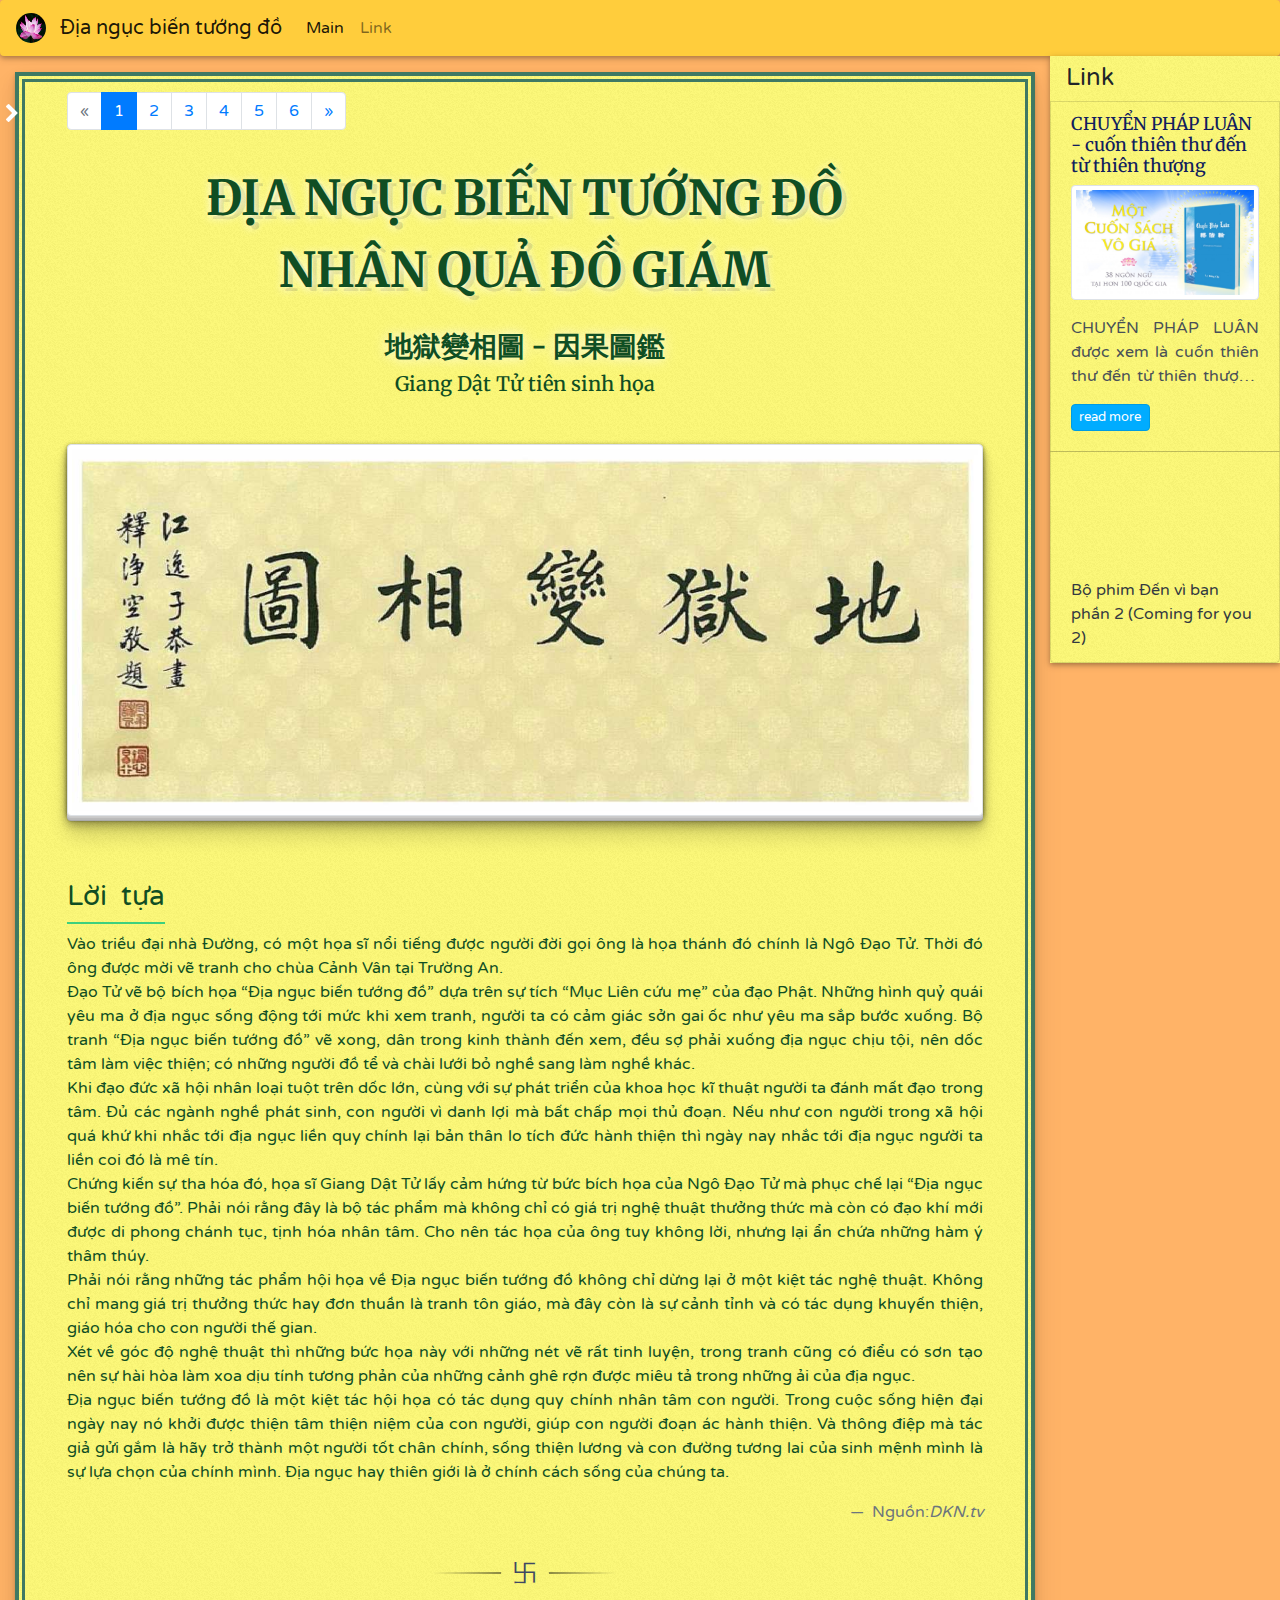
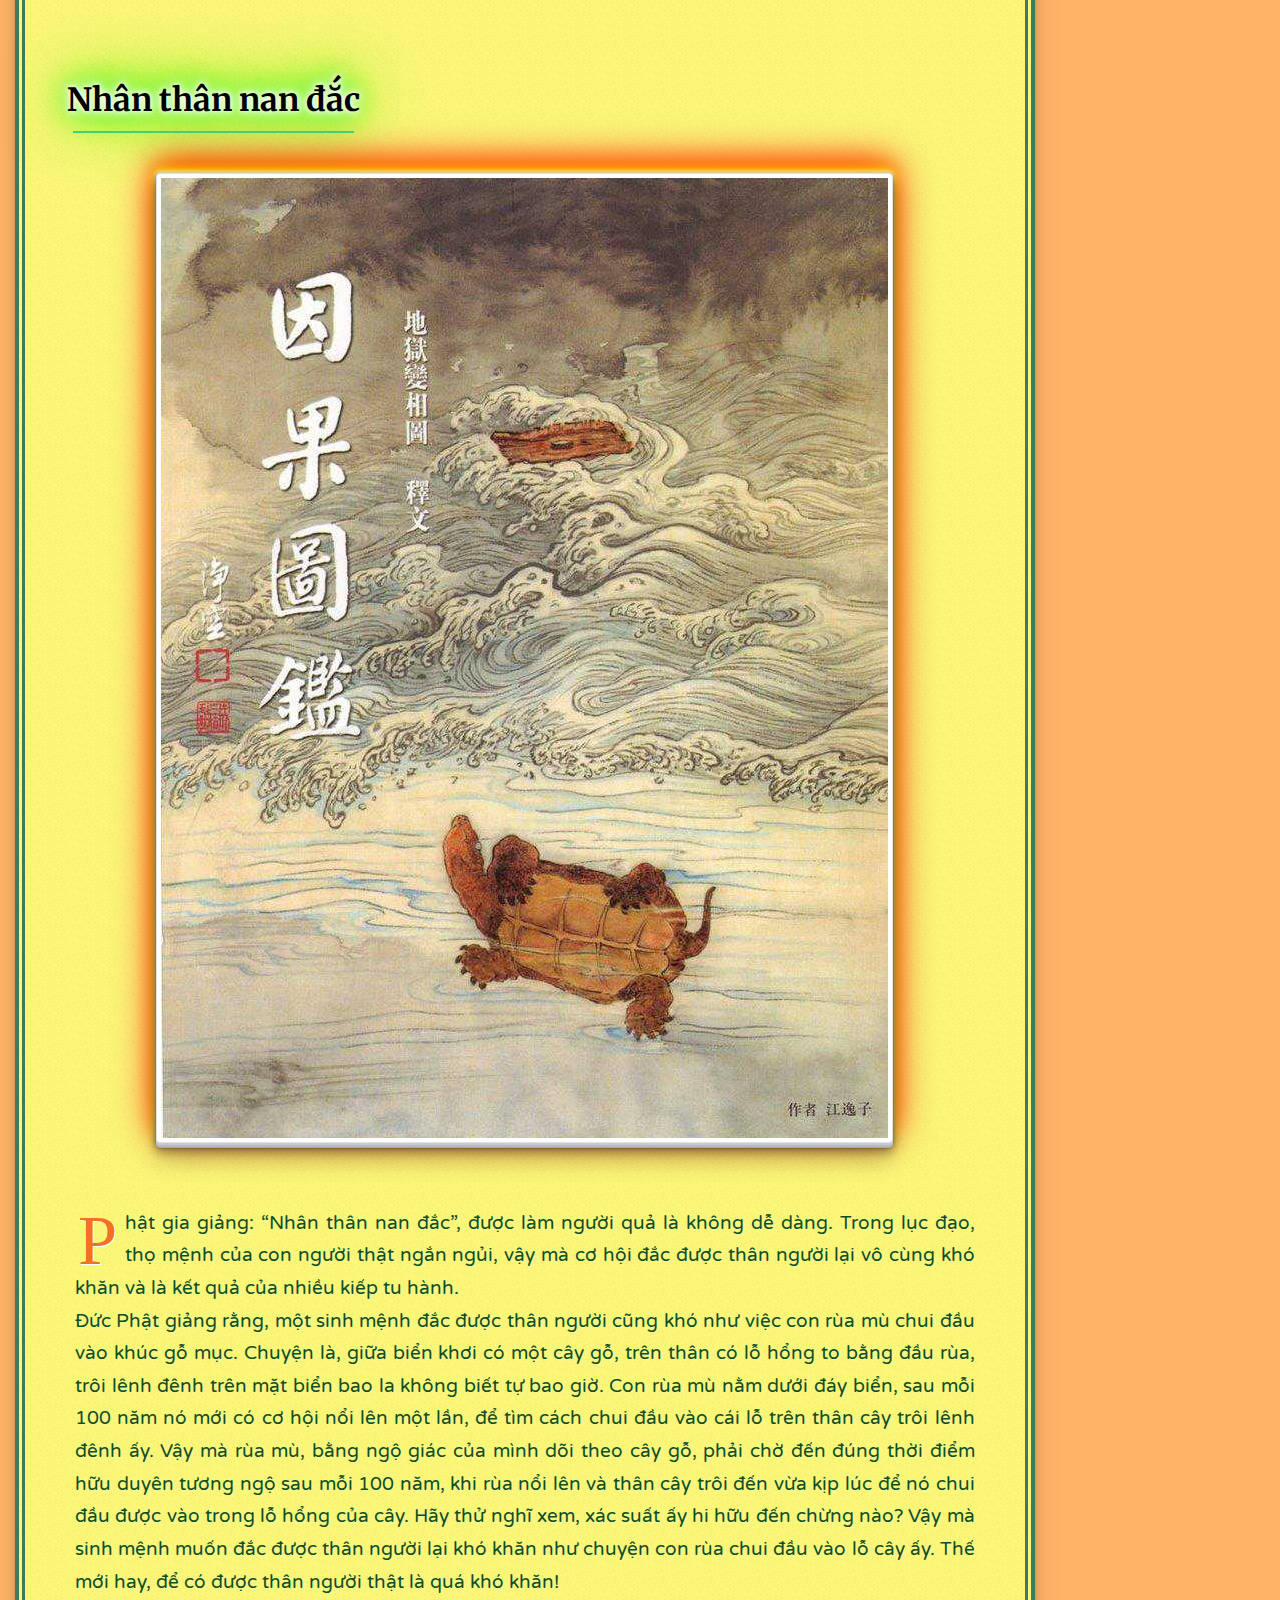
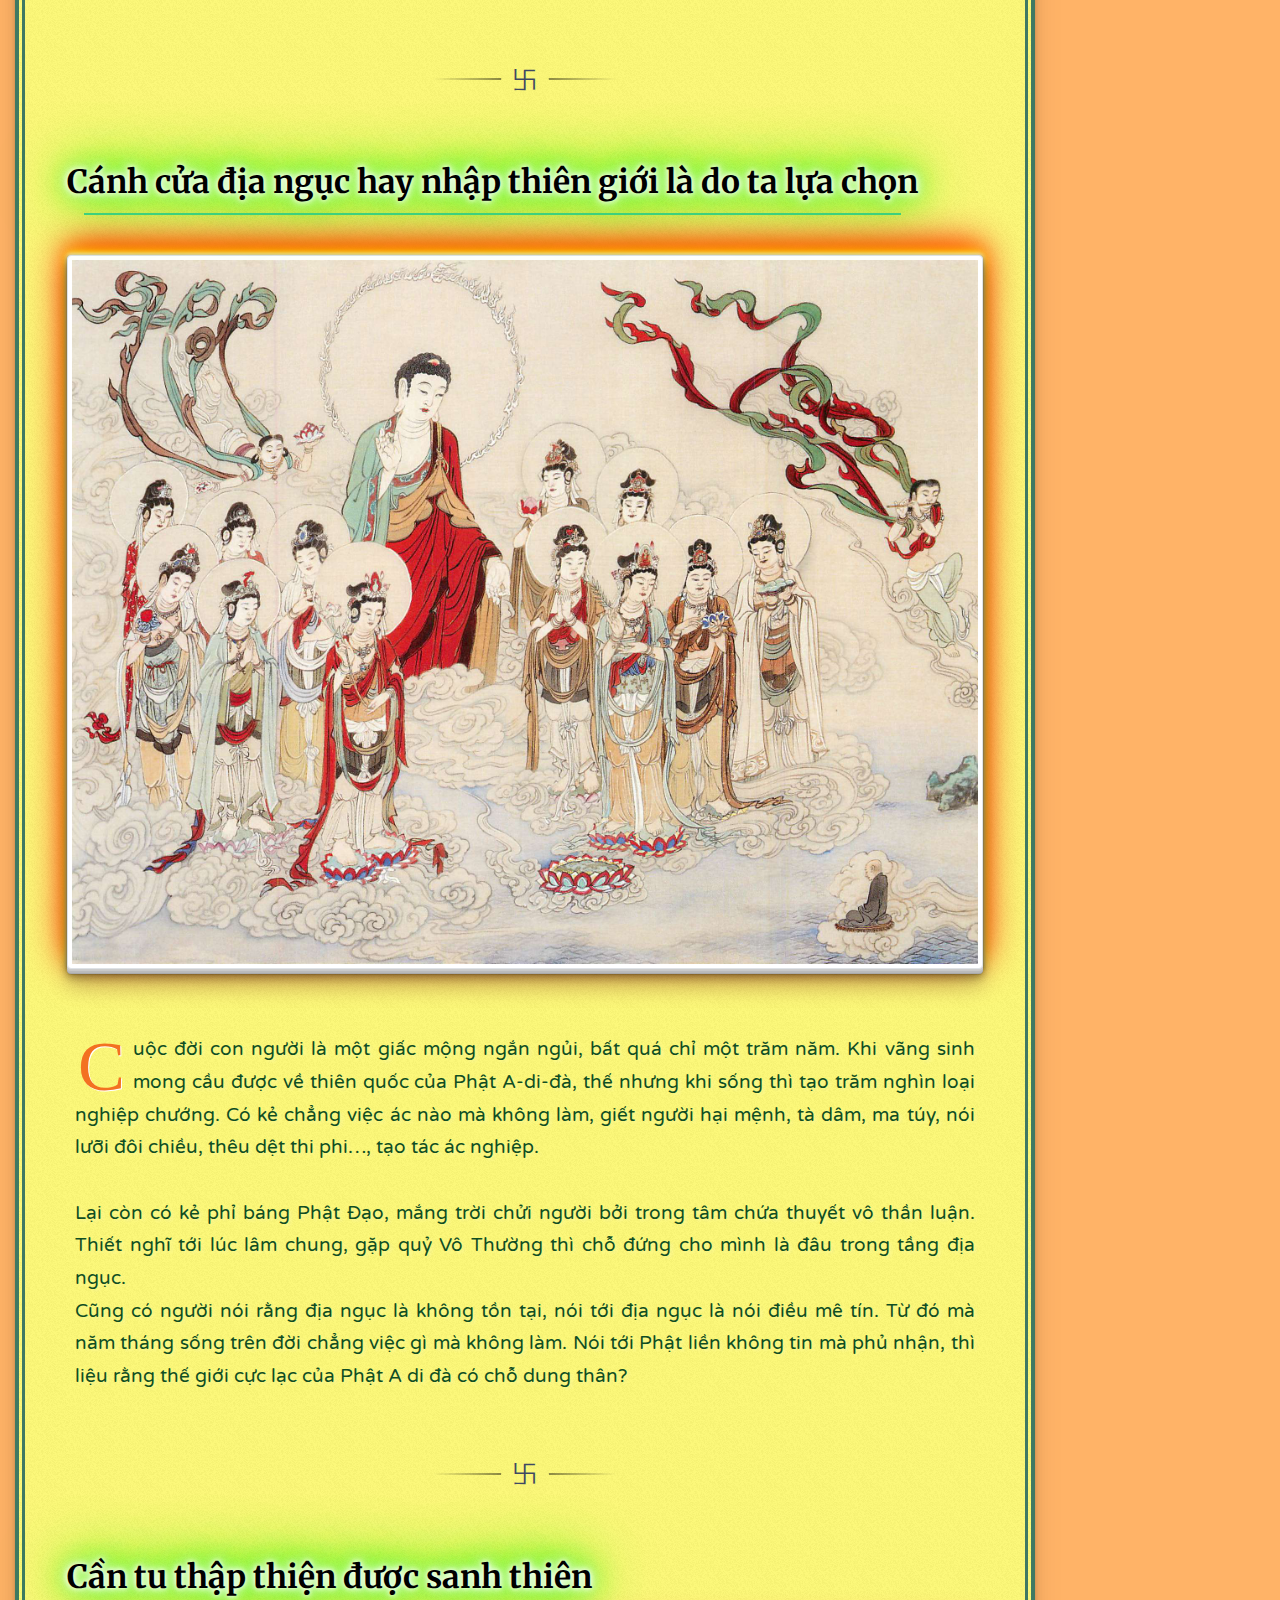
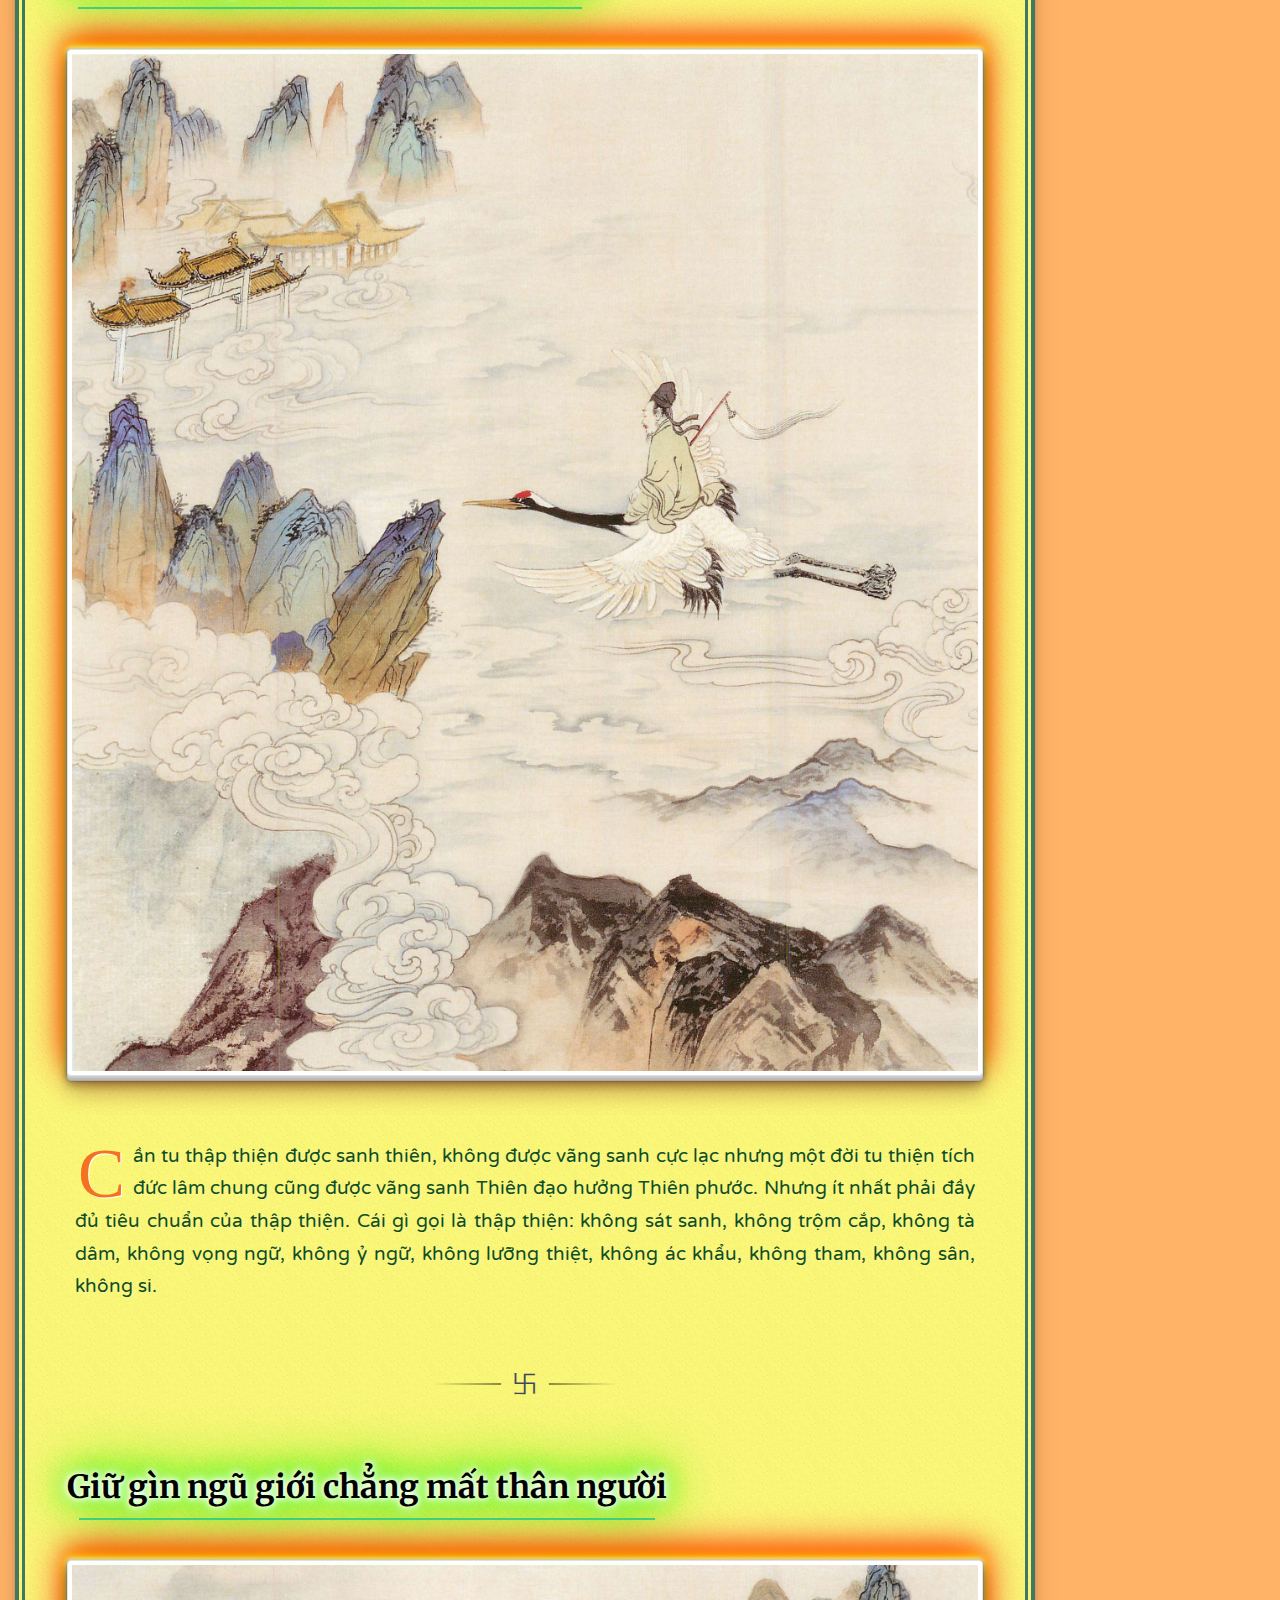
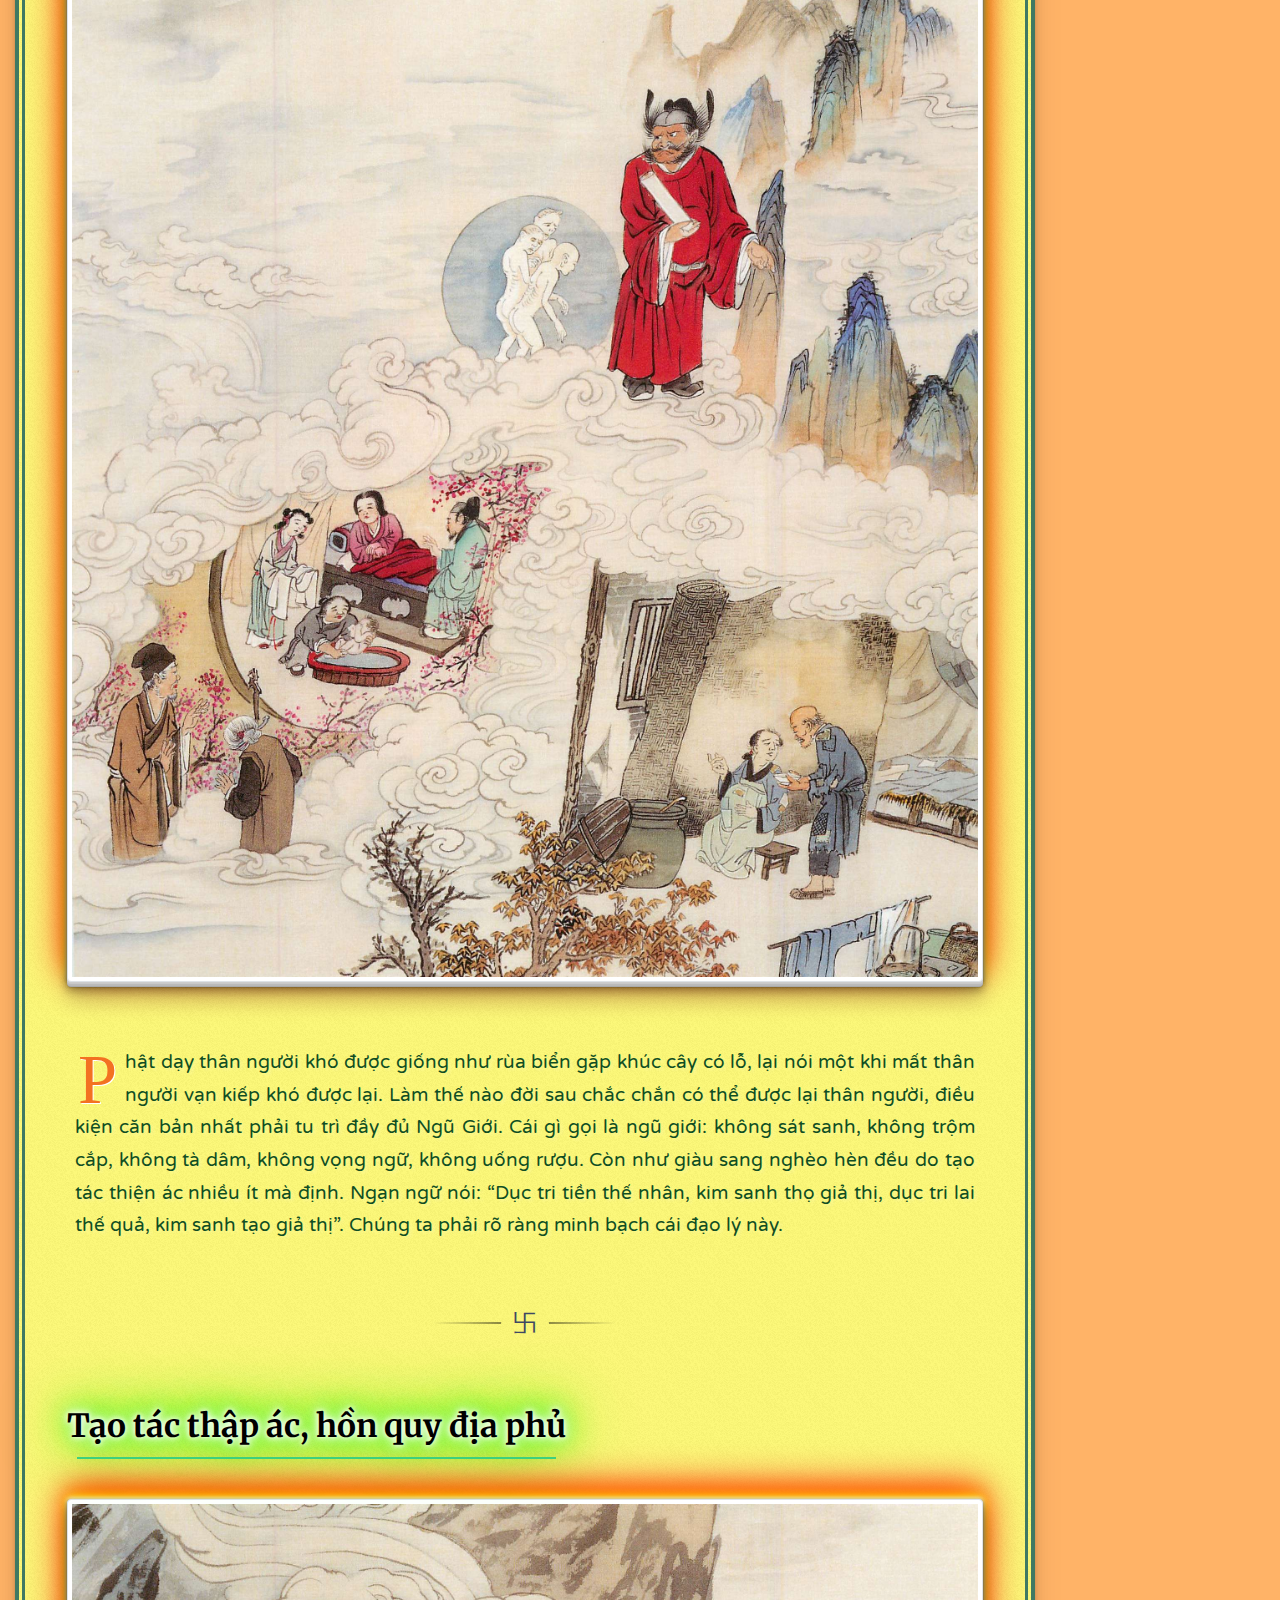
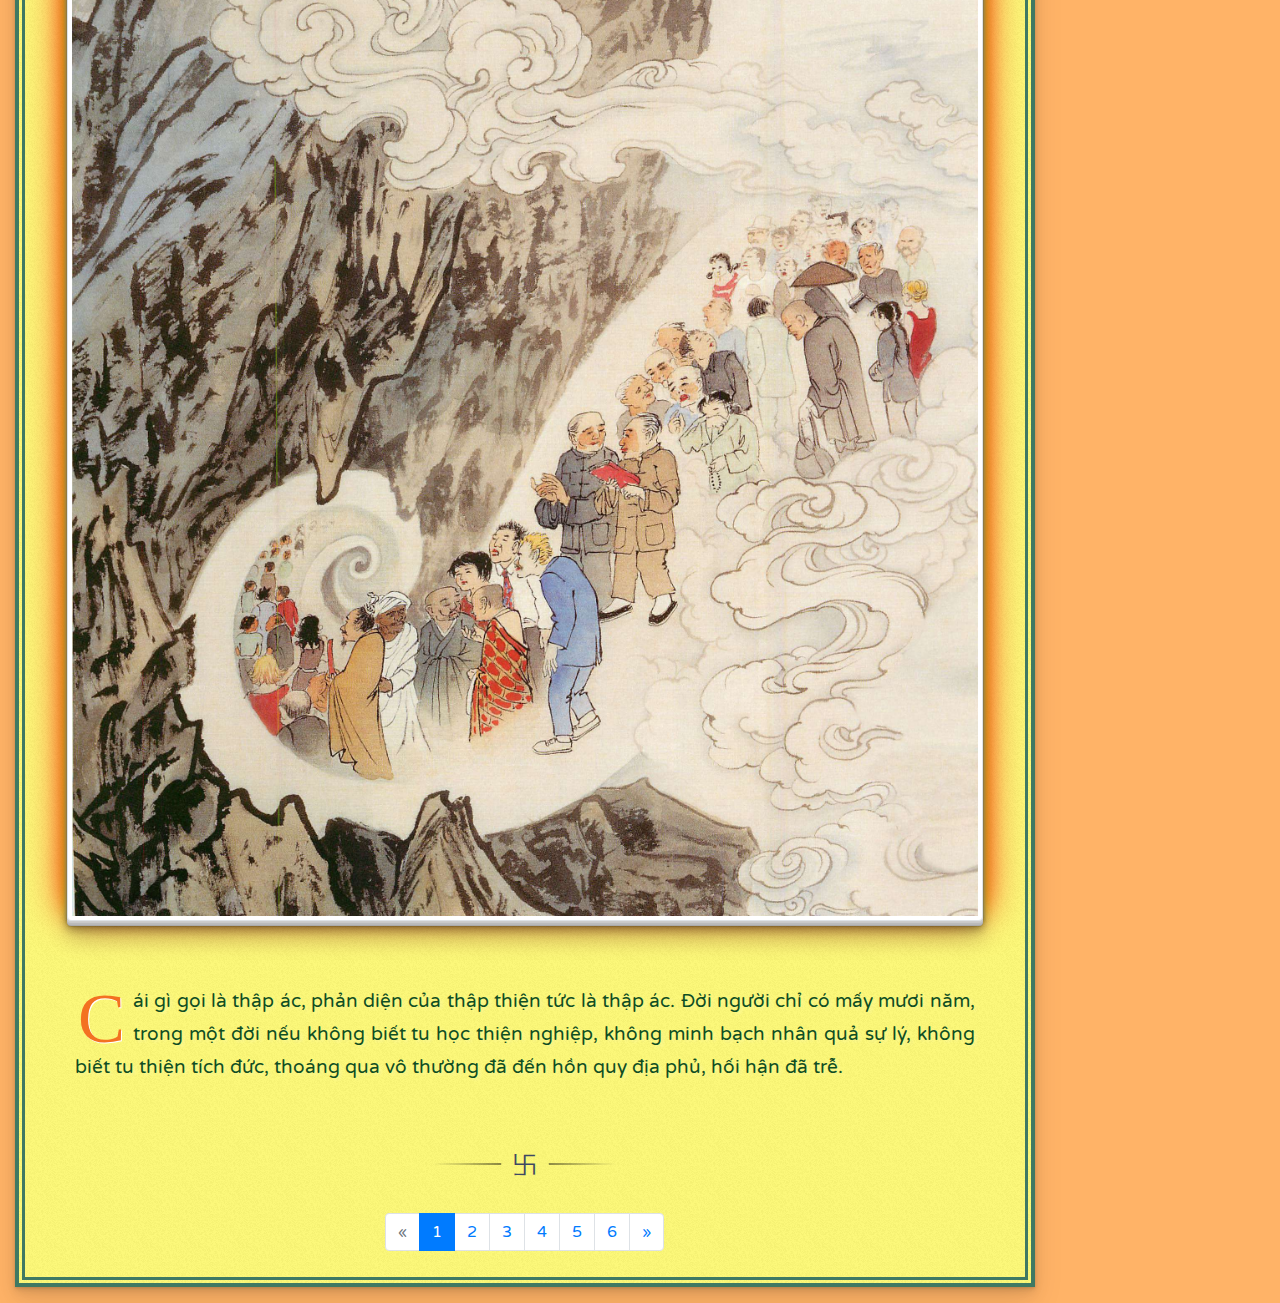
<file: index.html>
<!DOCTYPE html>
<html lang="en">
  <head>
    <!-- Required meta tags -->
    <meta charset="utf-8" />
    <meta
      name="viewport"
      content="width=device-width, initial-scale=1, shrink-to-fit=no"
    />
    <!-- font awesome -->
    <link
      rel="stylesheet"
      href="https://cdnjs.cloudflare.com/ajax/libs/font-awesome/4.7.0/css/font-awesome.min.css"
    />
    <!-- favicon -->
    <link
      rel="apple-touch-icon"
      sizes="180x180"
      href="favicon_io//apple-touch-icon.png"
    />
    <link
      rel="icon"
      type="image/png"
      sizes="32x32"
      href="favicon_io/favicon-32x32.png"
    />
    <link
      rel="icon"
      type="image/png"
      sizes="16x16"
      href="favicon_io/favicon-16x16.png"
    />
    <link rel="manifest" href="/site.webmanifest" />
    <!-- font -->
    <link
      href="https://fonts.googleapis.com/css2?family=Prompt:wght@300;500;700;900&family=Merriweather:wght@300;900&family=Varela+Round&family=Montserrat&:wght@600;900&family=Open+Sans:wght@700;800&display=swap"
      rel="stylesheet"
    />

    <!-- Bootstrap CSS -->
    <link
      rel="stylesheet"
      href="https://maxcdn.bootstrapcdn.com/bootstrap/4.0.0/css/bootstrap.min.css"
      integrity="sha384-Gn5384xqQ1aoWXA+058RXPxPg6fy4IWvTNh0E263XmFcJlSAwiGgFAW/dAiS6JXm"
      crossorigin="anonymous"
    />
    <!-- jQuery library -->
    <script src="https://ajax.googleapis.com/ajax/libs/jquery/3.4.1/jquery.min.js"></script>
    <!-- external CSS -->
    <link rel="stylesheet" href="css/dnbtd-css.css" />
    <title>Địa ngục biến tướng đồ</title>
  </head>
  <body data-spy="scroll" data-target="#mySidebar" data-offset="2">
    <!-- navbar -->
    <nav class="navbar navbar-expand-lg navbar-light rounded" id="navbar1">
      <img
        src="images/lotus.jpg"
        class="rounded-circle"
        width="30"
        height="30"
        alt=""
      />
      <a class="navbar-brand ml-1" href="#">&nbsp; Địa ngục biến tướng đồ</a>
      <button
        class="navbar-toggler"
        type="button"
        data-toggle="collapse"
        data-target="#navbarSupportedContent"
        aria-controls="navbarSupportedContent"
        aria-expanded="false"
        aria-label="Toggle navigation"
      >
        <span class="navbar-toggler-icon"></span>
      </button>

      <div class="collapse navbar-collapse" id="navbarSupportedContent">
        <ul class="navbar-nav mr-auto">
          <li class="nav-item active">
            <a class="nav-link" href="index.html">Main</a>
          </li>
          <li class="nav-item">
            <a class="nav-link" href="http://phapluan.org/">Link</a>
          </li>
        </ul>
      </div>
    </nav>

    <div class="container-fluid">
      <div class="row">
        <!-- sidebar -->
        <div id="mySidebar" class="sidebar list-group">
          <h4 class="ml-4 text-dark">
            Mục lục
          </h4>
          <a href="javascript:void(0)" class="closebtn">×</a>

          <a class="list-group-item list-group-item-action" href="#list-item-1"
            >Item 1</a
          >
          <a class="list-group-item list-group-item-action" href="#">Item 2</a>
          <a class="list-group-item list-group-item-action" href="#">Item 2</a>
          <a class="list-group-item list-group-item-action" href="#">Item 2</a>
          <a class="list-group-item list-group-item-action" href="#">Item 2</a>
        </div>
        <!-- button -->
        <div>
          <button class="openbtn">
            <i class="fa fa-chevron-right" aria-hidden="true"></i>
          </button>
        </div>
        <!-- main -->
        <main role="main" class="col">
          <div class="py-md-3 px-md-5 px-sm-4 px-3" id="main">
            <!-- pagination -->
            <nav aria-label="Page navigation example">
              <ul class="pagination">
                <li class="page-item">
                  <a
                    class="page-link"
                    href="#"
                    aria-label="Previous"
                    tabindex="-1"
                  >
                    <span aria-hidden="true">&laquo;</span>
                    <span class="sr-only">Previous</span>
                  </a>
                </li>
                <li class="page-item active">
                  <a class="page-link" href="#">1</a>
                </li>
                <li class="page-item">
                  <a class="page-link" href="dnbtd-2.html">2</a>
                </li>
                <li class="page-item">
                  <a class="page-link" href="dnbtd-3.html">3</a>
                </li>
                <li class="page-item">
                  <a class="page-link" href="#" aria-label="Next">
                    <span aria-hidden="true">&raquo;</span>
                    <span class="sr-only">Next</span>
                  </a>
                </li>
              </ul>
            </nav>
            <!-- heading -->
            <div class="text-center pt-3 pb-2 mb-3 heading">
              <h1 class="mb-4">Địa ngục biến tướng đồ<br />Nhân quả đồ giám</h1>
              <h3 class="mb-2">
                地獄變相圖 - 因果圖鑑
              </h3>
              <h5 class="mb-5">Giang Dật Tử tiên sinh họa</h5>

              <img
                src="images/dnbtd/heading-cn.jpg"
                class="img-thumbnail rounded mx-auto d-block mb-4"
                alt="1"
              />
            </div>
            <!-- entry word -->
            <div class="pt-3 pb-2 mb-3 entry-word">
              <h3 class="h3">
                <st class="fire">L</st
                ><st class="fire" style="animation-delay: 0.2s;">ờ</st
                ><st class="fire" style="animation-delay: 0.4s;">i</st
                ><st class="fire" style="animation-delay: 0.6s;">&nbsp; </st
                ><st class="fire" style="animation-delay: 1s;">t</st
                ><st class="fire" style="animation-delay: 0.8s;">ự</st
                ><st class="fire" style="animation-delay: 0.6s;">a</st>
              </h3>
              <p class="text-justify">
                Vào triều đại nhà Đường, có một họa sĩ nổi tiếng được người đời
                gọi ông là họa thánh đó chính là Ngô Đạo Tử. Thời đó ông được
                mời vẽ tranh cho chùa Cảnh Vân tại Trường An.<br />
                Đạo Tử vẽ bộ bích họa “Địa ngục biến tướng đồ” dựa trên sự tích
                “Mục Liên cứu mẹ” của đạo Phật. Những hình quỷ quái yêu ma ở địa
                ngục sống động tới mức khi xem tranh, người ta có cảm giác sởn
                gai ốc như yêu ma sắp bước xuống. Bộ tranh “Địa ngục biến tướng
                đồ” vẽ xong, dân trong kinh thành đến xem, đều sợ phải xuống địa
                ngục chịu tội, nên dốc tâm làm việc thiện; có những người đồ tể
                và chài lưới bỏ nghề sang làm nghề khác. <br />
                Khi đạo đức xã hội nhân loại tuột trên dốc lớn, cùng với sự phát
                triển của khoa học kĩ thuật người ta đánh mất đạo trong tâm. Đủ
                các ngành nghề phát sinh, con người vì danh lợi mà bất chấp mọi
                thủ đoạn. Nếu như con người trong xã hội quá khứ khi nhắc tới
                địa ngục liền quy chính lại bản thân lo tích đức hành thiện thì
                ngày nay nhắc tới địa ngục người ta liền coi đó là mê tín.
                <br />
                Chứng kiến sự tha hóa đó, họa sĩ Giang Dật Tử lấy cảm hứng từ
                bức bích họa của Ngô Đạo Tử mà phục chế lại “Địa ngục biến tướng
                đồ”. Phải nói rằng đây là bộ tác phẩm mà không chỉ có giá trị
                nghệ thuật thưởng thức mà còn có đạo khí mới được di phong chánh
                tục, tịnh hóa nhân tâm. Cho nên tác họa của ông tuy không lời,
                nhưng lại ẩn chứa những hàm ý thâm thúy. <br />
                Phải nói rằng những tác phẩm hội họa về Địa ngục biến tướng đồ
                không chỉ dừng lại ở một kiệt tác nghệ thuật. Không chỉ mang giá
                trị thưởng thức hay đơn thuần là tranh tôn giáo, mà đây còn là
                sự cảnh tỉnh và có tác dụng khuyến thiện, giáo hóa cho con người
                thế gian.<br />
                Xét về góc độ nghệ thuật thì những bức họa này với những nét vẽ
                rất tinh luyện, trong tranh cũng có điểu có sơn tạo nên sự hài
                hòa làm xoa dịu tính tương phản của những cảnh ghê rợn được miêu
                tả trong những ải của địa ngục.<br />
                Địa ngục biến tướng đồ là một kiệt tác hội họa có tác dụng quy
                chính nhân tâm con người. Trong cuộc sống hiện đại ngày nay nó
                khởi được thiện tâm thiện niệm của con người, giúp con người
                đoạn ác hành thiện. Và thông điệp mà tác giả gửi gắm là hãy trở
                thành một người tốt chân chính, sống thiện lương và con đường
                tương lai của sinh mệnh mình là sự lựa chọn của chính mình. Địa
                ngục hay thiên giới là ở chính cách sống của chúng ta.
              </p>
              <blockquote class="blockquote text-right">
                <footer class="blockquote-footer">
                  Nguồn:<cite title="Source Title">DKN.tv</cite>
                </footer>
              </blockquote>
              <hr />
            </div>
            <!-- content -->
            <div class="text-justify" id="allPage">
              <div class="page" id="list-item-1">
                <h1>...</h1>
                <a href="images/dnbtd/1.jpg" 
                  ><img
                    class="img-thumbnail rounded mx-auto d-block box"
                    alt="1"
                /></a>
                <p>...</p>
                <hr />
              </div>
              <div class="page">
                <h1>...</h1>
                <a href="images/dnbtd/1.jpg" 
                  ><img
                    class="img-thumbnail rounded mx-auto d-block box"
                    alt="1"
                /></a>
                <p>...</p>
                <hr />
              </div>
              <div class="page">
                <h1>...</h1>
                <a href="images/dnbtd/1.jpg" 
                  ><img
                    class="img-thumbnail rounded mx-auto d-block box"
                    alt="1"
                /></a>
                <p>...</p>
                <hr />
              </div>
              <div class="page">
                <h1>...</h1>
                <a href="images/dnbtd/1.jpg" 
                  ><img
                    class="img-thumbnail rounded mx-auto d-block box"
                    alt="1"
                /></a>
                <p>...</p>
                <hr />
              </div>
              <div class="page">
                <h1>...</h1>
                <a href="images/dnbtd/1.jpg" 
                  ><img
                    class="img-thumbnail rounded mx-auto d-block box"
                    alt="1"
                /></a>
                <p>...</p>
                <hr />
              </div>
            </div>
            <!-- pagination -->
            <nav aria-label="Page navigation example">
              <ul class="pagination justify-content-center">
                <li class="page-item">
                  <a
                    class="page-link"
                    href="#"
                    aria-label="Previous"
                    tabindex="-1"
                  >
                    <span aria-hidden="true">&laquo;</span>
                    <span class="sr-only">Previous</span>
                  </a>
                </li>
                <li class="page-item active">
                  <a class="page-link" href="#">1</a>
                </li>
                <li class="page-item">
                  <a class="page-link" href="dnbtd-2.html">2</a>
                </li>
                <li class="page-item">
                  <a class="page-link" href="dnbtd-3.html">3</a>
                </li>
                <li class="page-item">
                  <a class="page-link" href="#" aria-label="Next">
                    <span aria-hidden="true">&raquo;</span>
                    <span class="sr-only">Next</span>
                  </a>
                </li>
              </ul>
            </nav>
          </div>
        </main>
        <!-- main -->
        <!-- right bar -->
        <div class="d-md-block list-group col-md-3" id="right-bar">
          <h4 class="px-3 py-2 mb-0">
            Link
          </h4>
          <div class="list-group-item list-group-item-action">
            <a href="https://vi.falundafa.org/" target="blank"
              ><h5>CHUYỂN PHÁP LUÂN - cuốn thiên thư đến từ thiên thượng</h5></a
            >
            <img
              src="images/link/Book-news.jpg"
              class="img-fluid img-thumbnail rounded"
              alt="1"
            />
            <input type="checkbox" id="expanded" />
            <p>
              CHUYỂN PHÁP LUÂN được xem là cuốn thiên thư đến từ thiên thượng
              vạn năm khó gặp. Đây là cuốn sách chỉ đạo tu luyện của Phật Gia và
              vén màn bí mật từ thiên cổ của nhân loại và khoa học, đồng thời
              giải khai được nguồn gốc của bệnh tật, giàu nghèo cũng như đưa ra
              phương pháp để thoát khỏi bệnh tật, đau khổ và sống hạnh phúc,…
              Chân tướng vụ trụ, các cõi không gian và bí ẩn thân thể người cũng
              như tất cả những gì bạn cần biết để lý giải cuộc sống đã được diễn
              đạt rõ ràng, mạch lạc trong sách.
            </p>
            <label for="expanded" role="button">read more</label>
          </div>
          <div class="list-group-item list-group-item-action">
            <div class="embed-responsive embed-responsive-16by9">
              <div class="mt-2">
                <a
                  href="https://www.youtube.com/watch?v=HaUoCRDE2Nk"
                  target="_blank"
                >
                  <span class="text-dark"
                    >Bộ phim Đến vì bạn phần 2 (Coming for you 2)</span
                  >
                </a>
              </div>
            </div>
          </div>
        </div>
        <!-- Dark Overlay element -->

        <div class="overlay" id="overlaySec"></div>
      </div>
    </div>

    <!-- Optional JavaScript -->
    <!-- jQuery first, then Popper.js, then Bootstrap JS -->
    <script src="js/content.js"></script>
    <script src="js/dnbtd.js"></script>

    <script
      src="https://code.jquery.com/jquery-3.2.1.slim.min.js"
      integrity="sha384-KJ3o2DKtIkvYIK3UENzmM7KCkRr/rE9/Qpg6aAZGJwFDMVNA/GpGFF93hXpG5KkN"
      crossorigin="anonymous"
    ></script>
    <script
      src="https://cdnjs.cloudflare.com/ajax/libs/popper.js/1.12.9/umd/popper.min.js"
      integrity="sha384-ApNbgh9B+Y1QKtv3Rn7W3mgPxhU9K/ScQsAP7hUibX39j7fakFPskvXusvfa0b4Q"
      crossorigin="anonymous"
    ></script>
    <script
      src="https://maxcdn.bootstrapcdn.com/bootstrap/4.0.0/js/bootstrap.min.js"
      integrity="sha384-JZR6Spejh4U02d8jOt6vLEHfe/JQGiRRSQQxSfFWpi1MquVdAyjUar5+76PVCmYl"
      crossorigin="anonymous"
    ></script>
  </body>
</html>
</file>
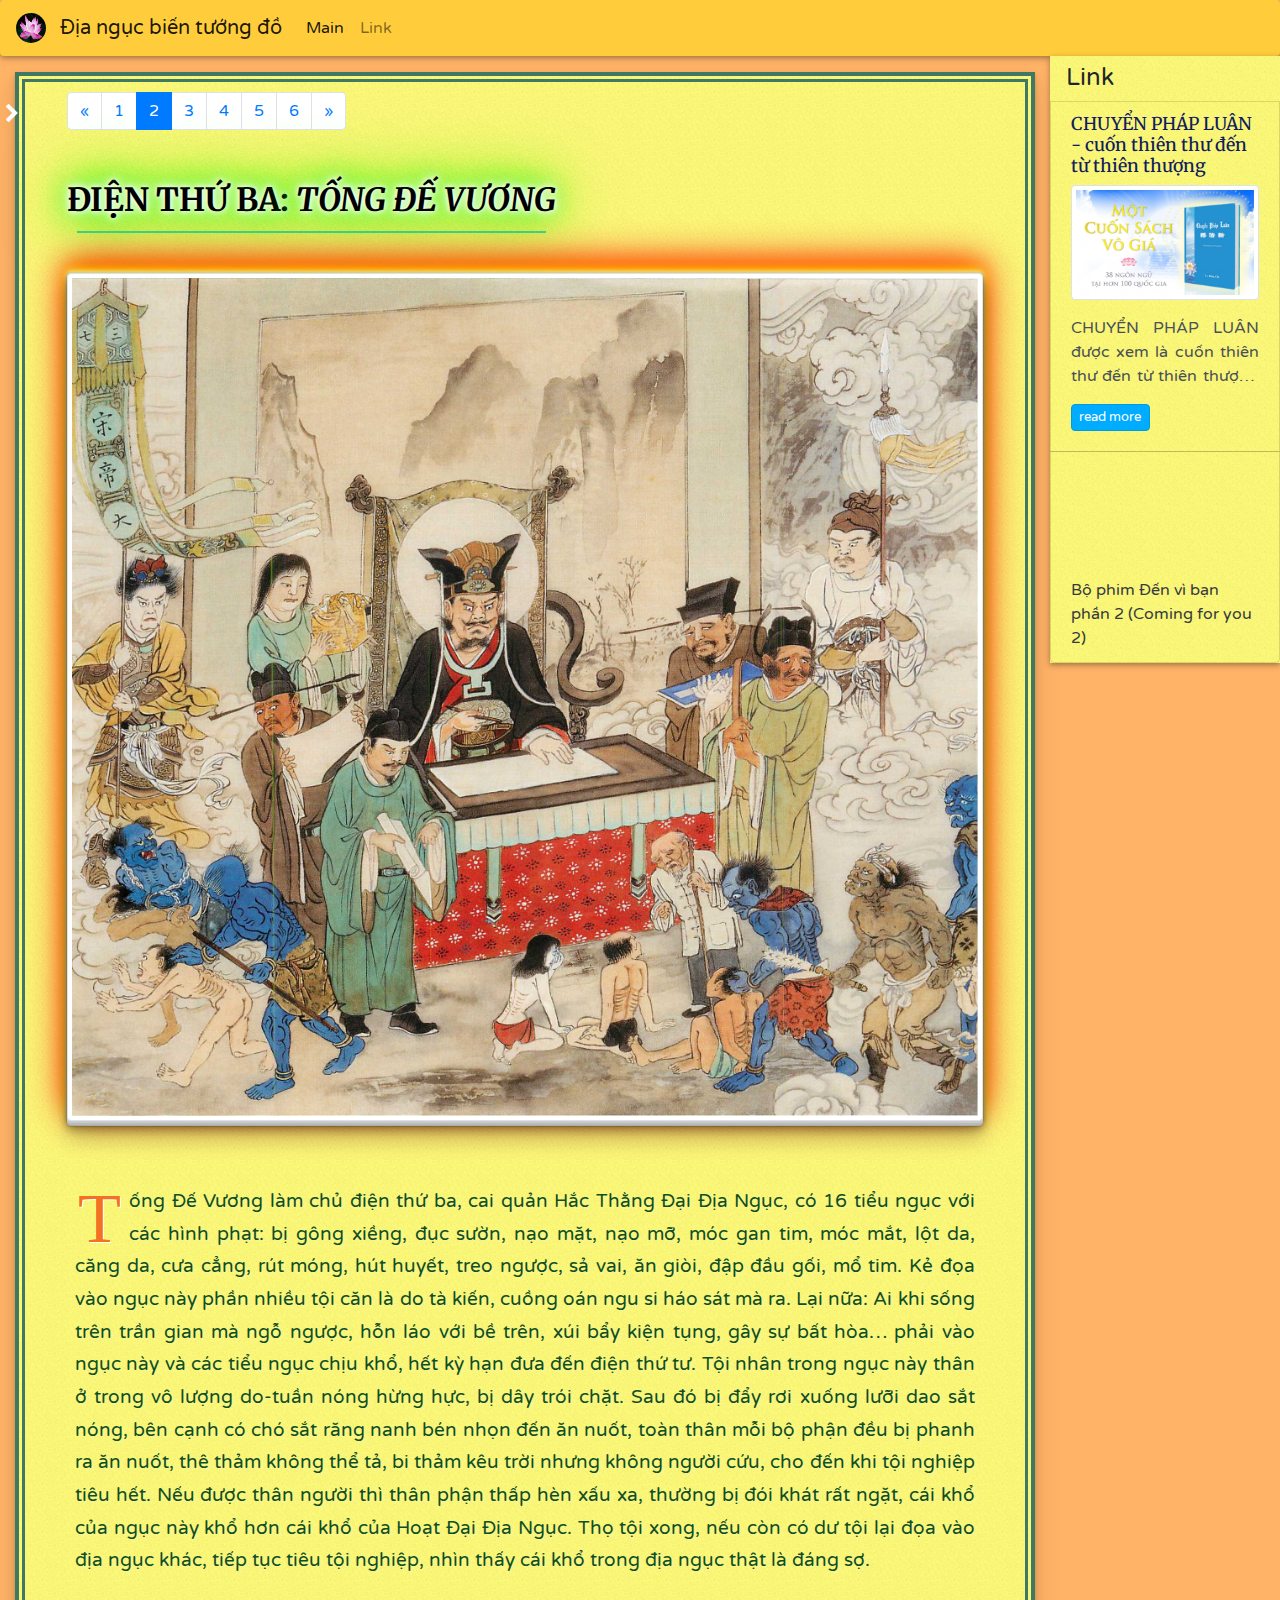
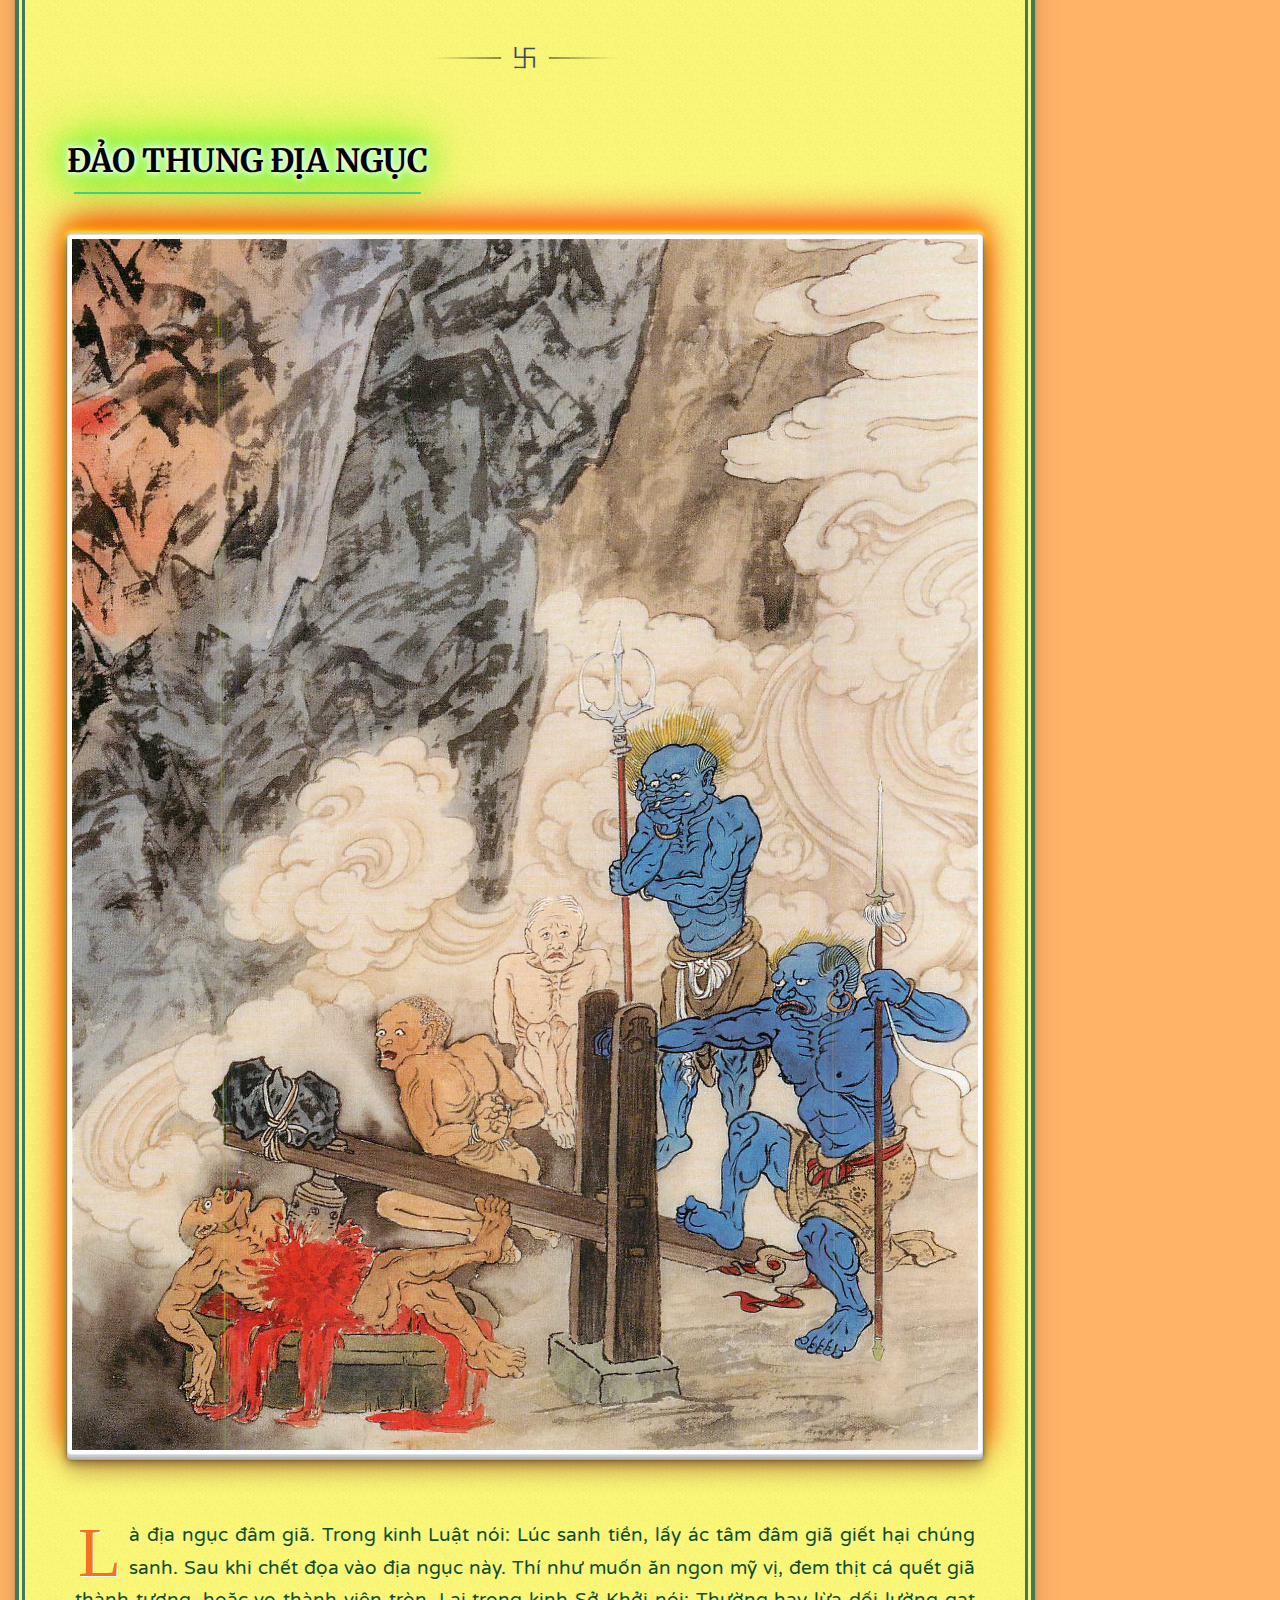
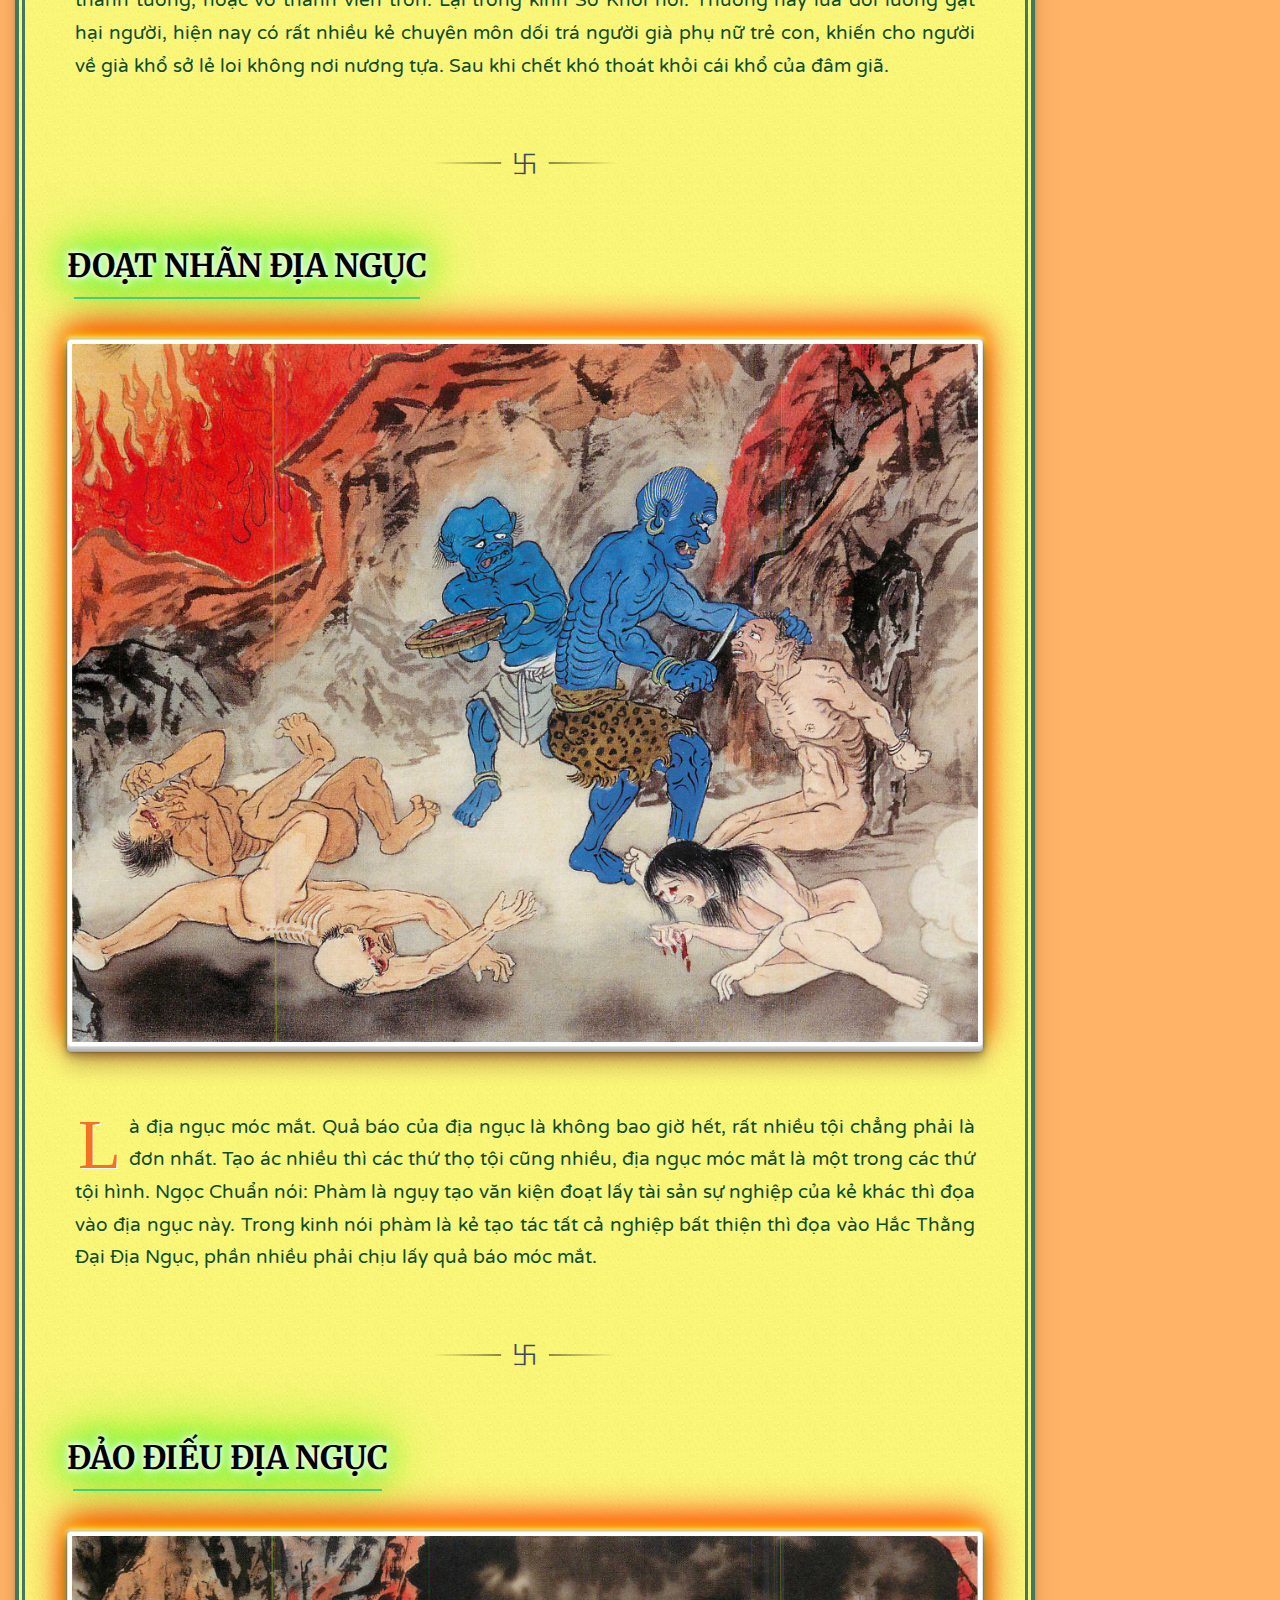
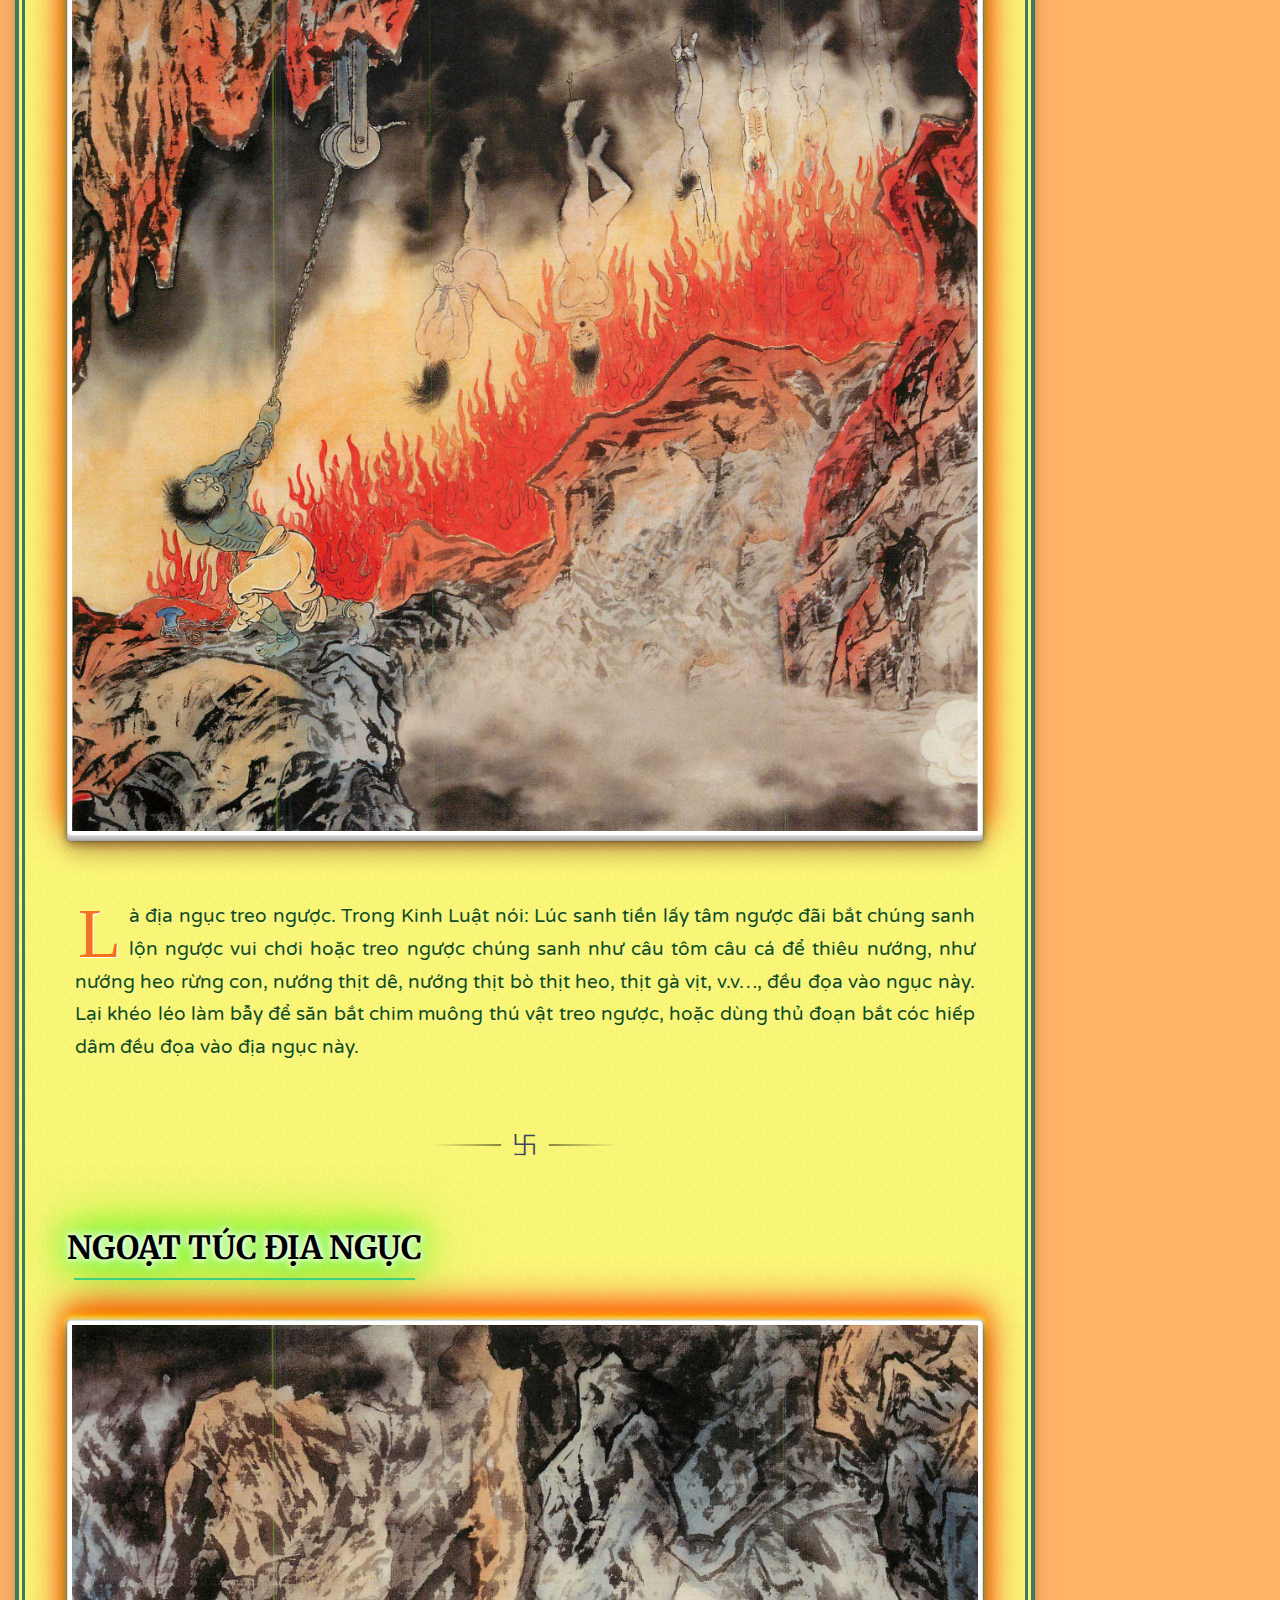
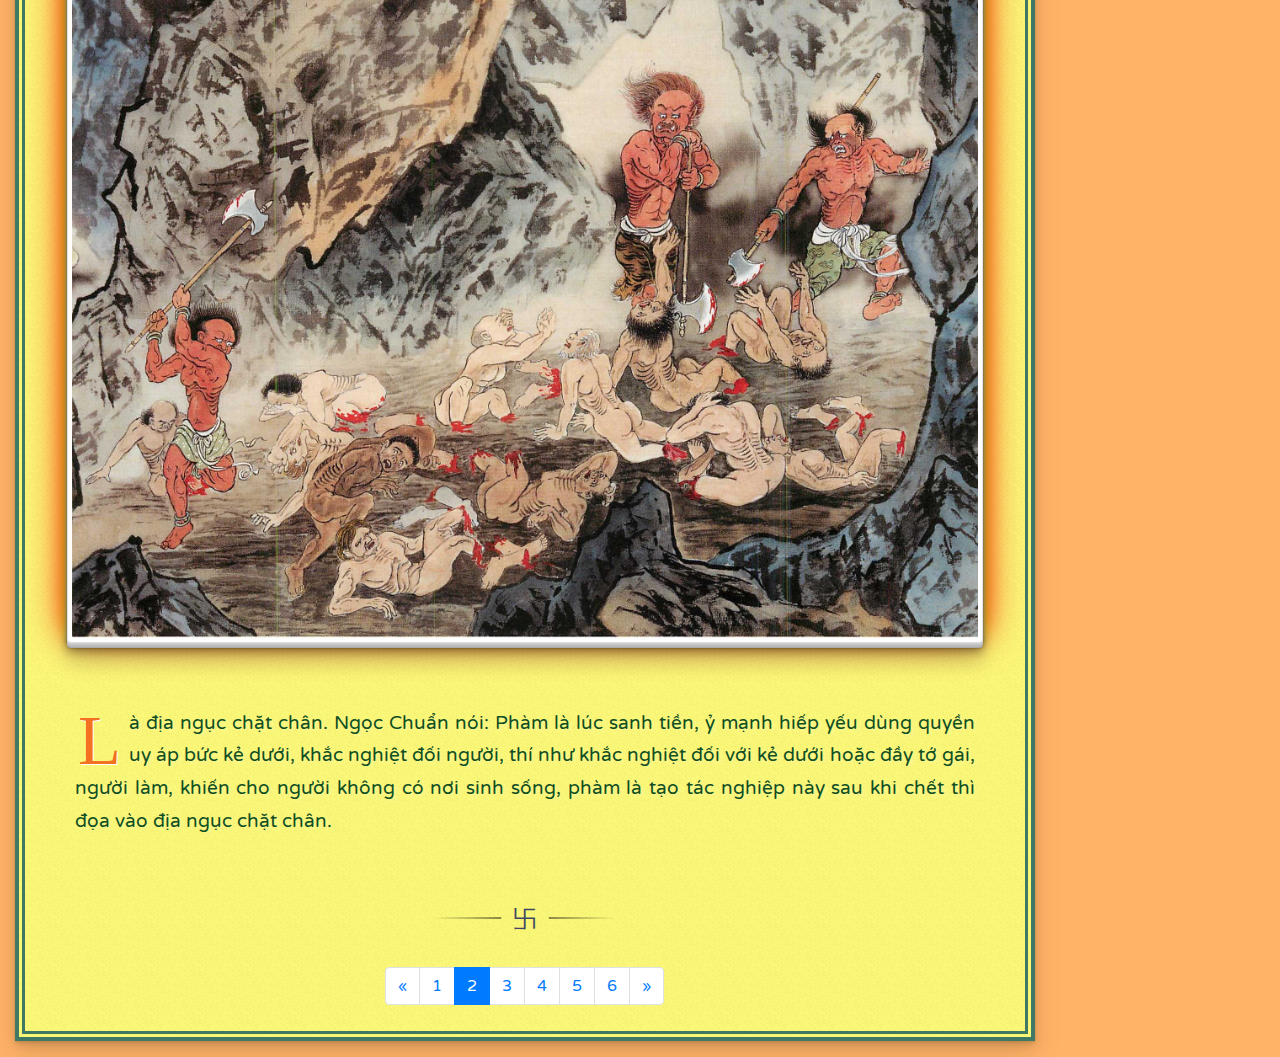
<file: dnbtd-2.html>
<!DOCTYPE html>
<html lang="en">
  <head>
    <!-- Required meta tags -->
    <meta charset="utf-8" />
    <meta
      name="viewport"
      content="width=device-width, initial-scale=1, shrink-to-fit=no"
    />
    <!-- font awesome -->
    <link
      rel="stylesheet"
      href="https://cdnjs.cloudflare.com/ajax/libs/font-awesome/4.7.0/css/font-awesome.min.css"
    />
    <!-- favicon -->
    <link
      rel="apple-touch-icon"
      sizes="180x180"
      href="favicon_io//apple-touch-icon.png"
    />
    <link
      rel="icon"
      type="image/png"
      sizes="32x32"
      href="favicon_io/favicon-32x32.png"
    />
    <link
      rel="icon"
      type="image/png"
      sizes="16x16"
      href="favicon_io/favicon-16x16.png"
    />
    <link rel="manifest" href="/site.webmanifest" />
   <!-- font -->
   <link
   href="https://fonts.googleapis.com/css2?family=Prompt:wght@300;500;700;900&family=Merriweather:wght@300;900&family=Varela+Round&family=Montserrat&:wght@600;900&family=Open+Sans:wght@700;800&display=swap"
   rel="stylesheet"
 />

    <!-- Bootstrap CSS -->
    <link
      rel="stylesheet"
      href="https://maxcdn.bootstrapcdn.com/bootstrap/4.0.0/css/bootstrap.min.css"
      integrity="sha384-Gn5384xqQ1aoWXA+058RXPxPg6fy4IWvTNh0E263XmFcJlSAwiGgFAW/dAiS6JXm"
      crossorigin="anonymous"
    />
    <!-- jQuery library -->
    <script src="https://ajax.googleapis.com/ajax/libs/jquery/3.4.1/jquery.min.js"></script>
    <!-- external CSS -->
    <link rel="stylesheet" href="css/dnbtd-css.css" />
    <title>Địa ngục biến tướng đồ</title>
  </head>
  <body data-spy="scroll" data-target="#mySidebar" data-offset="2">
    <!-- navbar -->
    <nav class="navbar navbar-expand-lg navbar-light rounded" id="navbar1">
      <img
        src="images/lotus.jpg"
        class="rounded-circle"
        width="30"
        height="30"
        alt=""
      />
      <a class="navbar-brand ml-1" href="#">&nbsp; Địa ngục biến tướng đồ</a>
      <button
        class="navbar-toggler"
        type="button"
        data-toggle="collapse"
        data-target="#navbarSupportedContent"
        aria-controls="navbarSupportedContent"
        aria-expanded="false"
        aria-label="Toggle navigation"
      >
        <span class="navbar-toggler-icon"></span>
      </button>

      <div class="collapse navbar-collapse" id="navbarSupportedContent">
        <ul class="navbar-nav mr-auto">
          <li class="nav-item active">
            <a class="nav-link" href="index.html">Main</a>
          </li>
          <li class="nav-item">
            <a class="nav-link" href="http://phapluan.org/">Link</a>
          </li>
        </ul>
      </div>
    </nav>

    <div class="container-fluid">
      <div class="row">
        <!-- sidebar -->
        <div id="mySidebar" class="sidebar list-group">
          <h4 class="ml-4 text-dark">
            Mục lục
          </h4>
          <a href="javascript:void(0)" class="closebtn">×</a>

          <a class="list-group-item list-group-item-action" href="#list-item-1"
            >Item 1</a
          >
          <a class="list-group-item list-group-item-action" href="#">Item 2</a>
          <a class="list-group-item list-group-item-action" href="#">Item 2</a>
          <a class="list-group-item list-group-item-action" href="#">Item 2</a>
          <a class="list-group-item list-group-item-action" href="#">Item 2</a>
        </div>
        <!-- button -->
        <div>
          <button class="openbtn">
            <i class="fa fa-chevron-right" aria-hidden="true"></i>
          </button>
        </div>
        <!-- main -->
        <main role="main" class="col">
          <div class="py-md-3 px-md-5 px-sm-4 px-3" id="main">
            <!-- pagination -->
            <nav aria-label="Page navigation example">
              <ul class="pagination">
                <li class="page-item">
                  <a
                    class="page-link"
                    href="#"
                    aria-label="Previous"
                    tabindex="-1"
                  >
                    <span aria-hidden="true">&laquo;</span>
                    <span class="sr-only">Previous</span>
                  </a>
                </li>
                <li class="page-item">
                  <a class="page-link" href="index.html">1</a>
                </li>
                <li class="page-item">
                  <a class="page-link" href="#">2</a>
                </li>
                <li class="page-item">
                  <a class="page-link" href="#">3</a>
                </li>
                <li class="page-item">
                  <a class="page-link" href="#" aria-label="Next">
                    <span aria-hidden="true">&raquo;</span>
                    <span class="sr-only">Next</span>
                  </a>
                </li>
              </ul>
            </nav>

            <!-- content -->
            <div class="text-justify" id="allPage">
              <div class="page" id="list-item-1">
                <h1>...</h1>
                <a href="images/dnbtd/1.png" 
                  ><img
                    class="img-thumbnail rounded mx-auto d-block box"
                    alt="1"
                /></a>
                <p>...</p>
                <hr />
              </div>
              <div class="page">
                <h1>...</h1>
                <a href="images/dnbtd/1.png" 
                  ><img
                    class="img-thumbnail rounded mx-auto d-block box"
                    alt="1"
                /></a>
                <p>...</p>
                <hr />
              </div>
              <div class="page">
                <h1>...</h1>
                <a href="images/dnbtd/1.png" 
                  ><img
                    class="img-thumbnail rounded mx-auto d-block box"
                    alt="1"
                /></a>
                <p>...</p>
                <hr />
              </div>
              <div class="page">
                <h1>...</h1>
                <a href="images/dnbtd/1.png"
                  ><img
                    class="img-thumbnail rounded mx-auto d-block box"
                    alt="1"
                /></a>
                <p>...</p>
                <hr />
              </div>
              <div class="page">
                <h1>...</h1>
                <a href="images/dnbtd/1.png"
                  ><img
                    class="img-thumbnail rounded mx-auto d-block box"
                    alt="1"
                /></a>
                <p>...</p>
                <hr />
              </div>
            </div>
            <!-- pagination -->
            <nav aria-label="Page navigation example">
              <ul class="pagination justify-content-center">
                <li class="page-item">
                  <a
                    class="page-link"
                    href="#"
                    aria-label="Previous"
                    tabindex="-1"
                  >
                    <span aria-hidden="true">&laquo;</span>
                    <span class="sr-only">Previous</span>
                  </a>
                </li>
                <li class="page-item">
                  <a class="page-link" href="index.html">1</a>
                </li>
                <li class="page-item ">
                  <a class="page-link" href="#">2</a>
                </li>
                <li class="page-item">
                  <a class="page-link" href="#">3</a>
                </li>
                <li class="page-item">
                  <a class="page-link" href="#" aria-label="Next">
                    <span aria-hidden="true">&raquo;</span>
                    <span class="sr-only">Next</span>
                  </a>
                </li>
              </ul>
            </nav>
          </div>
        </main>
        <!-- main -->
        <!-- right bar -->
        <div class="d-md-block list-group col-md-3" id="right-bar">
          <h4 class="px-3 py-2 mb-0">
            Link
          </h4>
          <div class="list-group-item list-group-item-action">
            <a href="https://vi.falundafa.org/" target="blank"
              ><h5>CHUYỂN PHÁP LUÂN - cuốn thiên thư đến từ thiên thượng</h5></a
            >
            <img
              src="images/link/Book-news.jpg"
              class="img-fluid img-thumbnail rounded"
              alt="1"
            />
            <input type="checkbox" id="expanded" />
            <p>
              CHUYỂN PHÁP LUÂN được xem là cuốn thiên thư đến từ thiên thượng
              vạn năm khó gặp. Đây là cuốn sách chỉ đạo tu luyện của Phật Gia và
              vén màn bí mật từ thiên cổ của nhân loại và khoa học, đồng thời
              giải khai được nguồn gốc của bệnh tật, giàu nghèo cũng như đưa ra
              phương pháp để thoát khỏi bệnh tật, đau khổ và sống hạnh phúc,…
              Chân tướng vụ trụ, các cõi không gian và bí ẩn thân thể người cũng
              như tất cả những gì bạn cần biết để lý giải cuộc sống đã được diễn
              đạt rõ ràng, mạch lạc trong sách.
            </p>
            <label for="expanded" role="button">read more</label>
          </div>
          <div class="list-group-item list-group-item-action">
            <div class="embed-responsive embed-responsive-16by9">
              <div class="mt-2">
                <a
                  href="https://www.youtube.com/watch?v=HaUoCRDE2Nk"
                  target="_blank"
                >
                  <span class="text-dark"
                    >Bộ phim Đến vì bạn phần 2 (Coming for you 2)</span
                  >
                </a>
              </div>
            </div>
          </div>
        </div>
        <!-- Dark Overlay element -->

        <div class="overlay" id="overlaySec"></div>
      </div>
    </div>

    <!-- Optional JavaScript -->
    <!-- jQuery first, then Popper.js, then Bootstrap JS -->
    <script src="js/content-2.js"></script>
    <script src="js/dnbtd.js"></script>

    <script
      src="https://code.jquery.com/jquery-3.2.1.slim.min.js"
      integrity="sha384-KJ3o2DKtIkvYIK3UENzmM7KCkRr/rE9/Qpg6aAZGJwFDMVNA/GpGFF93hXpG5KkN"
      crossorigin="anonymous"
    ></script>
    <script
      src="https://cdnjs.cloudflare.com/ajax/libs/popper.js/1.12.9/umd/popper.min.js"
      integrity="sha384-ApNbgh9B+Y1QKtv3Rn7W3mgPxhU9K/ScQsAP7hUibX39j7fakFPskvXusvfa0b4Q"
      crossorigin="anonymous"
    ></script>
    <script
      src="https://maxcdn.bootstrapcdn.com/bootstrap/4.0.0/js/bootstrap.min.js"
      integrity="sha384-JZR6Spejh4U02d8jOt6vLEHfe/JQGiRRSQQxSfFWpi1MquVdAyjUar5+76PVCmYl"
      crossorigin="anonymous"
    ></script>
  </body>
</html>
</file>
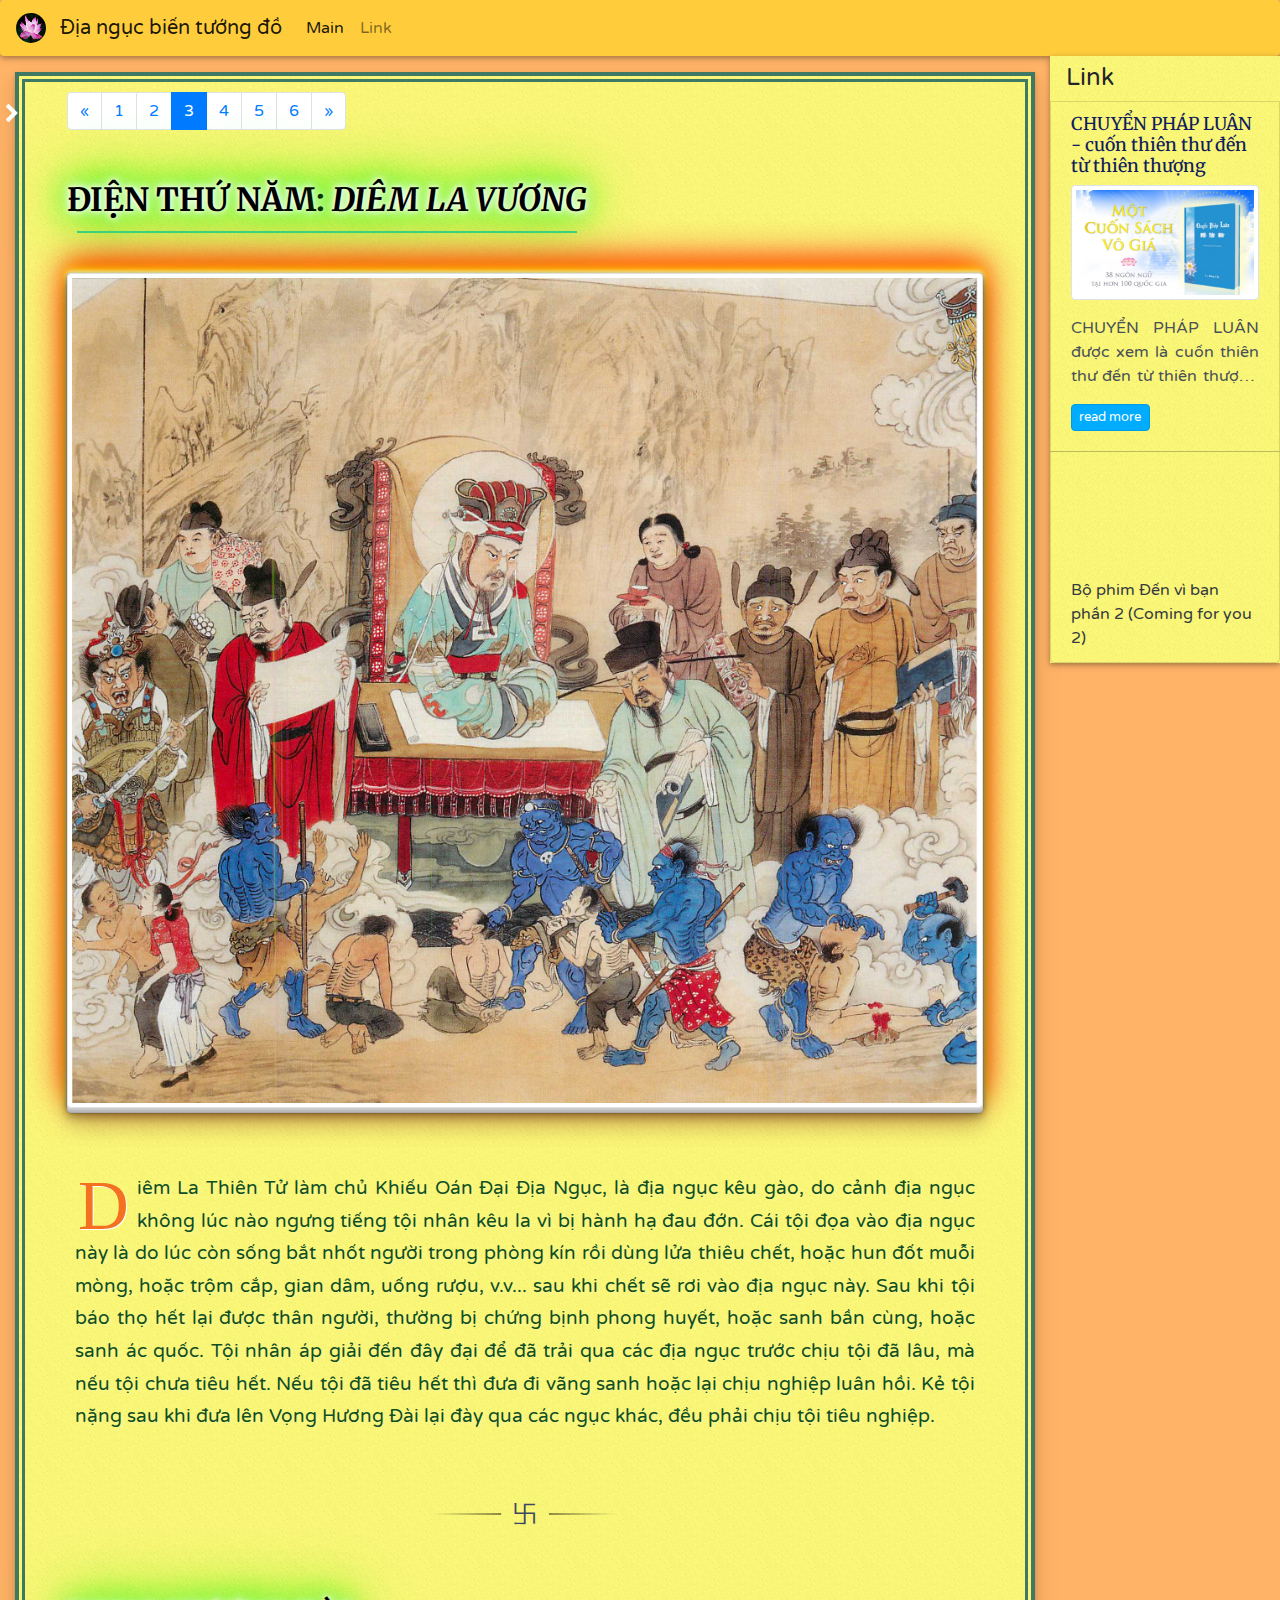
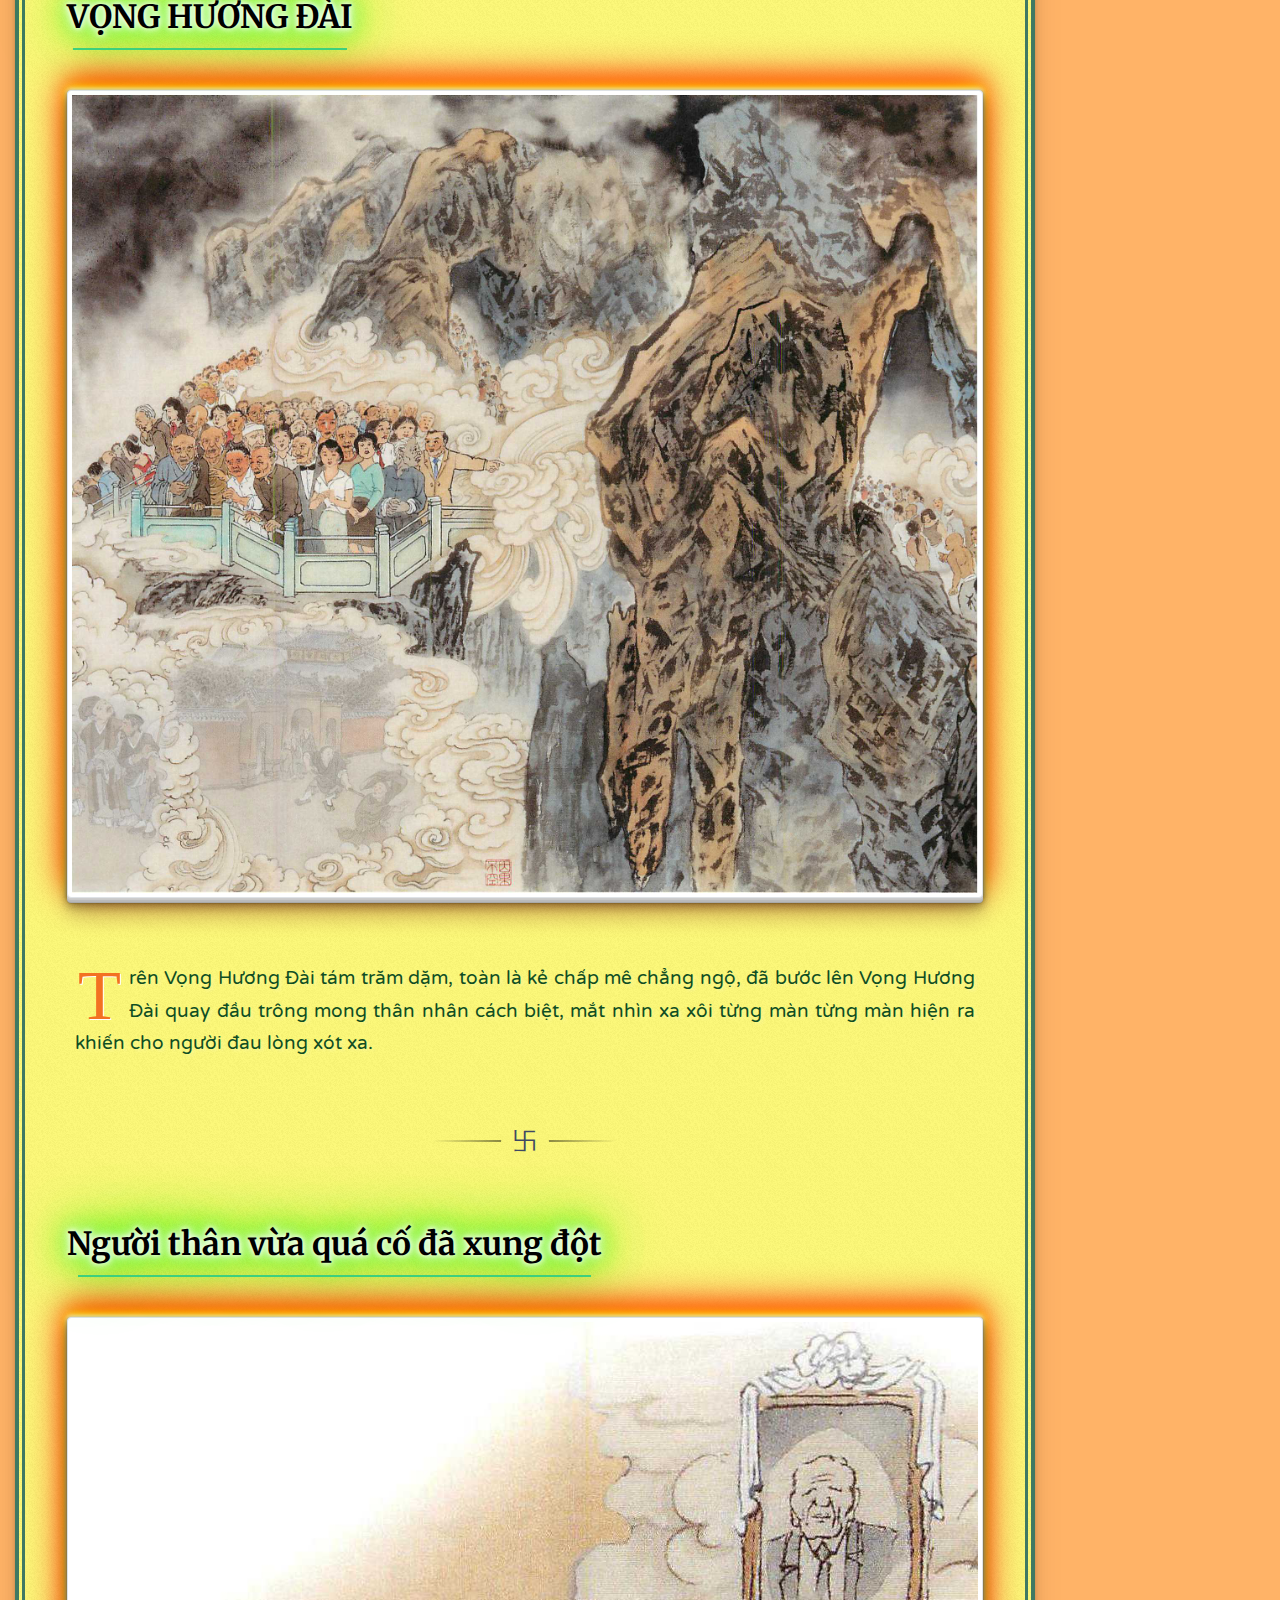
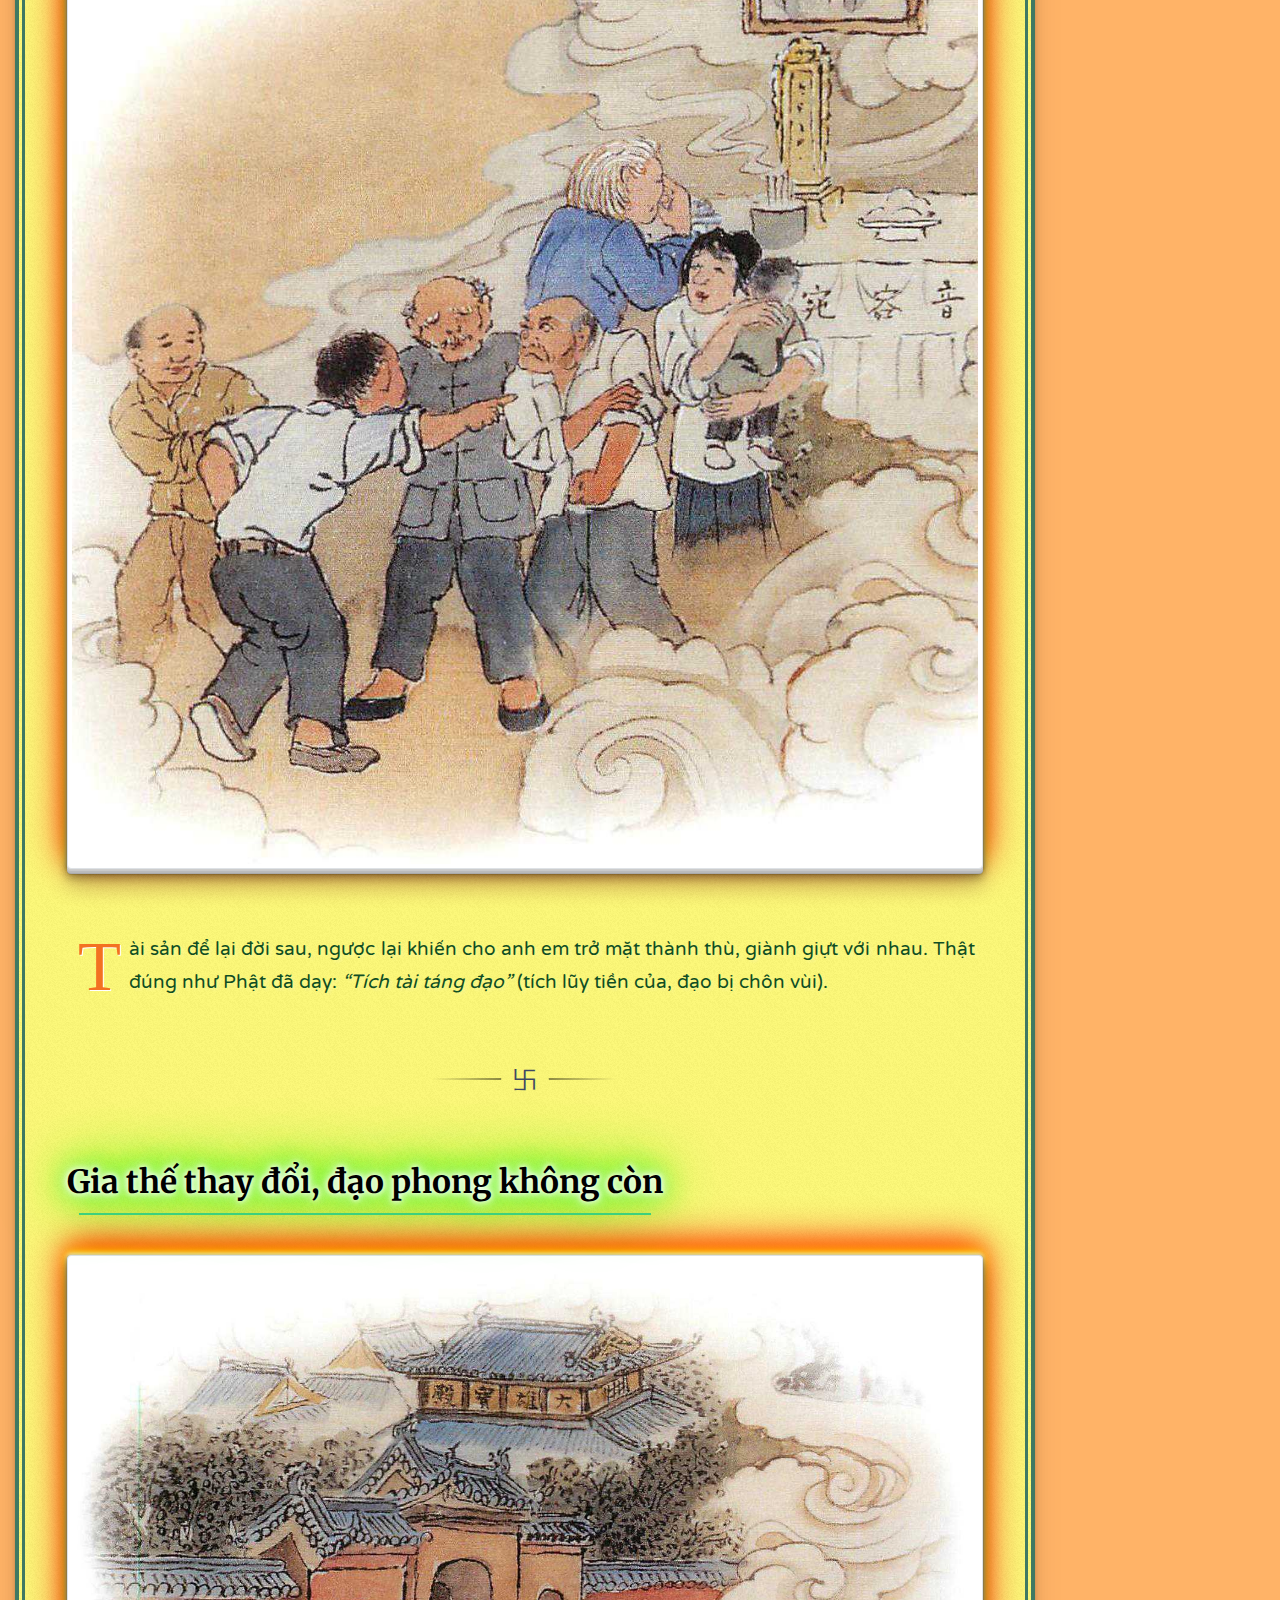
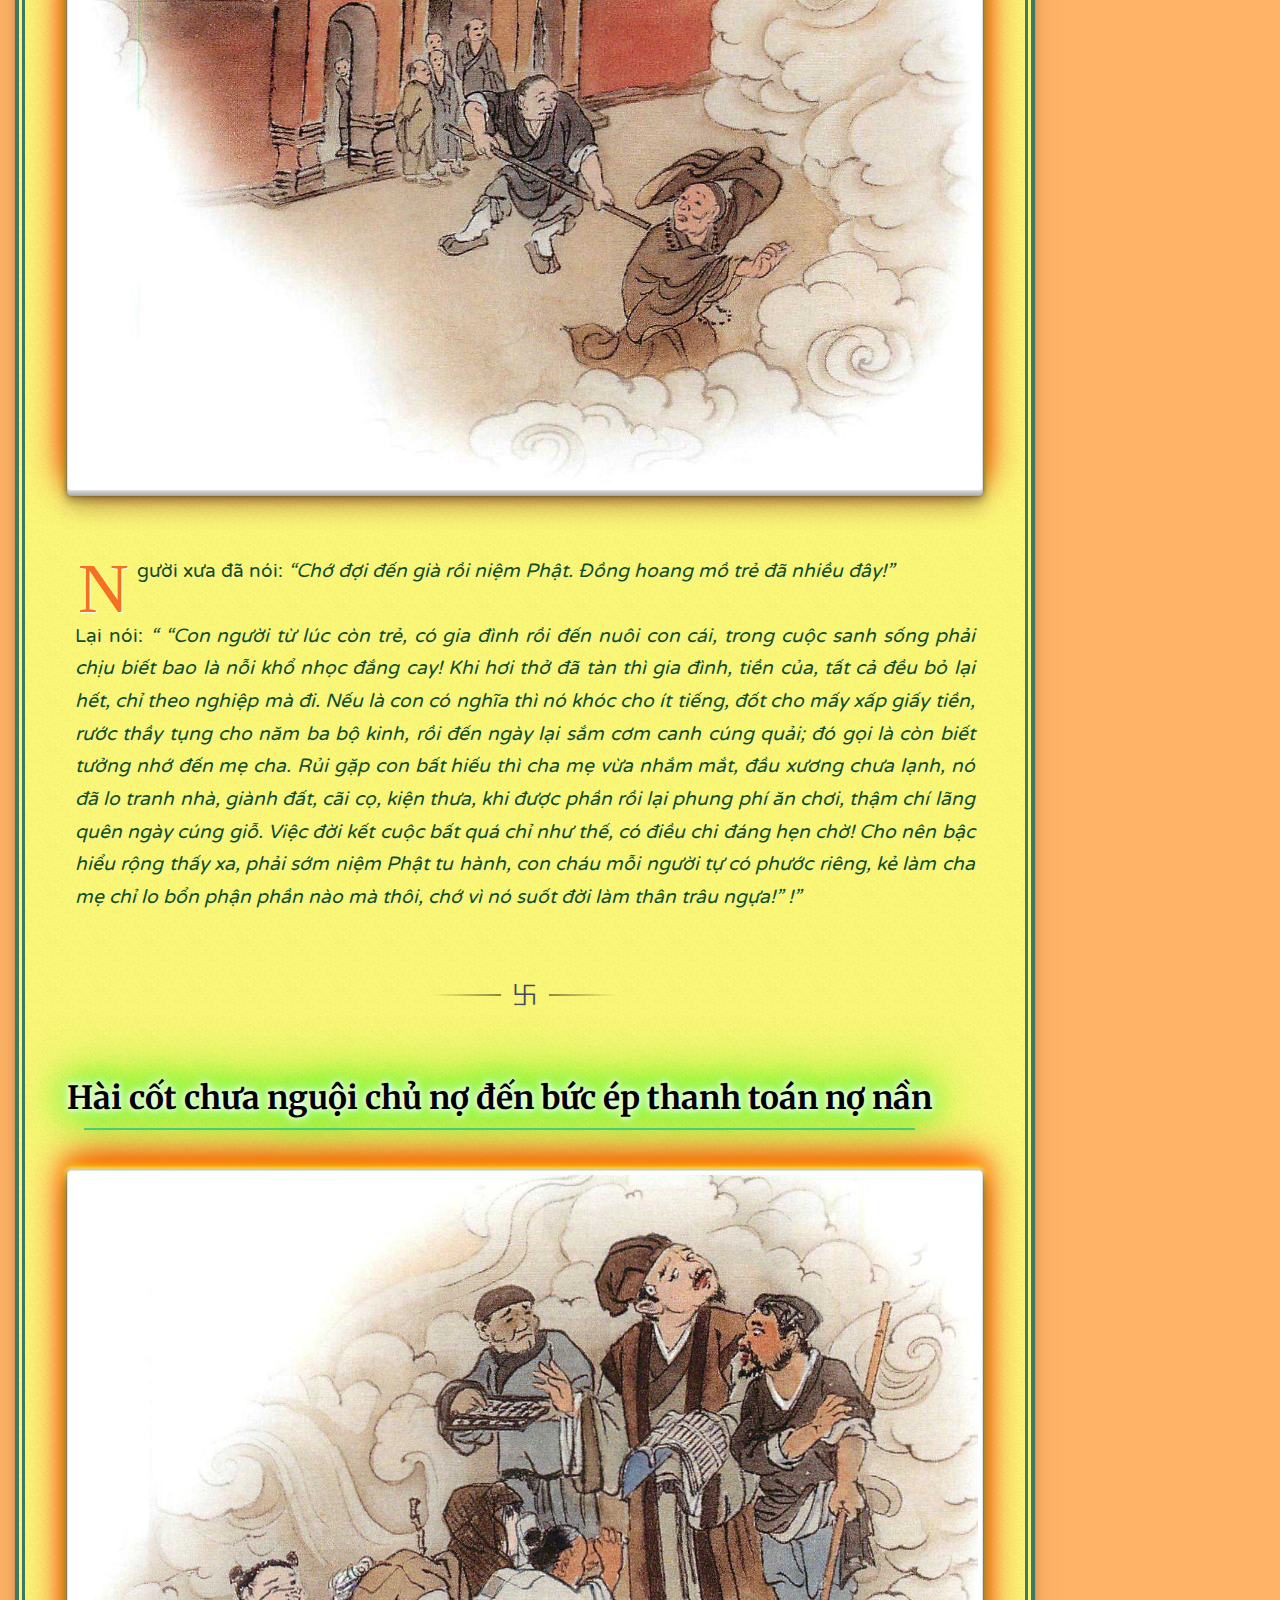
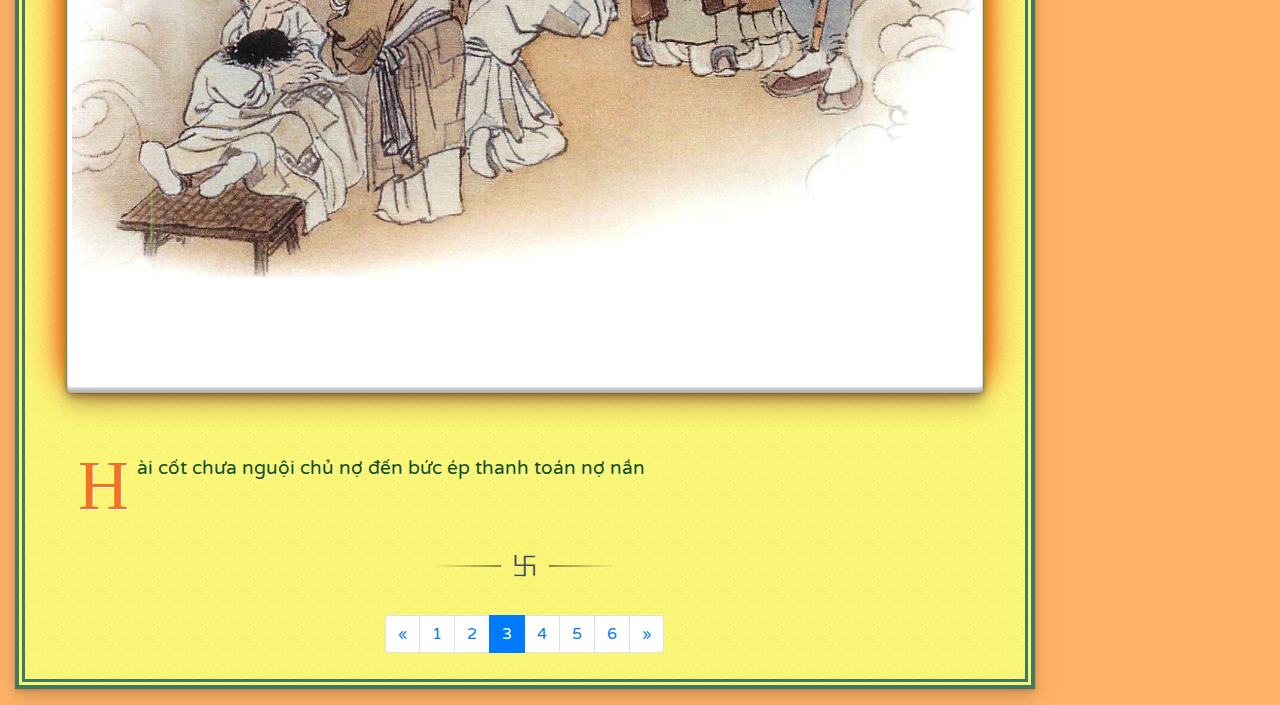
<file: dnbtd-3.html>
<!DOCTYPE html>
<html lang="en">
  <head>
    <!-- Required meta tags -->
    <meta charset="utf-8" />
    <meta
      name="viewport"
      content="width=device-width, initial-scale=1, shrink-to-fit=no"
    />
    <!-- font awesome -->
    <link
      rel="stylesheet"
      href="https://cdnjs.cloudflare.com/ajax/libs/font-awesome/4.7.0/css/font-awesome.min.css"
    />
    <!-- favicon -->
    <link
      rel="apple-touch-icon"
      sizes="180x180"
      href="favicon_io//apple-touch-icon.png"
    />
    <link
      rel="icon"
      type="image/png"
      sizes="32x32"
      href="favicon_io/favicon-32x32.png"
    />
    <link
      rel="icon"
      type="image/png"
      sizes="16x16"
      href="favicon_io/favicon-16x16.png"
    />
    <link rel="manifest" href="/site.webmanifest" />
  <!-- font -->
  <link
  href="https://fonts.googleapis.com/css2?family=Prompt:wght@300;500;700;900&family=Merriweather:wght@300;900&family=Varela+Round&family=Montserrat&:wght@600;900&family=Open+Sans:wght@700;800&display=swap"
  rel="stylesheet"
/>

    <!-- Bootstrap CSS -->
    <link
      rel="stylesheet"
      href="https://maxcdn.bootstrapcdn.com/bootstrap/4.0.0/css/bootstrap.min.css"
      integrity="sha384-Gn5384xqQ1aoWXA+058RXPxPg6fy4IWvTNh0E263XmFcJlSAwiGgFAW/dAiS6JXm"
      crossorigin="anonymous"
    />
    <!-- jQuery library -->
    <script src="https://ajax.googleapis.com/ajax/libs/jquery/3.4.1/jquery.min.js"></script>
    <!-- external CSS -->
    <link rel="stylesheet" href="css/dnbtd-css.css" />
    <title>Địa ngục biến tướng đồ</title>
  </head>
  <body data-spy="scroll" data-target="#mySidebar" data-offset="2">
    <!-- navbar -->
    <nav class="navbar navbar-expand-lg navbar-light rounded" id="navbar1">
      <img
        src="images/lotus.jpg"
        class="rounded-circle"
        width="30"
        height="30"
        alt=""
      />
      <a class="navbar-brand ml-1" href="#">&nbsp; Địa ngục biến tướng đồ</a>
      <button
        class="navbar-toggler"
        type="button"
        data-toggle="collapse"
        data-target="#navbarSupportedContent"
        aria-controls="navbarSupportedContent"
        aria-expanded="false"
        aria-label="Toggle navigation"
      >
        <span class="navbar-toggler-icon"></span>
      </button>

      <div class="collapse navbar-collapse" id="navbarSupportedContent">
        <ul class="navbar-nav mr-auto">
          <li class="nav-item active">
            <a class="nav-link" href="index.html">Main</a>
          </li>
          <li class="nav-item">
            <a class="nav-link" href="http://phapluan.org/">Link</a>
          </li>
        </ul>
      </div>
    </nav>

    <div class="container-fluid">
      <div class="row">
        <!-- sidebar -->
        <div id="mySidebar" class="sidebar list-group">
          <h4 class="ml-4 text-dark">
            Mục lục
          </h4>
          <a href="javascript:void(0)" class="closebtn">×</a>

          <a class="list-group-item list-group-item-action" href="#list-item-1"
            >Item 1</a
          >
          <a class="list-group-item list-group-item-action" href="#">Item 2</a>
          <a class="list-group-item list-group-item-action" href="#">Item 2</a>
          <a class="list-group-item list-group-item-action" href="#">Item 2</a>
          <a class="list-group-item list-group-item-action" href="#">Item 2</a>
        </div>
        <!-- button -->
        <div>
          <button class="openbtn">
            <i class="fa fa-chevron-right" aria-hidden="true"></i>
          </button>
        </div>
        <!-- main -->
        <main role="main" class="col">
          <div class="py-md-3 px-md-5 px-sm-4 px-3" id="main">
            <!-- pagination -->
            <nav aria-label="Page navigation example">
              <ul class="pagination">
                <li class="page-item">
                  <a
                    class="page-link"
                    href="#"
                    aria-label="Previous"
                    tabindex="-1"
                  >
                    <span aria-hidden="true">&laquo;</span>
                    <span class="sr-only">Previous</span>
                  </a>
                </li>
                <li class="page-item">
                  <a class="page-link" href="index.html">1</a>
                </li>
                <li class="page-item">
                  <a class="page-link" href="#">2</a>
                </li>
                <li class="page-item">
                  <a class="page-link" href="#">3</a>
                </li>
                <li class="page-item">
                  <a class="page-link" href="#" aria-label="Next">
                    <span aria-hidden="true">&raquo;</span>
                    <span class="sr-only">Next</span>
                  </a>
                </li>
              </ul>
            </nav>

            <!-- content -->
            <div class="text-justify" id="allPage">
              <div class="page" id="list-item-1">
                <h1>...</h1>
                <a href="images/dnbtd/1.png"
                  ><img
                    class="img-thumbnail rounded mx-auto d-block box"
                    alt="1"
                /></a>
                <p>...</p>
                <hr />
              </div>
              <div class="page">
                <h1>...</h1>
                <a href="images/dnbtd/1.png"
                  ><img
                    class="img-thumbnail rounded mx-auto d-block box"
                    alt="1"
                /></a>
                <p>...</p>
                <hr />
              </div>
              <div class="page">
                <h1>...</h1>
                <a href="images/dnbtd/1.png"
                  ><img
                    class="img-thumbnail rounded mx-auto d-block box"
                    alt="1"
                /></a>
                <p>...</p>
                <hr />
              </div>
              <div class="page">
                <h1>...</h1>
                <a href="images/dnbtd/1.png"
                  ><img
                    class="img-thumbnail rounded mx-auto d-block box"
                    alt="1"
                /></a>
                <p>...</p>
                <hr />
              </div>
              <div class="page">
                <h1>...</h1>
                <a href="images/dnbtd/1.png"
                  ><img
                    class="img-thumbnail rounded mx-auto d-block box"
                    alt="1"
                /></a>
                <p>...</p>
                <hr />
              </div>
            </div>
            <!-- pagination -->
            <nav aria-label="Page navigation example">
              <ul class="pagination justify-content-center">
                <li class="page-item">
                  <a
                    class="page-link"
                    href="#"
                    aria-label="Previous"
                    tabindex="-1"
                  >
                    <span aria-hidden="true">&laquo;</span>
                    <span class="sr-only">Previous</span>
                  </a>
                </li>
                <li class="page-item">
                  <a class="page-link" href="index.html">1</a>
                </li>
                <li class="page-item ">
                  <a class="page-link" href="#">2</a>
                </li>
                <li class="page-item">
                  <a class="page-link" href="#">3</a>
                </li>
                <li class="page-item">
                  <a class="page-link" href="#" aria-label="Next">
                    <span aria-hidden="true">&raquo;</span>
                    <span class="sr-only">Next</span>
                  </a>
                </li>
              </ul>
            </nav>
          </div>
        </main>
        <!-- main -->
        <!-- right bar -->
        <div class="d-md-block list-group col-md-3" id="right-bar">
          <h4 class="px-3 py-2 mb-0">
            Link
          </h4>
          <div class="list-group-item list-group-item-action">
            <a href="https://vi.falundafa.org/" target="blank"
              ><h5>CHUYỂN PHÁP LUÂN - cuốn thiên thư đến từ thiên thượng</h5></a
            >
            <img
              src="images/link/Book-news.jpg"
              class="img-fluid img-thumbnail rounded"
              alt="1"
            />
            <input type="checkbox" id="expanded" />
            <p>
              CHUYỂN PHÁP LUÂN được xem là cuốn thiên thư đến từ thiên thượng
              vạn năm khó gặp. Đây là cuốn sách chỉ đạo tu luyện của Phật Gia và
              vén màn bí mật từ thiên cổ của nhân loại và khoa học, đồng thời
              giải khai được nguồn gốc của bệnh tật, giàu nghèo cũng như đưa ra
              phương pháp để thoát khỏi bệnh tật, đau khổ và sống hạnh phúc,…
              Chân tướng vụ trụ, các cõi không gian và bí ẩn thân thể người cũng
              như tất cả những gì bạn cần biết để lý giải cuộc sống đã được diễn
              đạt rõ ràng, mạch lạc trong sách.
            </p>
            <label for="expanded" role="button">read more</label>
          </div>
          <div class="list-group-item list-group-item-action">
            <div class="embed-responsive embed-responsive-16by9">
              <div class="mt-2">
                <a
                  href="https://www.youtube.com/watch?v=HaUoCRDE2Nk"
                  target="_blank"
                >
                  <span class="text-dark"
                    >Bộ phim Đến vì bạn phần 2 (Coming for you 2)</span
                  >
                </a>
              </div>
            </div>
          </div>
        </div>
        <!-- Dark Overlay element -->

        <div class="overlay" id="overlaySec"></div>
      </div>
    </div>

    <!-- Optional JavaScript -->
    <!-- jQuery first, then Popper.js, then Bootstrap JS -->
    <script src="js/content-3.js"></script>
    <script src="js/dnbtd.js"></script>

    <script
      src="https://code.jquery.com/jquery-3.2.1.slim.min.js"
      integrity="sha384-KJ3o2DKtIkvYIK3UENzmM7KCkRr/rE9/Qpg6aAZGJwFDMVNA/GpGFF93hXpG5KkN"
      crossorigin="anonymous"
    ></script>
    <script
      src="https://cdnjs.cloudflare.com/ajax/libs/popper.js/1.12.9/umd/popper.min.js"
      integrity="sha384-ApNbgh9B+Y1QKtv3Rn7W3mgPxhU9K/ScQsAP7hUibX39j7fakFPskvXusvfa0b4Q"
      crossorigin="anonymous"
    ></script>
    <script
      src="https://maxcdn.bootstrapcdn.com/bootstrap/4.0.0/js/bootstrap.min.js"
      integrity="sha384-JZR6Spejh4U02d8jOt6vLEHfe/JQGiRRSQQxSfFWpi1MquVdAyjUar5+76PVCmYl"
      crossorigin="anonymous"
    ></script>
  </body>
</html>
</file>
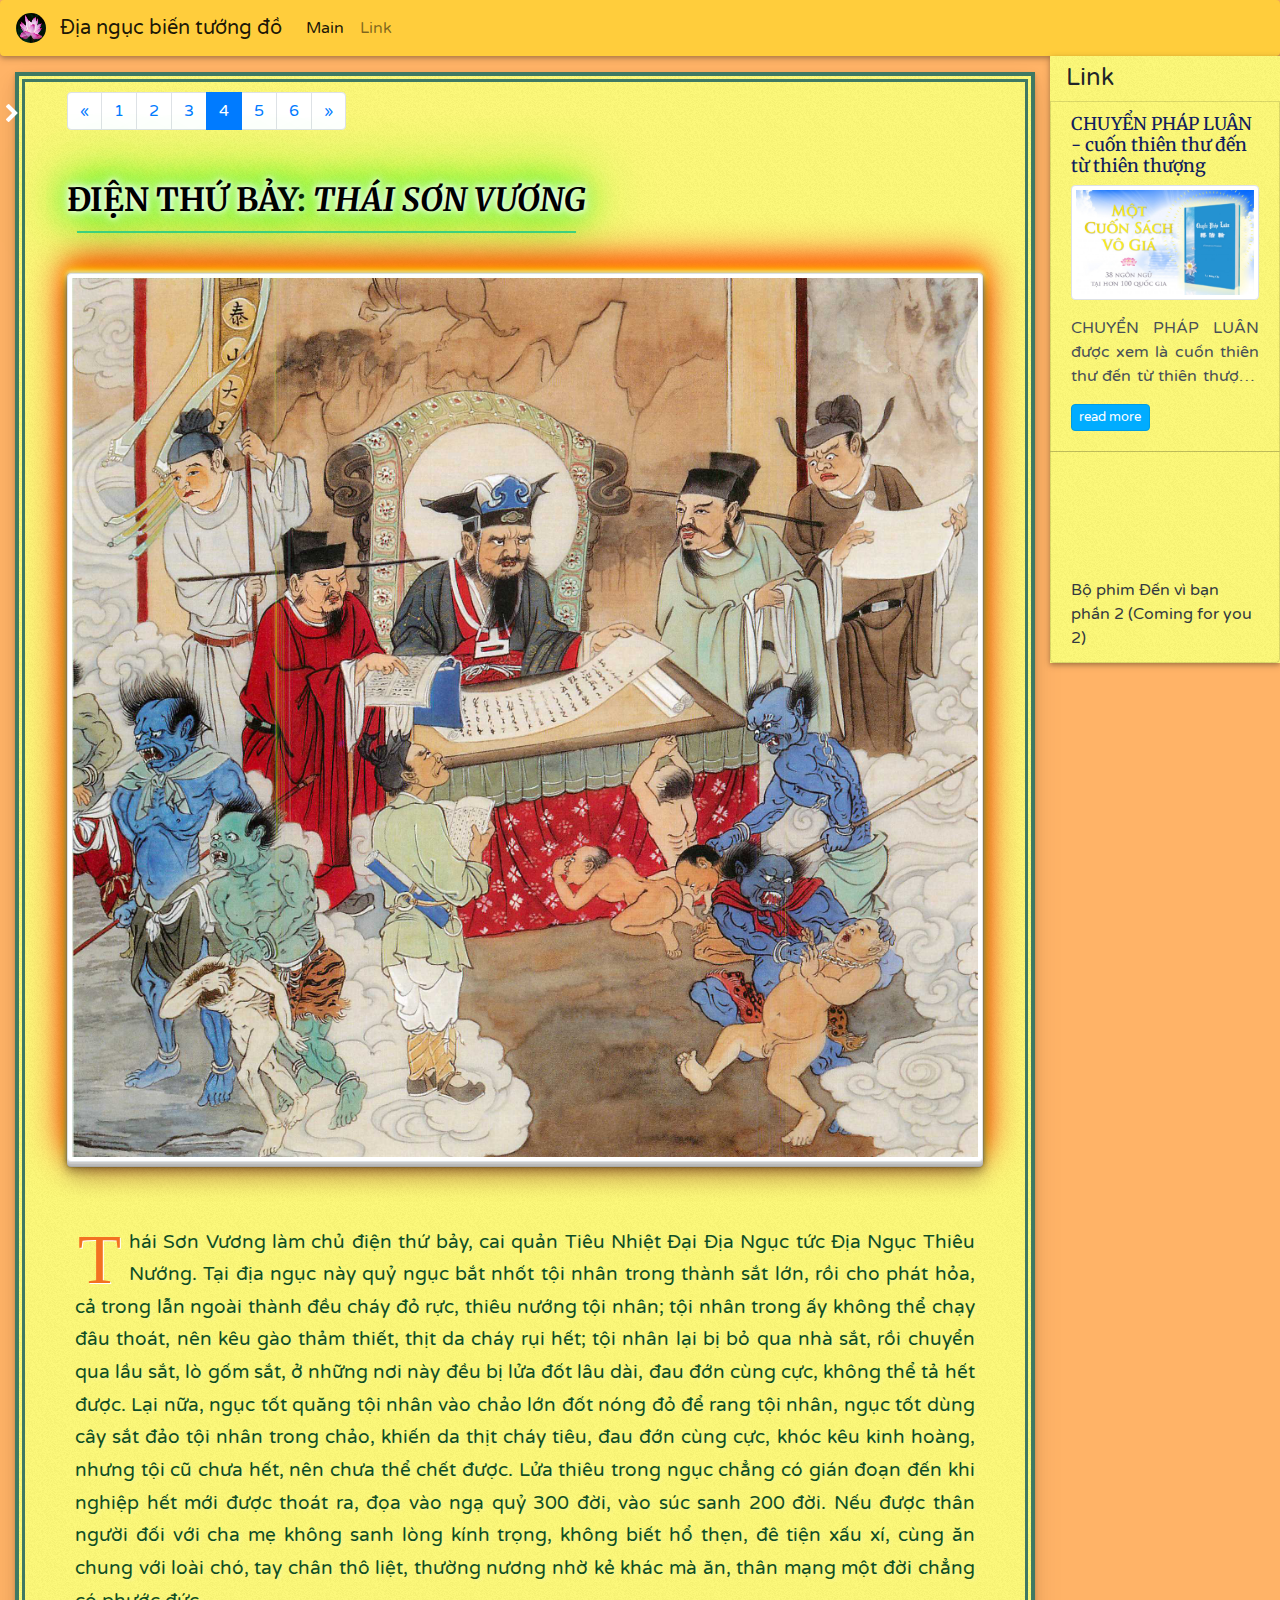
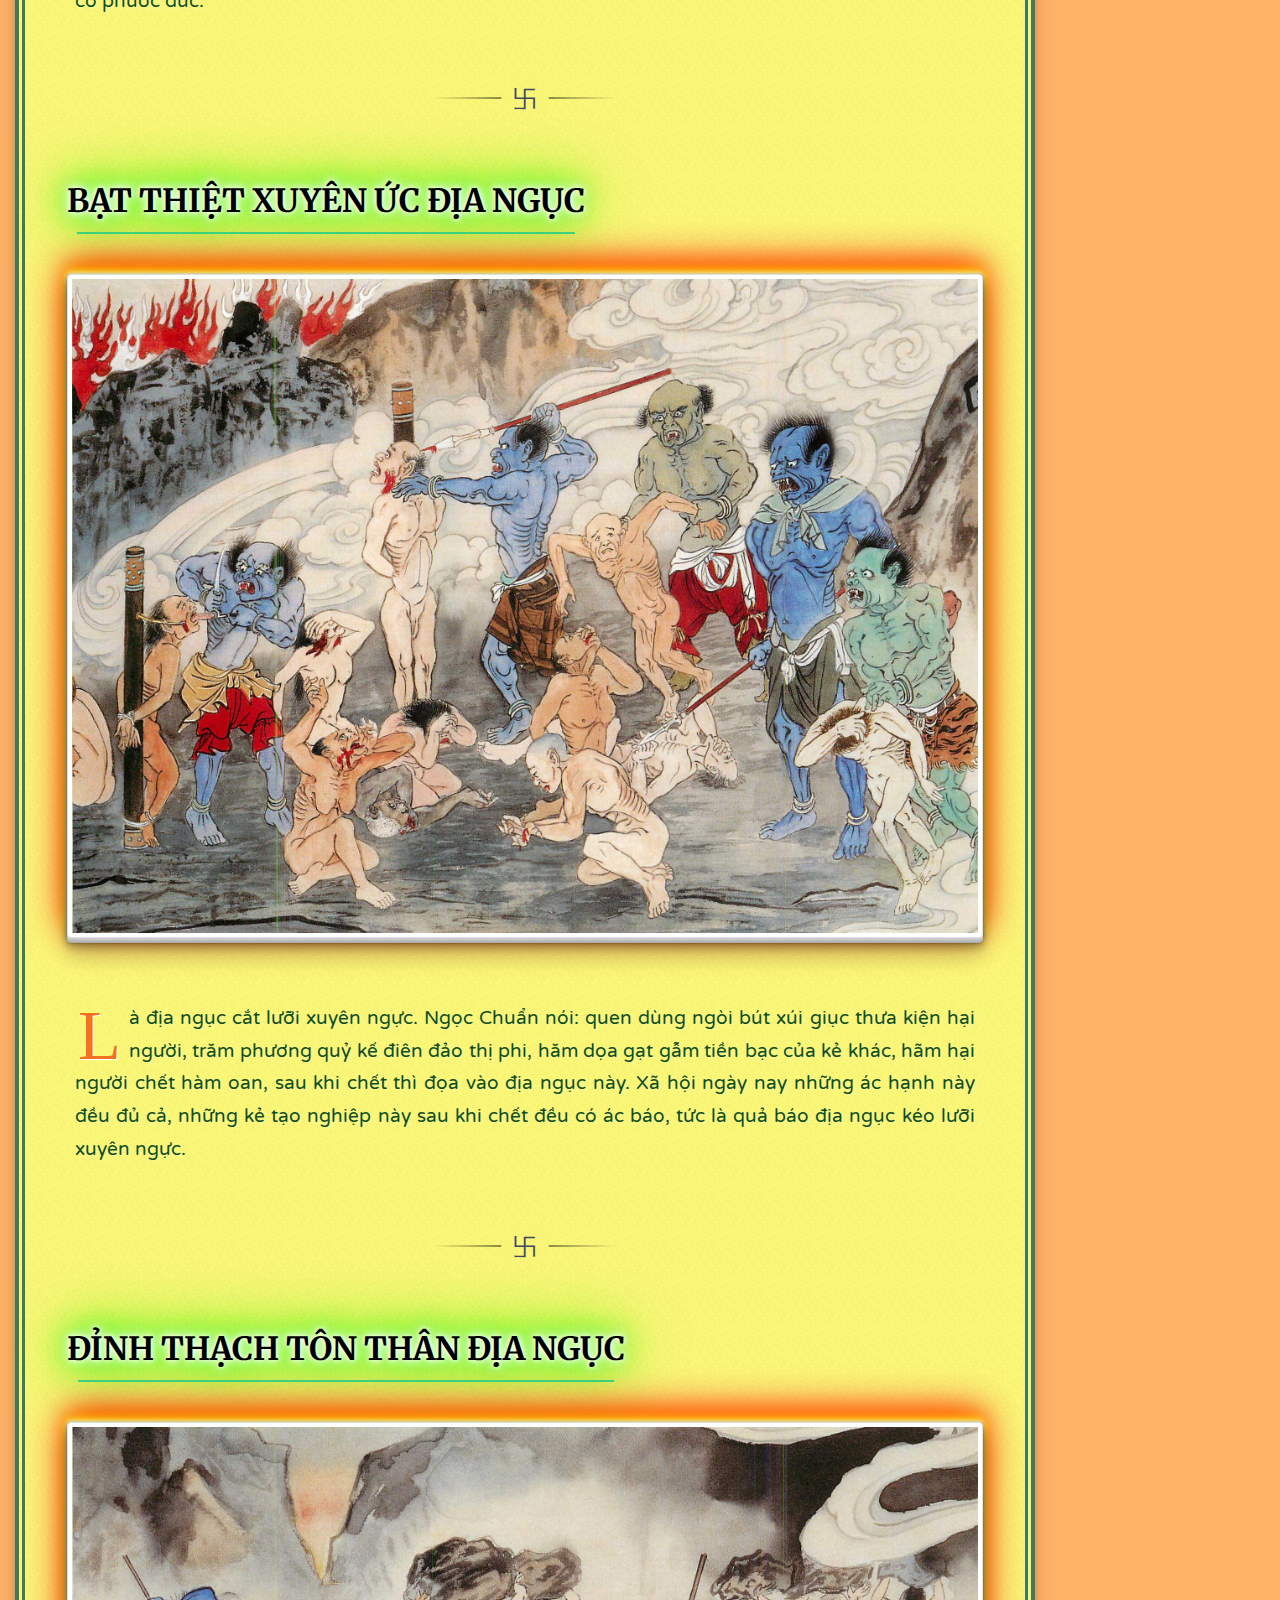
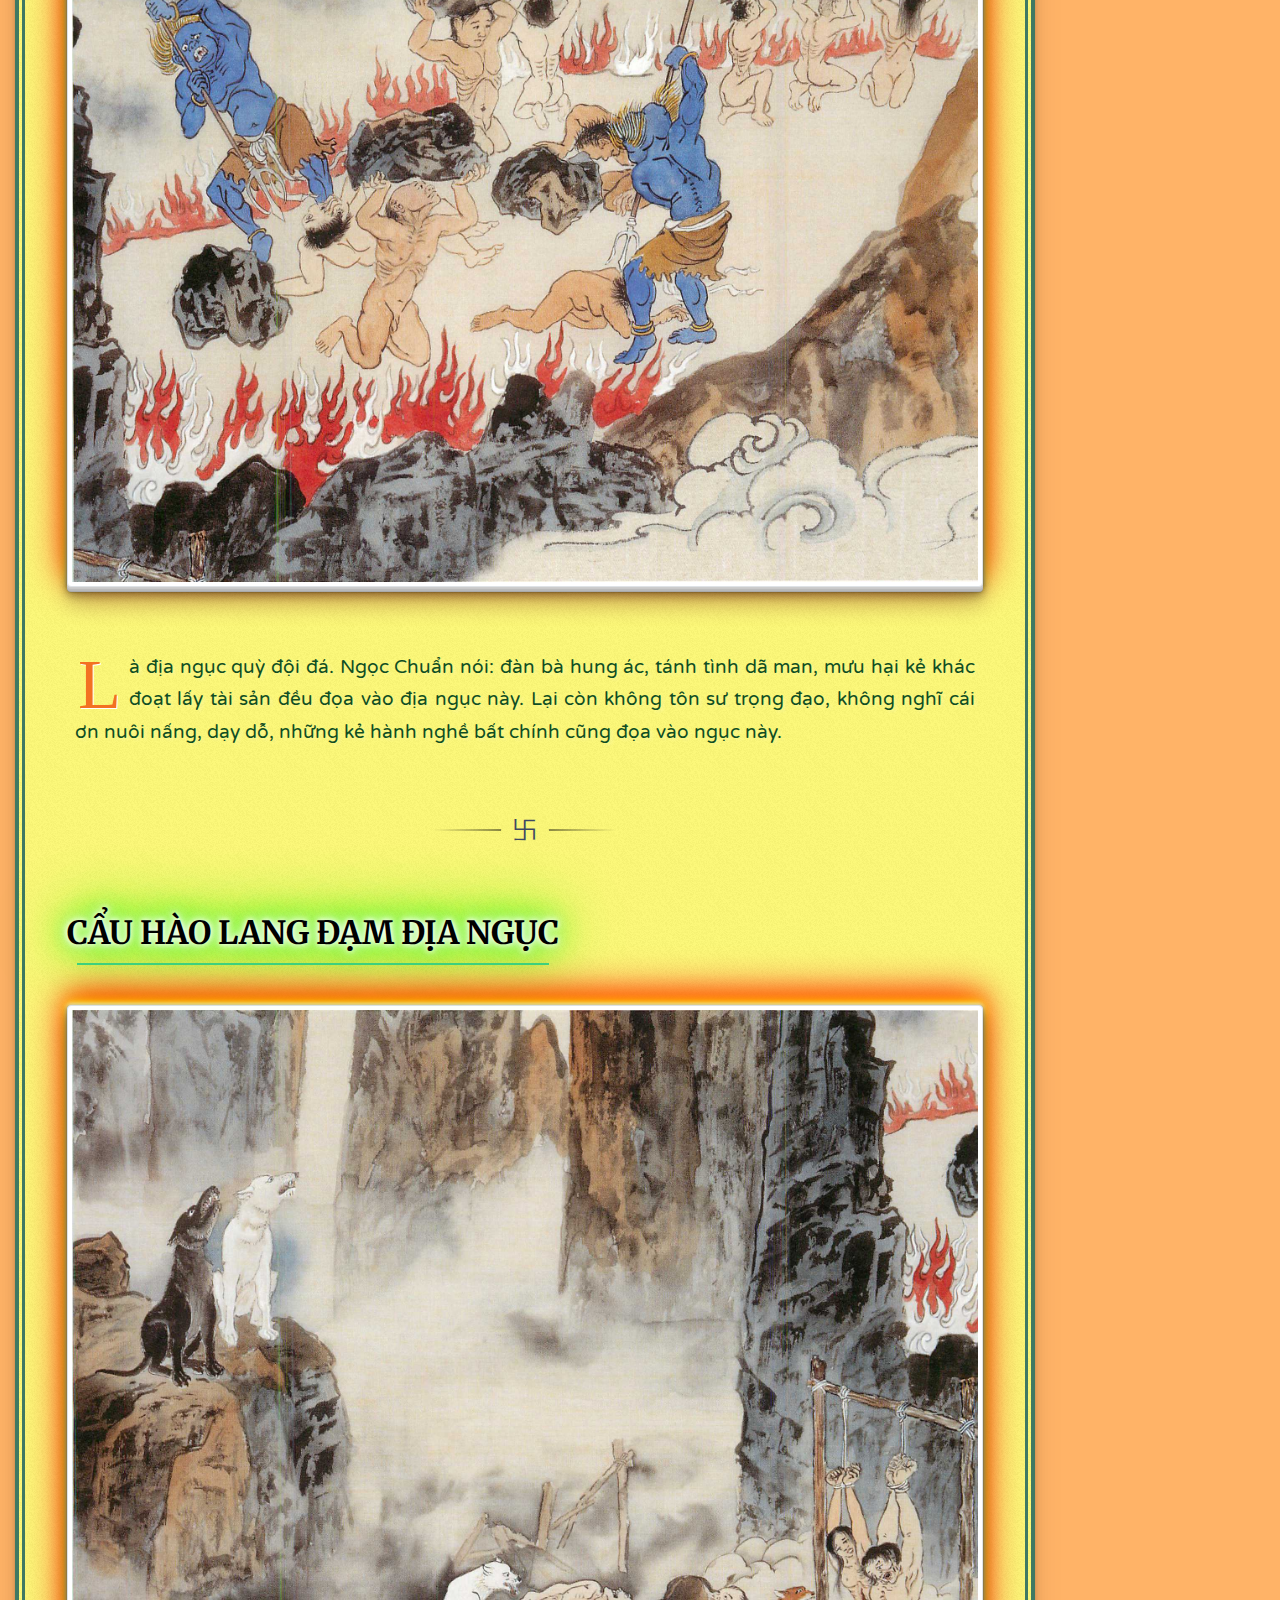
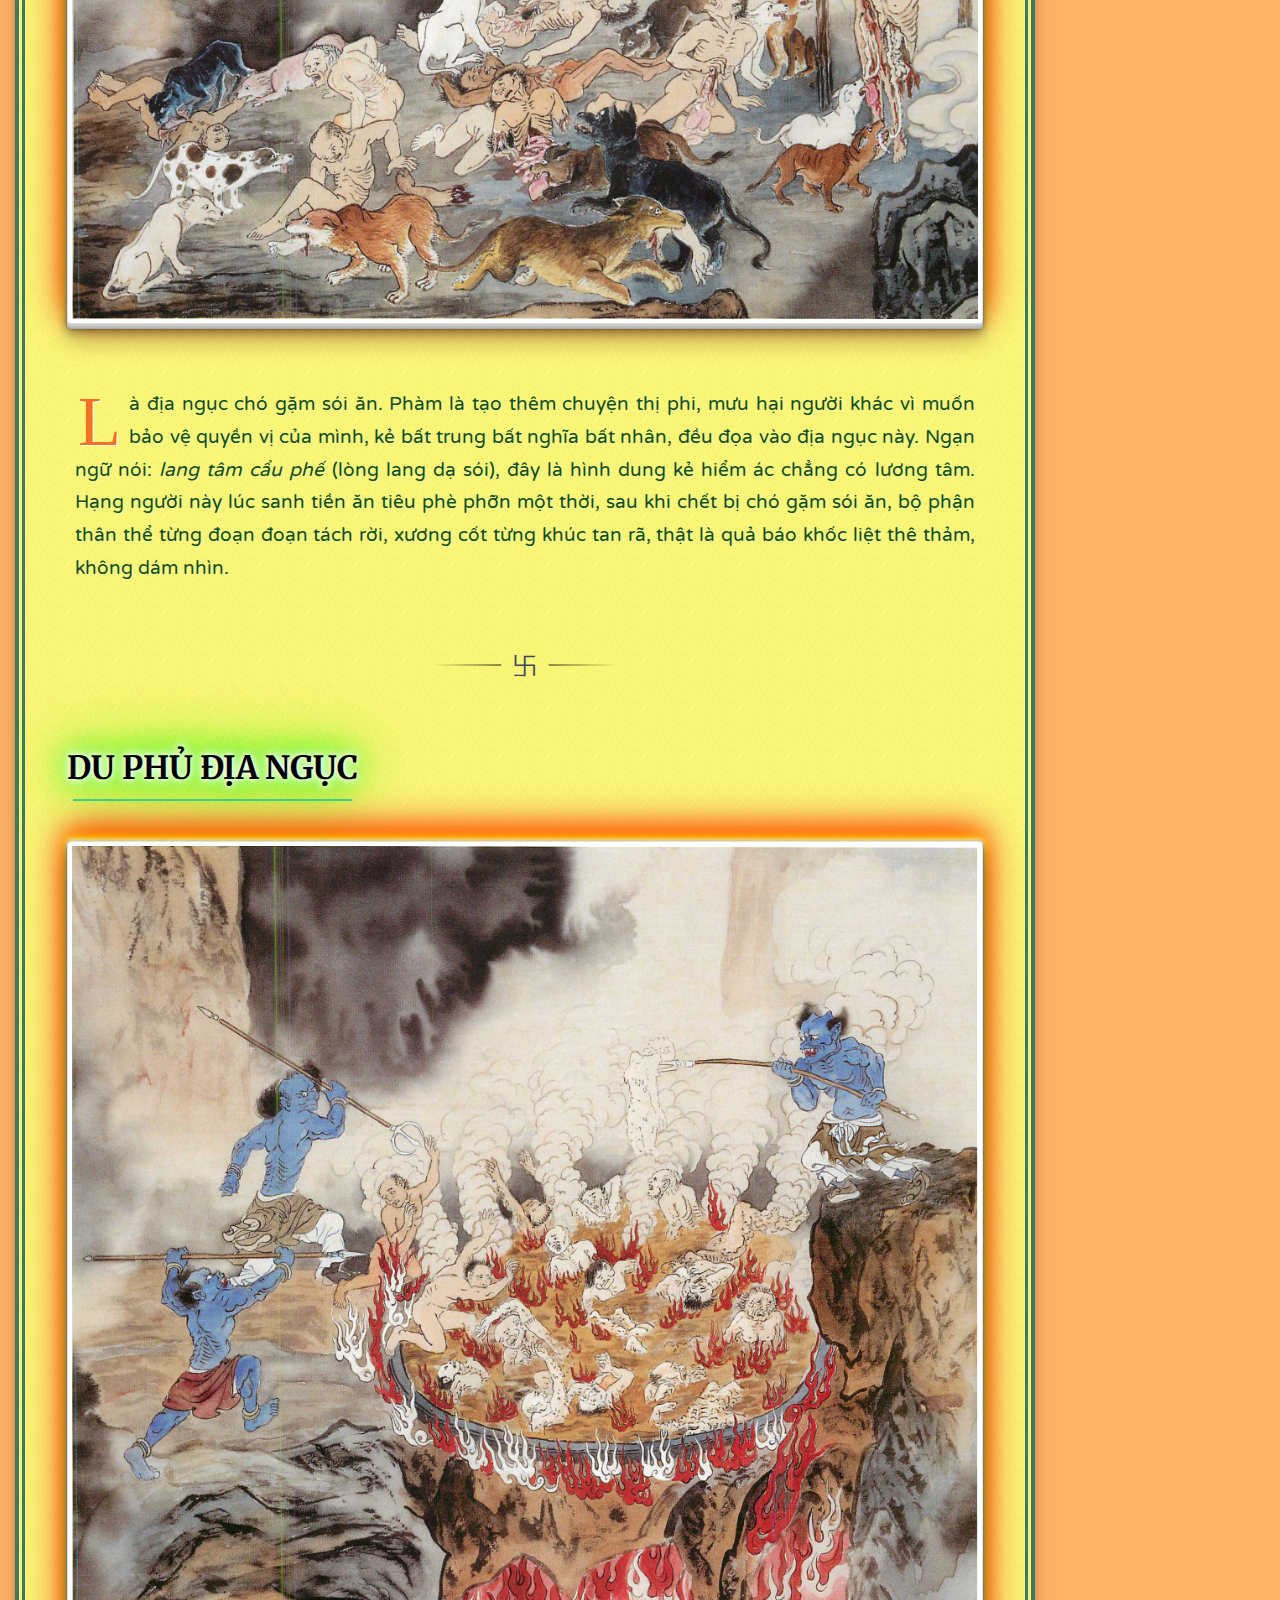
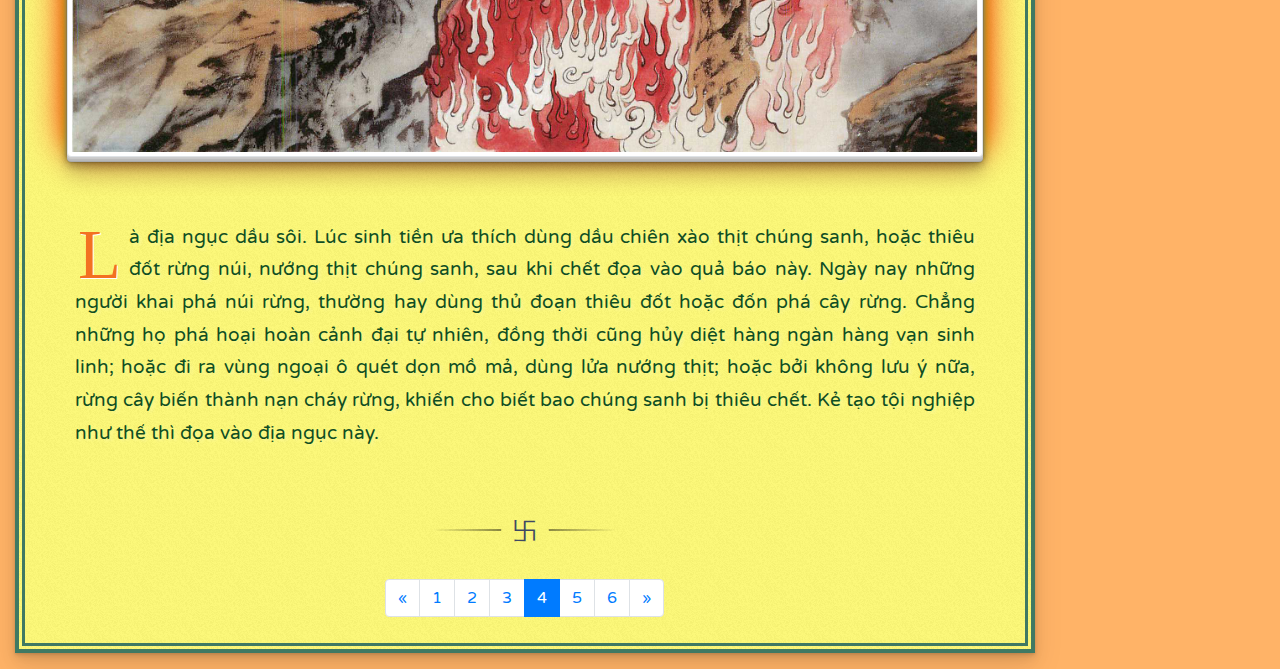
<file: dnbtd-4.html>
<!DOCTYPE html>
<html lang="en">
  <head>
    <!-- Required meta tags -->
    <meta charset="utf-8" />
    <meta
      name="viewport"
      content="width=device-width, initial-scale=1, shrink-to-fit=no"
    />
    <!-- font awesome -->
    <link
      rel="stylesheet"
      href="https://cdnjs.cloudflare.com/ajax/libs/font-awesome/4.7.0/css/font-awesome.min.css"
    />
    <!-- favicon -->
    <link
      rel="apple-touch-icon"
      sizes="180x180"
      href="favicon_io//apple-touch-icon.png"
    />
    <link
      rel="icon"
      type="image/png"
      sizes="32x32"
      href="favicon_io/favicon-32x32.png"
    />
    <link
      rel="icon"
      type="image/png"
      sizes="16x16"
      href="favicon_io/favicon-16x16.png"
    />
    <link rel="manifest" href="/site.webmanifest" />
   <!-- font -->
   <link
   href="https://fonts.googleapis.com/css2?family=Prompt:wght@300;500;700;900&family=Merriweather:wght@300;900&family=Varela+Round&family=Montserrat&:wght@600;900&family=Open+Sans:wght@700;800&display=swap"
   rel="stylesheet"
 />

    <!-- Bootstrap CSS -->
    <link
      rel="stylesheet"
      href="https://maxcdn.bootstrapcdn.com/bootstrap/4.0.0/css/bootstrap.min.css"
      integrity="sha384-Gn5384xqQ1aoWXA+058RXPxPg6fy4IWvTNh0E263XmFcJlSAwiGgFAW/dAiS6JXm"
      crossorigin="anonymous"
    />
    <!-- jQuery library -->
    <script src="https://ajax.googleapis.com/ajax/libs/jquery/3.4.1/jquery.min.js"></script>
    <!-- external CSS -->
    <link rel="stylesheet" href="css/dnbtd-css.css" />
    <title>Địa ngục biến tướng đồ</title>
  </head>
  <body data-spy="scroll" data-target="#mySidebar" data-offset="2">
    <!-- navbar -->
    <nav class="navbar navbar-expand-lg navbar-light rounded" id="navbar1">
      <img
        src="images/lotus.jpg"
        class="rounded-circle"
        width="30"
        height="30"
        alt=""
      />
      <a class="navbar-brand ml-1" href="#">&nbsp; Địa ngục biến tướng đồ</a>
      <button
        class="navbar-toggler"
        type="button"
        data-toggle="collapse"
        data-target="#navbarSupportedContent"
        aria-controls="navbarSupportedContent"
        aria-expanded="false"
        aria-label="Toggle navigation"
      >
        <span class="navbar-toggler-icon"></span>
      </button>

      <div class="collapse navbar-collapse" id="navbarSupportedContent">
        <ul class="navbar-nav mr-auto">
          <li class="nav-item active">
            <a class="nav-link" href="index.html">Main</a>
          </li>
          <li class="nav-item">
            <a class="nav-link" href="http://phapluan.org/">Link</a>
          </li>
        </ul>
      </div>
    </nav>

    <div class="container-fluid">
      <div class="row">
        <!-- sidebar -->
        <div id="mySidebar" class="sidebar list-group">
          <h4 class="ml-4 text-dark">
            Mục lục
          </h4>
          <a href="javascript:void(0)" class="closebtn">×</a>

          <a class="list-group-item list-group-item-action" href="#list-item-1"
            >Item 1</a
          >
          <a class="list-group-item list-group-item-action" href="#">Item 2</a>
          <a class="list-group-item list-group-item-action" href="#">Item 2</a>
          <a class="list-group-item list-group-item-action" href="#">Item 2</a>
          <a class="list-group-item list-group-item-action" href="#">Item 2</a>
        </div>
        <!-- button -->
        <div>
          <button class="openbtn">
            <i class="fa fa-chevron-right" aria-hidden="true"></i>
          </button>
        </div>
        <!-- main -->
        <main role="main" class="col">
          <div class="py-md-3 px-md-5 px-sm-4 px-3" id="main">
            <!-- pagination -->
            <nav aria-label="Page navigation example">
              <ul class="pagination">
                <li class="page-item">
                  <a
                    class="page-link"
                    href="#"
                    aria-label="Previous"
                    tabindex="-1"
                  >
                    <span aria-hidden="true">&laquo;</span>
                    <span class="sr-only">Previous</span>
                  </a>
                </li>
                <li class="page-item">
                  <a class="page-link" href="index.html">1</a>
                </li>
                <li class="page-item">
                  <a class="page-link" href="#">2</a>
                </li>
                <li class="page-item">
                  <a class="page-link" href="#">3</a>
                </li>
                <li class="page-item">
                  <a class="page-link" href="#" aria-label="Next">
                    <span aria-hidden="true">&raquo;</span>
                    <span class="sr-only">Next</span>
                  </a>
                </li>
              </ul>
            </nav>

            <!-- content -->
            <div class="text-justify" id="allPage">
              <div class="page" id="list-item-1">
                <h1>...</h1>
                <a href="images/dnbtd/1.png"
                  ><img
                    class="img-thumbnail rounded mx-auto d-block box"
                    alt="1"
                /></a>
                <p>...</p>
                <hr />
              </div>
              <div class="page">
                <h1>...</h1>
                <a href="images/dnbtd/1.png"
                  ><img
                    class="img-thumbnail rounded mx-auto d-block box"
                    alt="1"
                /></a>
                <p>...</p>
                <hr />
              </div>
              <div class="page">
                <h1>...</h1>
                <a href="images/dnbtd/1.png"
                  ><img
                    class="img-thumbnail rounded mx-auto d-block box"
                    alt="1"
                /></a>
                <p>...</p>
                <hr />
              </div>
              <div class="page">
                <h1>...</h1>
                <a href="images/dnbtd/1.png"
                  ><img
                    class="img-thumbnail rounded mx-auto d-block box"
                    alt="1"
                /></a>
                <p>...</p>
                <hr />
              </div>
              <div class="page">
                <h1>...</h1>
                <a href="images/dnbtd/1.png"
                  ><img
                    class="img-thumbnail rounded mx-auto d-block box"
                    alt="1"
                /></a>
                <p>...</p>
                <hr />
              </div>
            </div>
            <!-- pagination -->
            <nav aria-label="Page navigation example">
              <ul class="pagination justify-content-center">
                <li class="page-item">
                  <a
                    class="page-link"
                    href="#"
                    aria-label="Previous"
                    tabindex="-1"
                  >
                    <span aria-hidden="true">&laquo;</span>
                    <span class="sr-only">Previous</span>
                  </a>
                </li>
                <li class="page-item">
                  <a class="page-link" href="index.html">1</a>
                </li>
                <li class="page-item">
                  <a class="page-link" href="#">2</a>
                </li>
                <li class="page-item">
                  <a class="page-link" href="#">3</a>
                </li>
                <li class="page-item">
                  <a class="page-link" href="#" aria-label="Next">
                    <span aria-hidden="true">&raquo;</span>
                    <span class="sr-only">Next</span>
                  </a>
                </li>
              </ul>
            </nav>
          </div>
        </main>
        <!-- main -->
        <!-- right bar -->
        <div class="d-md-block list-group col-md-3" id="right-bar">
          <h4 class="px-3 py-2 mb-0">
            Link
          </h4>
          <div class="list-group-item list-group-item-action">
            <a href="https://vi.falundafa.org/" target="blank"
              ><h5>CHUYỂN PHÁP LUÂN - cuốn thiên thư đến từ thiên thượng</h5></a
            >
            <img
              src="images/link/Book-news.jpg"
              class="img-fluid img-thumbnail rounded"
              alt="1"
            />
            <input type="checkbox" id="expanded" />
            <p>
              CHUYỂN PHÁP LUÂN được xem là cuốn thiên thư đến từ thiên thượng
              vạn năm khó gặp. Đây là cuốn sách chỉ đạo tu luyện của Phật Gia và
              vén màn bí mật từ thiên cổ của nhân loại và khoa học, đồng thời
              giải khai được nguồn gốc của bệnh tật, giàu nghèo cũng như đưa ra
              phương pháp để thoát khỏi bệnh tật, đau khổ và sống hạnh phúc,…
              Chân tướng vụ trụ, các cõi không gian và bí ẩn thân thể người cũng
              như tất cả những gì bạn cần biết để lý giải cuộc sống đã được diễn
              đạt rõ ràng, mạch lạc trong sách.
            </p>
            <label for="expanded" role="button">read more</label>
          </div>
          <div class="list-group-item list-group-item-action">
            <div class="embed-responsive embed-responsive-16by9">
              <div class="mt-2">
                <a
                  href="https://www.youtube.com/watch?v=HaUoCRDE2Nk"
                  target="_blank"
                >
                  <span class="text-dark"
                    >Bộ phim Đến vì bạn phần 2 (Coming for you 2)</span
                  >
                </a>
              </div>
            </div>
          </div>
        </div>
        <!-- Dark Overlay element -->

        <div class="overlay" id="overlaySec"></div>
      </div>
    </div>

    <!-- Optional JavaScript -->
    <!-- jQuery first, then Popper.js, then Bootstrap JS -->
    <script src="js/content-4.js"></script>
    <script src="js/dnbtd.js"></script>

    <script
      src="https://code.jquery.com/jquery-3.2.1.slim.min.js"
      integrity="sha384-KJ3o2DKtIkvYIK3UENzmM7KCkRr/rE9/Qpg6aAZGJwFDMVNA/GpGFF93hXpG5KkN"
      crossorigin="anonymous"
    ></script>
    <script
      src="https://cdnjs.cloudflare.com/ajax/libs/popper.js/1.12.9/umd/popper.min.js"
      integrity="sha384-ApNbgh9B+Y1QKtv3Rn7W3mgPxhU9K/ScQsAP7hUibX39j7fakFPskvXusvfa0b4Q"
      crossorigin="anonymous"
    ></script>
    <script
      src="https://maxcdn.bootstrapcdn.com/bootstrap/4.0.0/js/bootstrap.min.js"
      integrity="sha384-JZR6Spejh4U02d8jOt6vLEHfe/JQGiRRSQQxSfFWpi1MquVdAyjUar5+76PVCmYl"
      crossorigin="anonymous"
    ></script>
  </body>
</html>
</file>
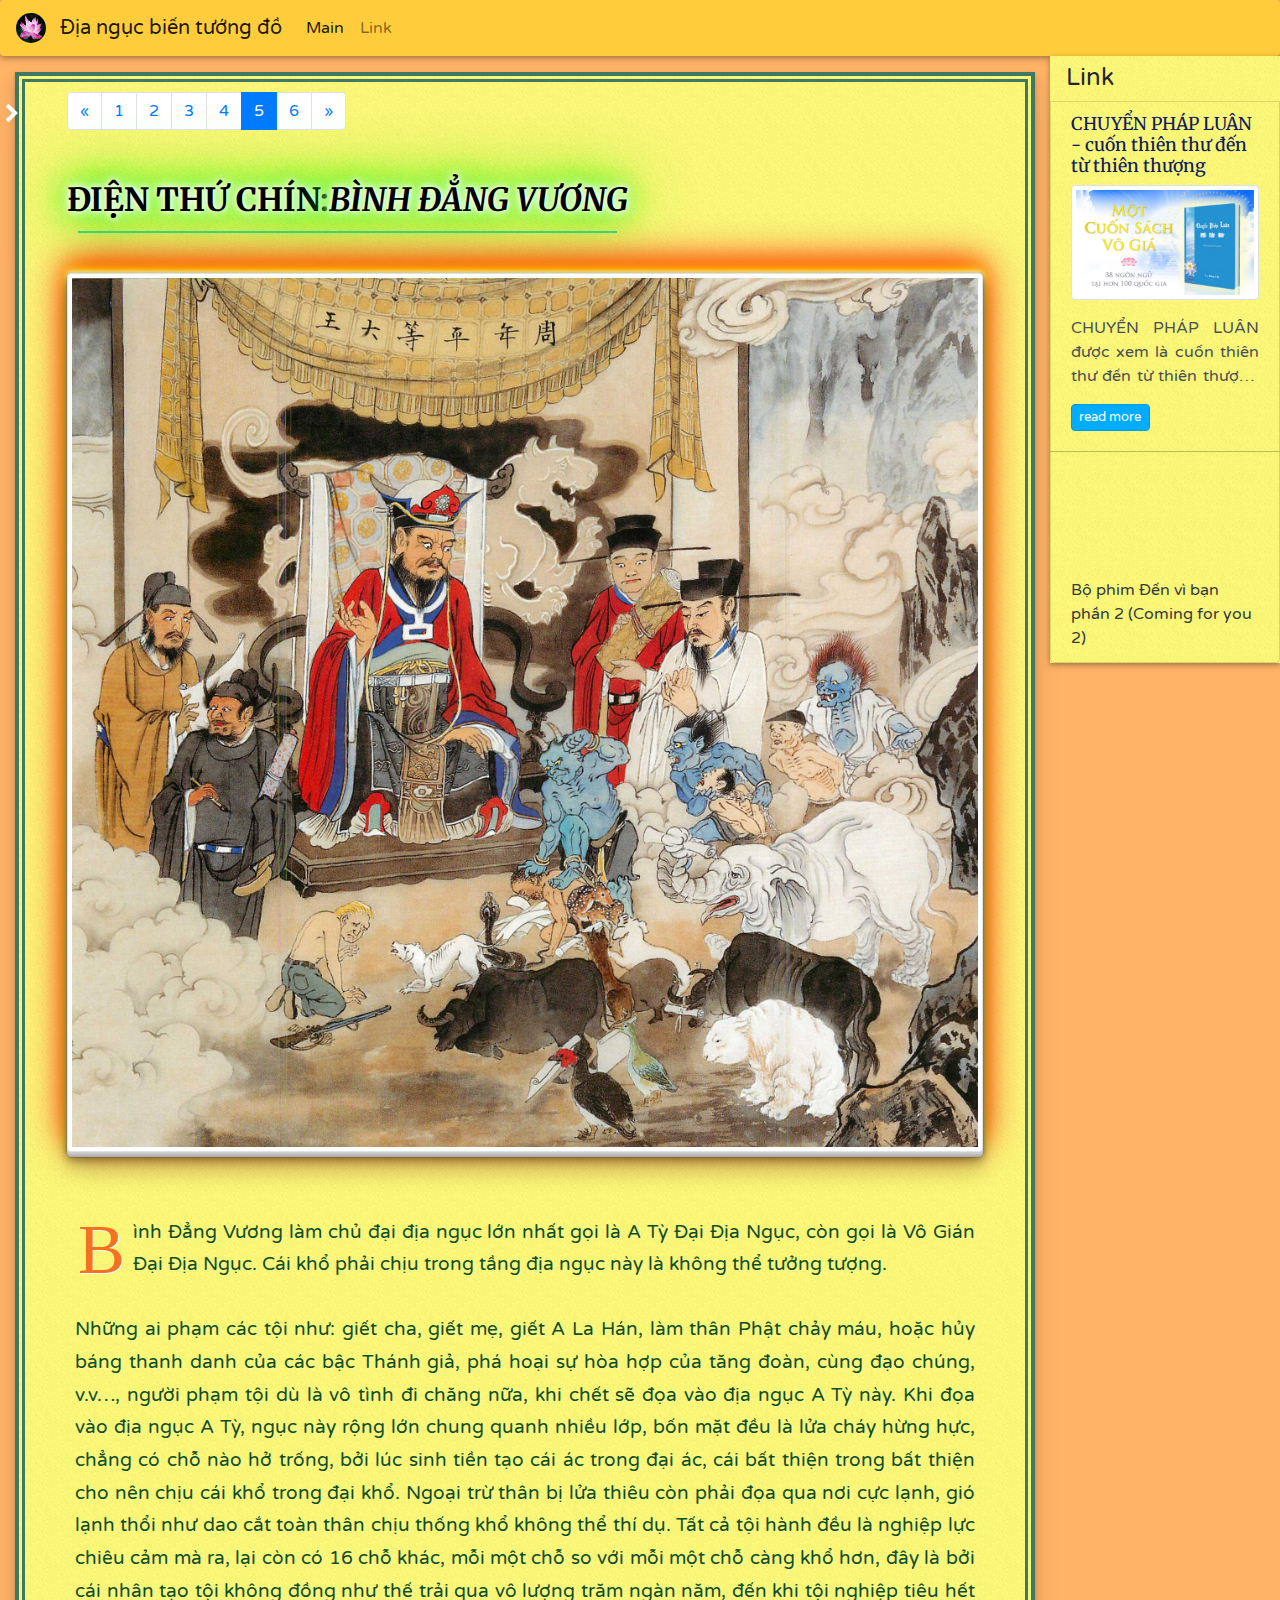
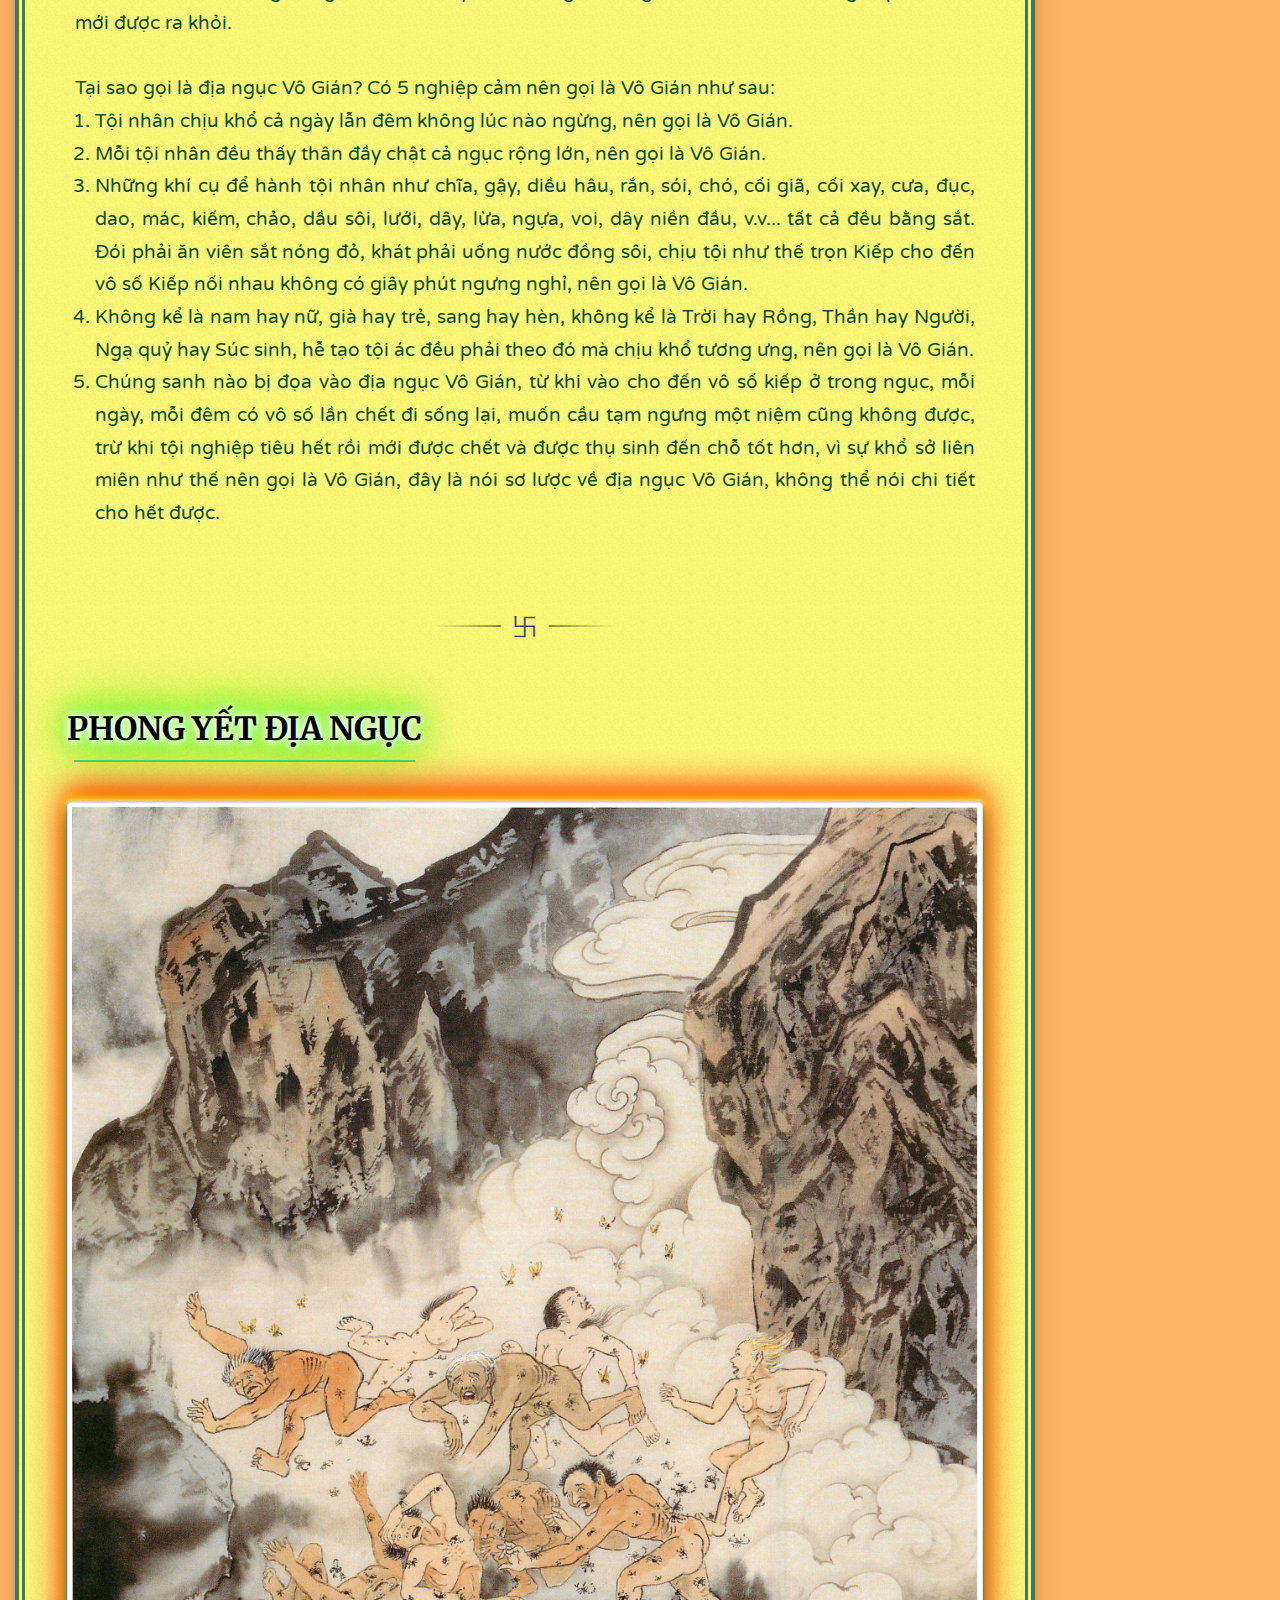
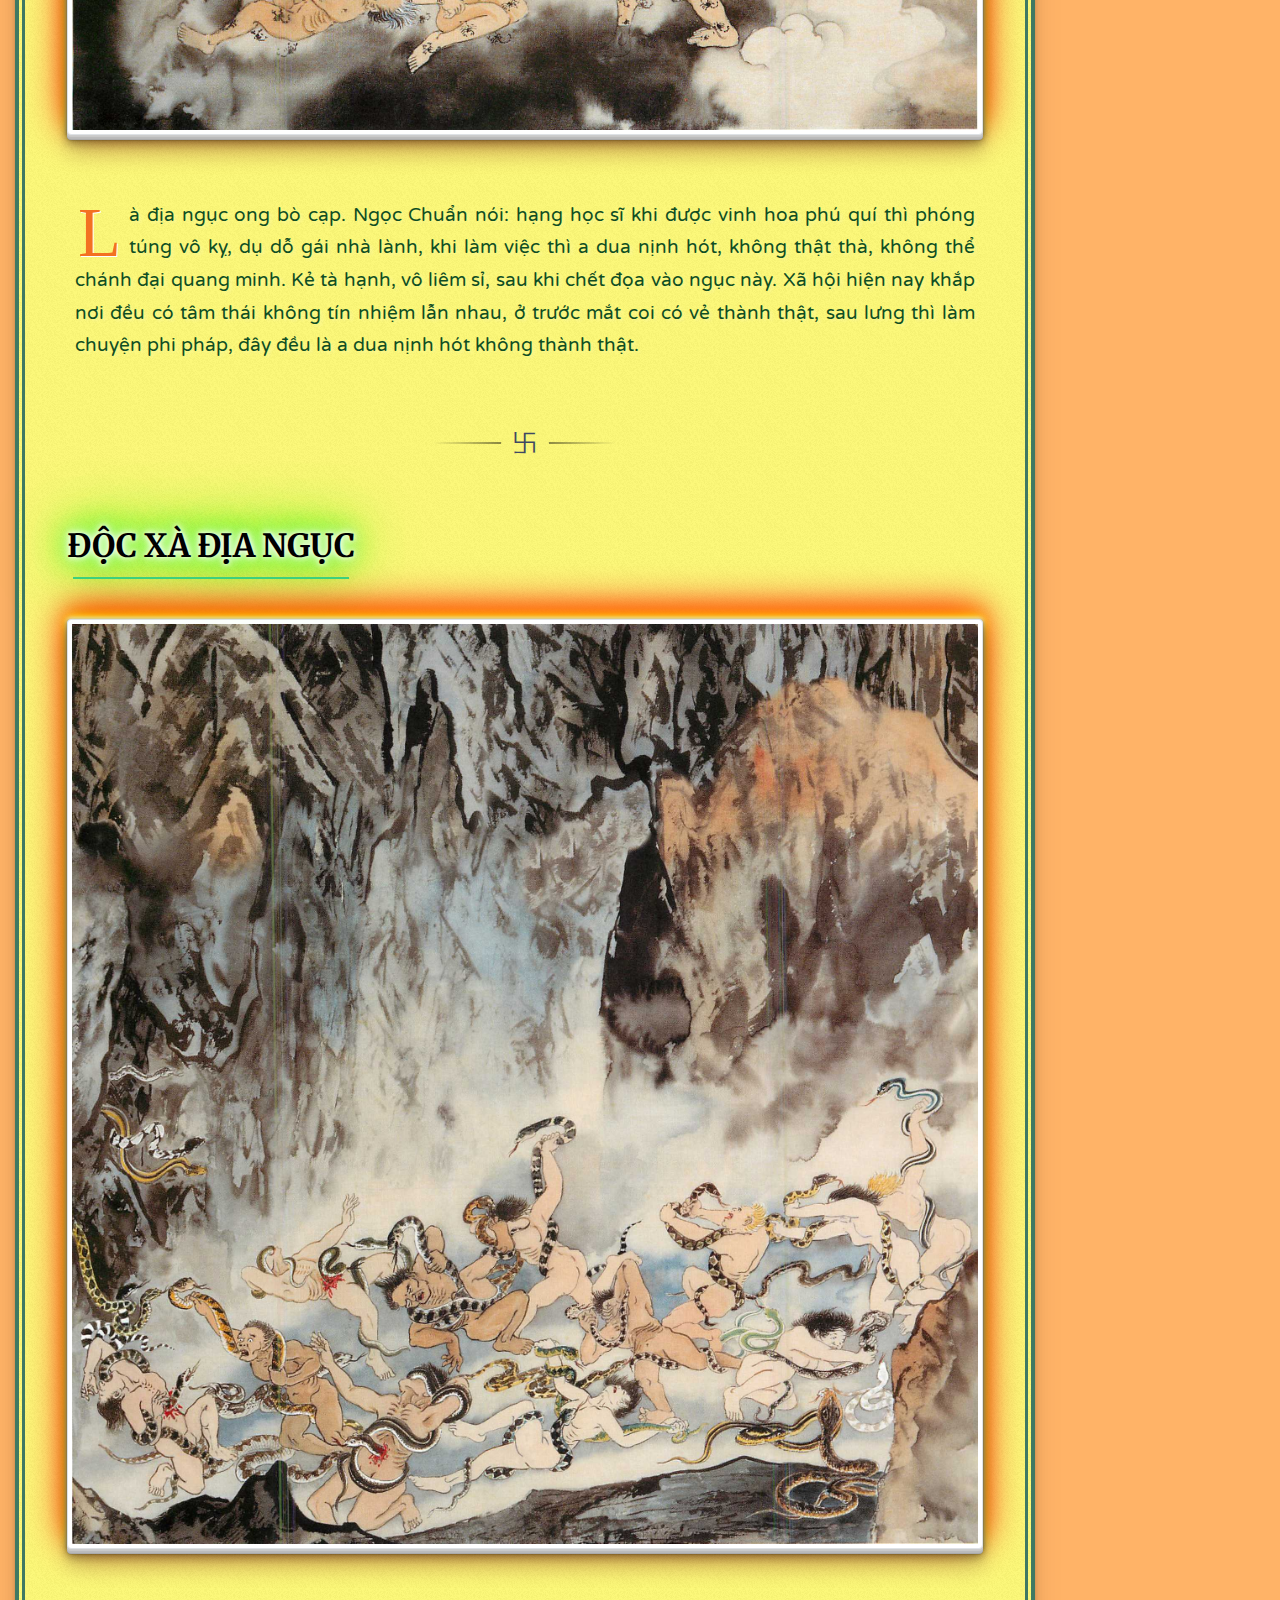
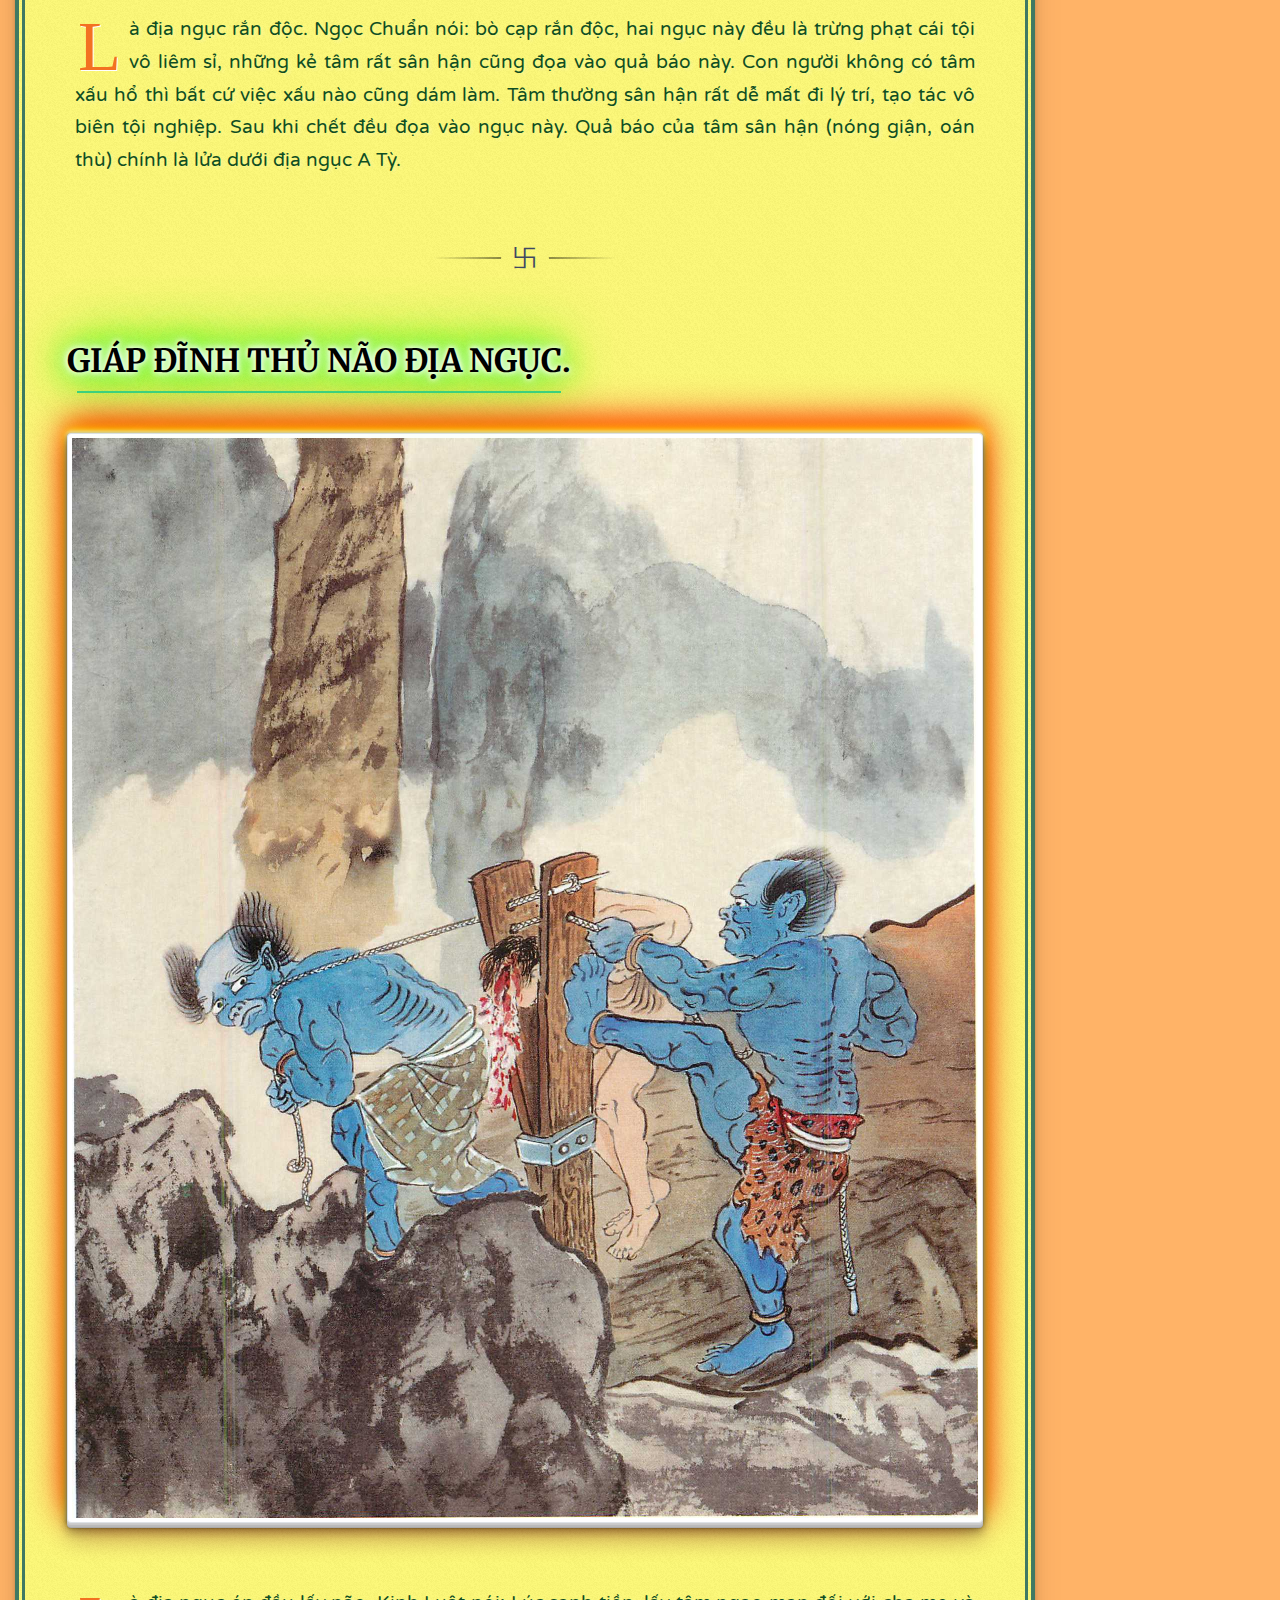
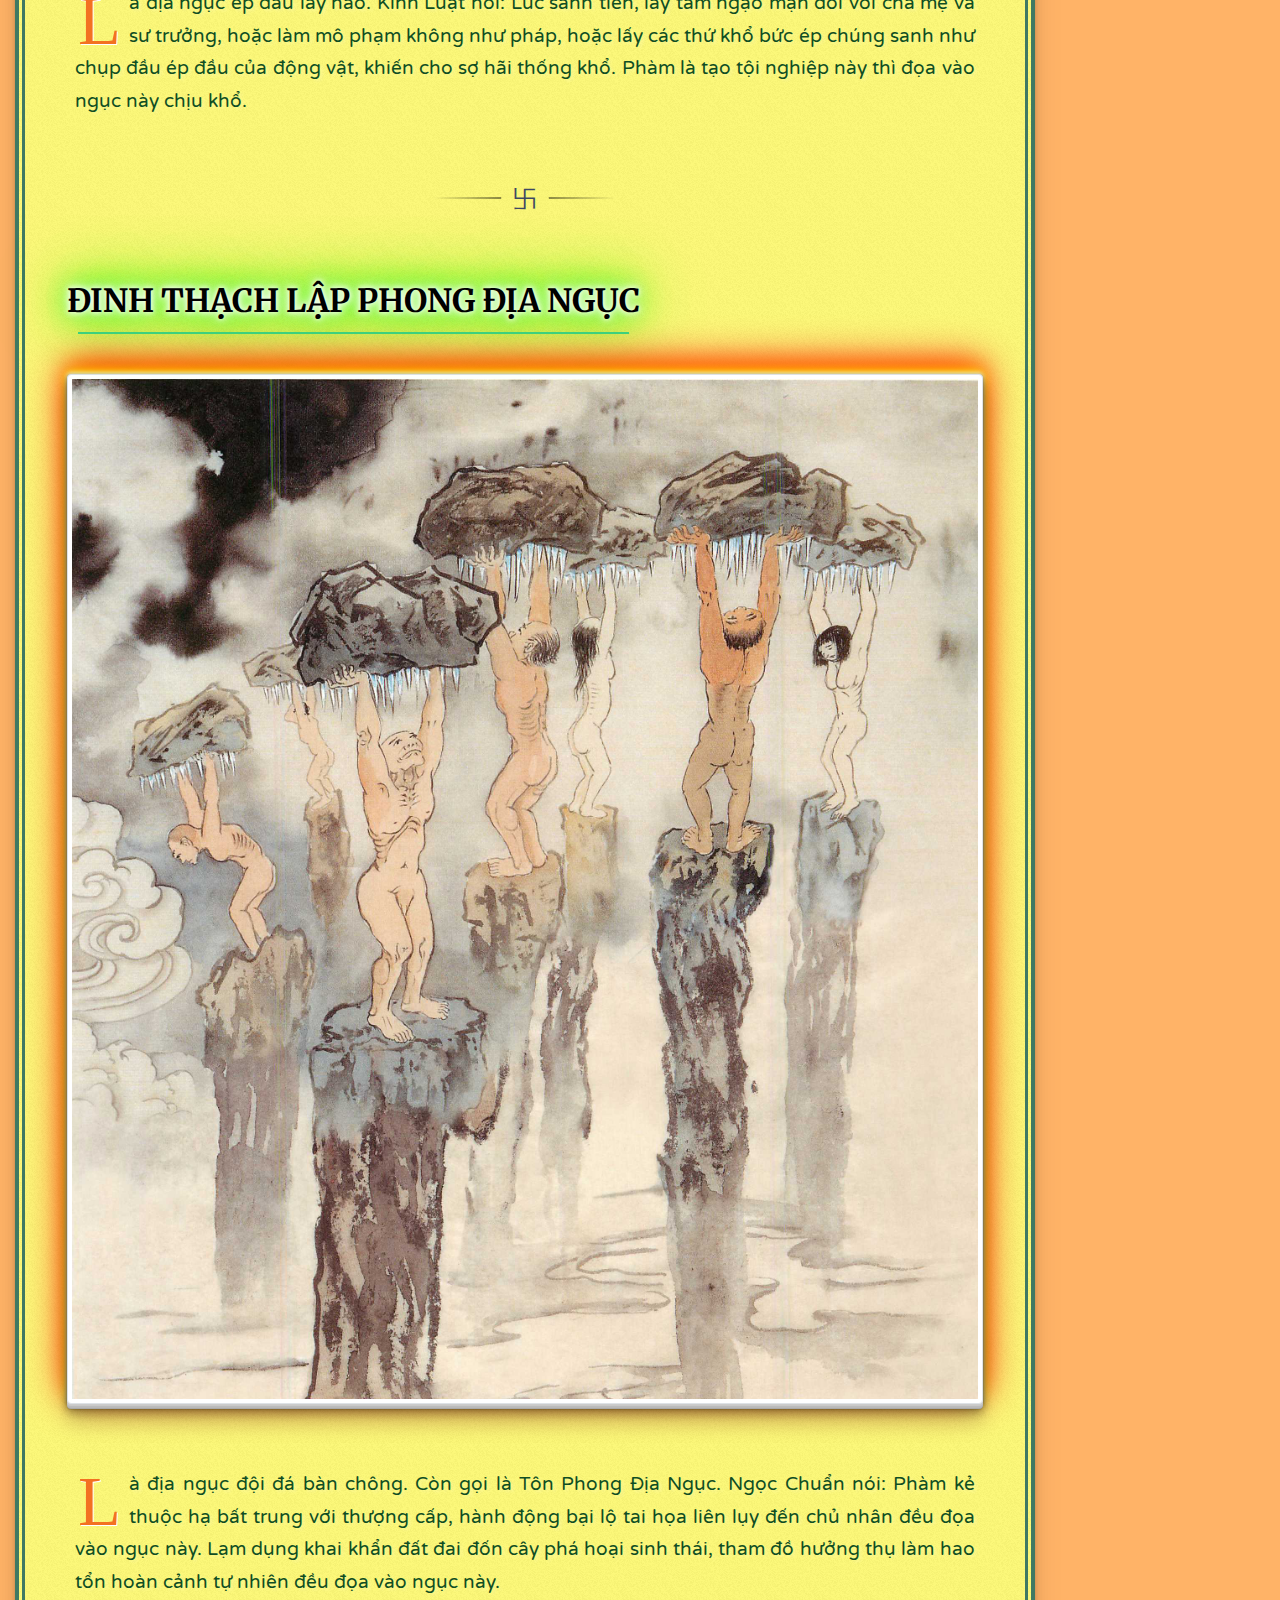
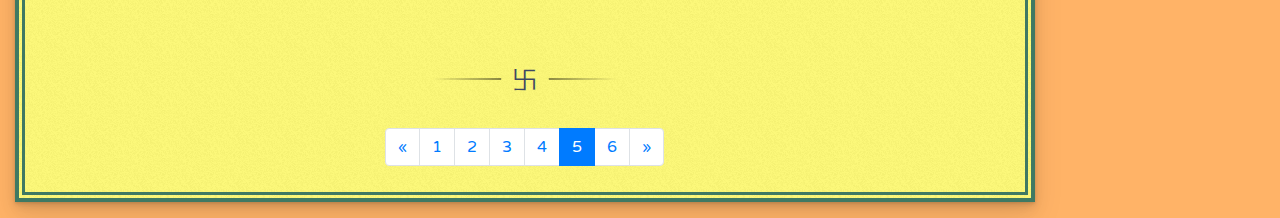
<file: dnbtd-5.html>
<!DOCTYPE html>
<html lang="en">
  <head>
    <!-- Required meta tags -->
    <meta charset="utf-8" />
    <meta
      name="viewport"
      content="width=device-width, initial-scale=1, shrink-to-fit=no"
    />
    <!-- font awesome -->
    <link
      rel="stylesheet"
      href="https://cdnjs.cloudflare.com/ajax/libs/font-awesome/4.7.0/css/font-awesome.min.css"
    />
    <!-- favicon -->
    <link
      rel="apple-touch-icon"
      sizes="180x180"
      href="favicon_io//apple-touch-icon.png"
    />
    <link
      rel="icon"
      type="image/png"
      sizes="32x32"
      href="favicon_io/favicon-32x32.png"
    />
    <link
      rel="icon"
      type="image/png"
      sizes="16x16"
      href="favicon_io/favicon-16x16.png"
    />
    <link rel="manifest" href="/site.webmanifest" />
    <!-- font -->
    <link
      href="https://fonts.googleapis.com/css2?family=Prompt:wght@300;500;700;900&family=Merriweather:wght@300;900&family=Varela+Round&family=Montserrat&:wght@600;900&family=Open+Sans:wght@700;800&display=swap"
      rel="stylesheet"
    />

    <!-- Bootstrap CSS -->
    <link
      rel="stylesheet"
      href="https://maxcdn.bootstrapcdn.com/bootstrap/4.0.0/css/bootstrap.min.css"
      integrity="sha384-Gn5384xqQ1aoWXA+058RXPxPg6fy4IWvTNh0E263XmFcJlSAwiGgFAW/dAiS6JXm"
      crossorigin="anonymous"
    />
    <!-- jQuery library -->
    <script src="https://ajax.googleapis.com/ajax/libs/jquery/3.4.1/jquery.min.js"></script>
    <!-- external CSS -->
    <link rel="stylesheet" href="css/dnbtd-css.css" />
    <title>Địa ngục biến tướng đồ</title>
  </head>
  <body data-spy="scroll" data-target="#mySidebar" data-offset="2">
    <!-- navbar -->
    <nav class="navbar navbar-expand-lg navbar-light rounded" id="navbar1">
      <img
        src="images/lotus.jpg"
        class="rounded-circle"
        width="30"
        height="30"
        alt=""
      />
      <a class="navbar-brand ml-1" href="#">&nbsp; Địa ngục biến tướng đồ</a>
      <button
        class="navbar-toggler"
        type="button"
        data-toggle="collapse"
        data-target="#navbarSupportedContent"
        aria-controls="navbarSupportedContent"
        aria-expanded="false"
        aria-label="Toggle navigation"
      >
        <span class="navbar-toggler-icon"></span>
      </button>

      <div class="collapse navbar-collapse" id="navbarSupportedContent">
        <ul class="navbar-nav mr-auto">
          <li class="nav-item active">
            <a class="nav-link" href="index.html">Main</a>
          </li>
          <li class="nav-item">
            <a class="nav-link" href="http://phapluan.org/">Link</a>
          </li>
        </ul>
      </div>
    </nav>

    <div class="container-fluid">
      <div class="row">
        <!-- sidebar -->
        <div id="mySidebar" class="sidebar list-group">
          <h4 class="ml-4 text-dark">
            Mục lục
          </h4>
          <a href="javascript:void(0)" class="closebtn">×</a>

          <a class="list-group-item list-group-item-action" href="#list-item-1"
            >Item 1</a
          >
          <a class="list-group-item list-group-item-action" href="#">Item 2</a>
          <a class="list-group-item list-group-item-action" href="#">Item 2</a>
          <a class="list-group-item list-group-item-action" href="#">Item 2</a>
          <a class="list-group-item list-group-item-action" href="#">Item 2</a>
        </div>
        <!-- button -->
        <div>
          <button class="openbtn">
            <i class="fa fa-chevron-right" aria-hidden="true"></i>
          </button>
        </div>
        <!-- main -->
        <main role="main" class="col">
          <div class="py-md-3 px-md-5 px-sm-4 px-3" id="main">
            <!-- pagination -->
            <nav aria-label="Page navigation example">
              <ul class="pagination">
                <li class="page-item">
                  <a
                    class="page-link"
                    href="#"
                    aria-label="Previous"
                    tabindex="-1"
                  >
                    <span aria-hidden="true">&laquo;</span>
                    <span class="sr-only">Previous</span>
                  </a>
                </li>
                <li class="page-item">
                  <a class="page-link" href="index.html">1</a>
                </li>
                <li class="page-item">
                  <a class="page-link" href="#">2</a>
                </li>
                <li class="page-item">
                  <a class="page-link" href="#">3</a>
                </li>
                <li class="page-item">
                  <a class="page-link" href="#" aria-label="Next">
                    <span aria-hidden="true">&raquo;</span>
                    <span class="sr-only">Next</span>
                  </a>
                </li>
              </ul>
            </nav>

            <!-- content -->
            <div class="text-justify" id="allPage">
              <div class="page" id="list-item-1">
                <h1>...</h1>
                <a href="images/dnbtd/1.png"
                  ><img
                    class="img-thumbnail rounded mx-auto d-block box"
                    alt="1"
                /></a>
                <p>...</p>
                <hr />
              </div>
              <div class="page">
                <h1>...</h1>
                <a href="images/dnbtd/1.png"
                  ><img
                    class="img-thumbnail rounded mx-auto d-block box"
                    alt="1"
                /></a>
                <p>...</p>
                <hr />
              </div>
              <div class="page">
                <h1>...</h1>
                <a href="images/dnbtd/1.png"
                  ><img
                    class="img-thumbnail rounded mx-auto d-block box"
                    alt="1"
                /></a>
                <p>...</p>
                <hr />
              </div>
              <div class="page">
                <h1>...</h1>
                <a href="images/dnbtd/1.png"
                  ><img
                    class="img-thumbnail rounded mx-auto d-block box"
                    alt="1"
                /></a>
                <p>...</p>
                <hr />
              </div>
              <div class="page">
                <h1>...</h1>
                <a href="images/dnbtd/1.png"
                  ><img
                    class="img-thumbnail rounded mx-auto d-block box"
                    alt="1"
                /></a>
                <p>...</p>
                <hr />
              </div>
            </div>
            <!-- pagination -->
            <nav aria-label="Page navigation example">
              <ul class="pagination justify-content-center">
                <li class="page-item">
                  <a
                    class="page-link"
                    href="#"
                    aria-label="Previous"
                    tabindex="-1"
                  >
                    <span aria-hidden="true">&laquo;</span>
                    <span class="sr-only">Previous</span>
                  </a>
                </li>
                <li class="page-item">
                  <a class="page-link" href="index.html">1</a>
                </li>
                <li class="page-item">
                  <a class="page-link" href="#">2</a>
                </li>
                <li class="page-item">
                  <a class="page-link" href="#">3</a>
                </li>
                <li class="page-item">
                  <a class="page-link" href="#" aria-label="Next">
                    <span aria-hidden="true">&raquo;</span>
                    <span class="sr-only">Next</span>
                  </a>
                </li>
              </ul>
            </nav>
          </div>
        </main>
        <!-- main -->
        <!-- right bar -->
        <div class="d-md-block list-group col-md-3" id="right-bar">
          <h4 class="px-3 py-2 mb-0">
            Link
          </h4>
          <div class="list-group-item list-group-item-action">
            <a href="https://vi.falundafa.org/" target="blank"
              ><h5>CHUYỂN PHÁP LUÂN - cuốn thiên thư đến từ thiên thượng</h5></a
            >
            <img
              src="images/link/Book-news.jpg"
              class="img-fluid img-thumbnail rounded"
              alt="1"
            />
            <input type="checkbox" id="expanded" />
            <p>
              CHUYỂN PHÁP LUÂN được xem là cuốn thiên thư đến từ thiên thượng
              vạn năm khó gặp. Đây là cuốn sách chỉ đạo tu luyện của Phật Gia và
              vén màn bí mật từ thiên cổ của nhân loại và khoa học, đồng thời
              giải khai được nguồn gốc của bệnh tật, giàu nghèo cũng như đưa ra
              phương pháp để thoát khỏi bệnh tật, đau khổ và sống hạnh phúc,…
              Chân tướng vụ trụ, các cõi không gian và bí ẩn thân thể người cũng
              như tất cả những gì bạn cần biết để lý giải cuộc sống đã được diễn
              đạt rõ ràng, mạch lạc trong sách.
            </p>
            <label for="expanded" role="button">read more</label>
          </div>
          <div class="list-group-item list-group-item-action">
            <div class="embed-responsive embed-responsive-16by9">
              <div class="mt-2">
                <a
                  href="https://www.youtube.com/watch?v=HaUoCRDE2Nk"
                  target="_blank"
                >
                  <span class="text-dark"
                    >Bộ phim Đến vì bạn phần 2 (Coming for you 2)</span
                  >
                </a>
              </div>
            </div>
          </div>
        </div>
        <!-- Dark Overlay element -->

        <div class="overlay" id="overlaySec"></div>
      </div>
    </div>

    <!-- Optional JavaScript -->
    <!-- jQuery first, then Popper.js, then Bootstrap JS -->
    <script src="js/content-5.js"></script>
    <script src="js/dnbtd.js"></script>

    <script
      src="https://code.jquery.com/jquery-3.2.1.slim.min.js"
      integrity="sha384-KJ3o2DKtIkvYIK3UENzmM7KCkRr/rE9/Qpg6aAZGJwFDMVNA/GpGFF93hXpG5KkN"
      crossorigin="anonymous"
    ></script>
    <script
      src="https://cdnjs.cloudflare.com/ajax/libs/popper.js/1.12.9/umd/popper.min.js"
      integrity="sha384-ApNbgh9B+Y1QKtv3Rn7W3mgPxhU9K/ScQsAP7hUibX39j7fakFPskvXusvfa0b4Q"
      crossorigin="anonymous"
    ></script>
    <script
      src="https://maxcdn.bootstrapcdn.com/bootstrap/4.0.0/js/bootstrap.min.js"
      integrity="sha384-JZR6Spejh4U02d8jOt6vLEHfe/JQGiRRSQQxSfFWpi1MquVdAyjUar5+76PVCmYl"
      crossorigin="anonymous"
    ></script>
  </body>
</html>
</file>
<file: css/dnbtd-css.css>
:root {
  --main-color: url(../images/dnbtd/noise.png);
  --second-color: #fed279;
  --third-color: #f37121;
  --forth-color: #fcf876;
  --fifth-color: #111d5e;
  --sixth-color: #ffcd3c;
  --seventh-color: #ffe277;
  --eight-color: #ffb367;
  --font1: "Varela Round", sans-serif;
  --font2: "Merriweather", serif;
  --font3: "Montserrat" sans-serif;
  --font4: "Merriweather", serif;
}
body {
  font-family: var(--font1);
  background: var(--eight-color);
}
.row {
  margin-right: 0;
}
.container-fluid {
  padding-right: 0;
}
.navbar {
  background-color: var(--sixth-color);
  box-shadow: 0 2px 4px 0 rgba(0, 0, 0, 0.2), 0 2px 8px 0 rgba(0, 0, 0, 0.19);
}

.sidebar {
  background: var(--forth-color) var(--main-color);
  height: calc(102vh);
  width: 0px;
  position: sticky;
  z-index: 2;
  top: 0;
  left: 0;
  transition: all 0.3s cubic-bezier(1, 0, 0, 1);
  padding-top: 0.6rem;
  overflow: auto;
  /* opacity: 0.1; */
}

.sidebar a {
  text-decoration: none;
  transition: 0.3s;
}

.sidebar .closebtn {
  position: absolute;
  top: -5px;
  right: 25px;
  font-size: 36px;
}

.openbtn {
  font-size: 20px;
  cursor: pointer;
  padding: 10px 15px;
  border: none;
  position: fixed;
  top: 90px;
  left: -10px;
  background-color: Transparent;
  background-repeat: no-repeat;
  border: none;
  cursor: pointer;
  overflow: hidden;
  outline: none;
  z-index: 1;
  color: white;
  transition: 0.4s;
}
.openbtn:hover {
  color: var(--second-color);
}
.openbtn:focus {
  text-decoration: none !important;
  outline: none !important;
  -webkit-box-shadow: none !important;
  box-shadow: none !important;
}

#right-bar .list-group-item {
  background: var(--eighth-color) var(--main-color);
}

#right-bar .list-group-item input {
  opacity: 0;
  position: absolute;
  pointer-events: none;
}

#right-bar .list-group-item p {
  margin: 1rem auto;
  text-align: justify;
  display: -webkit-box;
  -webkit-line-clamp: 3;
  -webkit-box-orient: vertical;
  overflow: hidden;
}
#right-bar .list-group-item label {
  border-radius: 4px;
  padding: 0.2em 0.6em;
  border: 1px solid #009ce2;
  background-color: #00acff;
  color: #fff;
  font-size: 0.8em;
}
#right-bar .list-group-item input:focus ~ label {
  outline: -webkit-focus-ring-color auto 5px;
}

#right-bar .list-group-item input:checked + p {
  -webkit-line-clamp: unset;
}

/* #right-bar .list-group-item input:checked ~ label {
  display: none;
} */

#right-bar {
  background: var(--forth-color) var(--main-color);
  align-self: flex-start;
  margin-left: auto;
  padding-right: 0;
  max-width: 18%;
  box-shadow: 0 2px 4px 0 rgba(0, 0, 0, 0.2), 0 2px 8px 0 rgba(0, 0, 0, 0.19);
}
#right-bar a {
  color: var(--fifth-color);
}

#right-bar a:hover {
  color: var(--third-color);
  text-decoration: none;
}
#right-bar h5 {
  font-family: var(--font4);
  font-size: 1.1rem;
}

@media screen and (max-width: 990px) {
  #right-bar {
    max-width: 100%;
    width: 85%;
    margin: 1rem auto;
    flex: 0 0 85%;
  }
}
.list-group .active {
  background-color: var(--third-color);
  border-color: orange;
}
.list-group .list-group-item {
  background-image: var(--main-color);
}

hr {
  width: 10%;
  min-width: 20%;
  max-width: 100%;
  margin: 3rem auto;
  border: 0;
  height: 2px;
  background-image: linear-gradient(
    to right,
    rgba(0, 0, 0, 0),
    rgba(0, 0, 0, 0.75),
    rgba(0, 0, 0, 0)
  );
  text-align: center;
  opacity: 0.8;
}
hr:after {
  content: "卐";
  font-size: 1.5rem;
  color: var(--fifth-color);

  display: inline-block;
  position: relative;
  top: -0.9em;
  padding: 0.25em 0.5em;
  background: var(--forth-color) var(--main-color);
  border-radius: 50%;
}

#main {
  background: var(--forth-color) var(--main-color);
  color: #104e23;
  margin: 1rem auto;
  border: 4px solid #3f7963;
  outline: 3px solid #3f7963;
  outline-offset: -10px;
  padding: 16px;
  font-size: 1rem;
  box-shadow: 0 1px 2px rgba(0, 0, 0, 0.07), 0 2px 4px rgba(0, 0, 0, 0.07),
    0 4px 8px rgba(0, 0, 0, 0.07), 0 8px 16px rgba(0, 0, 0, 0.07),
    0 16px 32px rgba(0, 0, 0, 0.07);
}

#main .heading {
  font-family: var(--font2);
}
#main .heading h1 {
  font-weight: 700;
  line-height: 1.5em;
  font-size: 3rem;
  text-shadow: 1px 2px 10px white, 5px 4px 0px rgba(0, 0, 0, 0.15);
  text-transform: uppercase;
}
#main .heading h3 {
  font-weight: 900;
  text-shadow: 0 0 15px rgba(255, 255, 255, 0.5),
    0 0 10px rgba(255, 255, 255, 0.5);
}

.heading img {
  box-shadow: 0 1px 0 #cccccc, 0 2px 0 #c9c9c9, 0 3px 0 #bbb, 0 4px 0 #b9b9b9,
    0 5px 0 #aaa, 0 6px 1px rgba(0, 0, 0, 0.1), 0 0 5px rgba(0, 0, 0, 0.1),
    0 1px 3px rgba(0, 0, 0, 0.3), 0 3px 5px rgba(0, 0, 0, 0.2),
    0 5px 10px rgba(0, 0, 0, 0.25), 0 10px 10px rgba(0, 0, 0, 0.2),
    0 20px 20px rgba(0, 0, 0, 0.15);
}
.entry-word h3 {
  position: relative;
  display: inline-block;
  padding-bottom: 10px;
  font-family: var(--font3);
}
.entry-word h3:after {
  content: "";
  position: absolute;
  bottom: 0;
  width: 100%;
  height: 2px;
  background: #3dd07d;
  left: 0%;
}

#allPage p {
  transition: all 3s ease-in-out;
}

#allPage h1 {
  font-family: var(--font4);
  font-weight: bold;
  color: black;
  line-height: 1.4em;
  font-size: 2rem;
  text-shadow: 0 0 5px #fff, 0 0 10px #fff, 0 0 15px #fff, 0 0 20px #49ff18,
    0 0 30px #49ff18, 0 0 40px #49ff18, 0 0 55px #49ff18, 0 0 75px #49ff18;
  position: relative;
  display: inline-block;
  padding-bottom: 10px;
  margin-top: 2rem;
}

#allPage h1:after {
  content: "";
  position: absolute;
  bottom: 0;
  width: 96%;
  height: 2px;
  background: #3dd07d;
  left: 2%;
}

#allPage p {
  margin-top: 2rem;
  font-size: 1.2rem;
  line-height: 1.7em;
  text-shadow: 3px 2px 3px rgba(255, 255, 255, 0.2);
  padding: 2rem 0.5rem;
}
#allPage p:hover {
  color: black;
}

#allPage p::first-letter {
  color: var(--third-color);
  float: left;
  font-family: Georgia;
  font-size: 4.4rem;
  line-height: 3.7rem;
  padding-top: 4px;
  padding-right: 8px;
  padding-left: 3px;
  text-shadow: 1px 1px 0 #fff;
}

.page img {
  margin-top: 2rem;
}
.box {
  box-shadow: 0 1px 0 #cccccc, 0 2px 0 #c9c9c9, 0 3px 0 #bbb, 0 4px 0 #b9b9b9,
    0 5px 0 #aaa, 0 6px 1px rgba(0, 0, 0, 0.1), 0 0 5px rgba(0, 0, 0, 0.1),
    0 1px 3px rgba(0, 0, 0, 0.3), 0 3px 5px rgba(0, 0, 0, 0.2),
    0 5px 10px rgba(0, 0, 0, 0.25), 0 10px 10px rgba(0, 0, 0, 0.2),
    0 20px 20px rgba(0, 0, 0, 0.15), 0 -1px 4px #fff, 0 -2px 10px #ff0,
    0 -10px 20px #ff8000, 0 -10px 40px #f00;
}

.overlay {
  display: none;
  position: fixed;
  top: 0px;
  /* full screen */
  width: 105vw;
  height: 120vh;
  /* transparent black */
  background: rgba(0, 0, 0, 0.7);
  /* middle layer, i.e. appears below the sidebar */
  z-index: 1;
  opacity: 1;
  /* animate the transition */
  transition: all 0.5s ease-in-out;
}
/* display .overlay when it has the .active class */
.overlay.active {
  display: block;
  opacity: 1;
  z-index: 0;
}

/* fire effect */
.fire {
  animation: burn 1.5s linear infinite alternate;
}

@keyframes burn {
  from {
    text-shadow: -0.1em 0 0.3em #fefcc9, 0.1em -0.1em 0.3em #feec85,
      -0.2em -0.2em 0.4em #ffae34, 0.2em -0.3em 0.3em #ec760c,
      -0.2em -0.4em 0.4em #cd4606, 0.1em -0.5em 0.7em #973716,
      0.1em -0.7em 0.7em #451b0e;
  }
  45% {
    text-shadow: 0.1em -0.2em 0.5em #fefcc9, 0.15em 0 0.4em #feec85,
      -0.1em -0.25em 0.5em #ffae34, 0.15em -0.45em 0.5em #ec760c,
      -0.1em -0.5em 0.6em #cd4606, 0 -0.8em 0.6em #973716,
      0.2em -1em 0.8em #451b0e;
  }
  70% {
    text-shadow: -0.1em 0 0.3em #fefcc9, 0.1em -0.1em 0.3em #feec85,
      -0.2em -0.2em 0.6em #ffae34, 0.2em -0.3em 0.4em #ec760c,
      -0.2em -0.4em 0.7em #cd4606, 0.1em -0.5em 0.7em #973716,
      0.1em -0.7em 0.9em #451b0e;
  }
  to {
    text-shadow: -0.1em -0.2em 0.6em #fefcc9, -0.15em 0 0.6em #feec85,
      0.1em -0.25em 0.6em #ffae34, -0.15em -0.45em 0.5em #ec760c,
      0.1em -0.5em 0.6em #cd4606, 0 -0.8em 0.6em #973716,
      -0.2em -1em 0.8em #451b0e;
  }
}

/* On smaller screens, where height is less than 450px, change the style of the sidenav (less padding and a smaller font size) */
@media screen and (max-height: 450px) {
  .sidebar {
    padding-top: 15px;
  }
  .sidebar a {
    font-size: 18px;
  }
}

@media screen and (max-width: 600px) {
  #allPage h1 {
    text-align: center;
    left: 50%; /* Move the element to the left by 50% of the container's width*/
    transform: translateX(-50%);
  }
  .container-fluid {
    padding-left: 10px;
  }
  #main .heading h1 {
    font-size: 1.9rem;
  }
  #allPage p {
    font-size: 1.05rem;
  }
  #allPage p::first-letter {
    font-size: 4rem;
    line-height: 3rem;
  }
}

#allPage p ol {
  padding-left: 20px;
}
</file>
